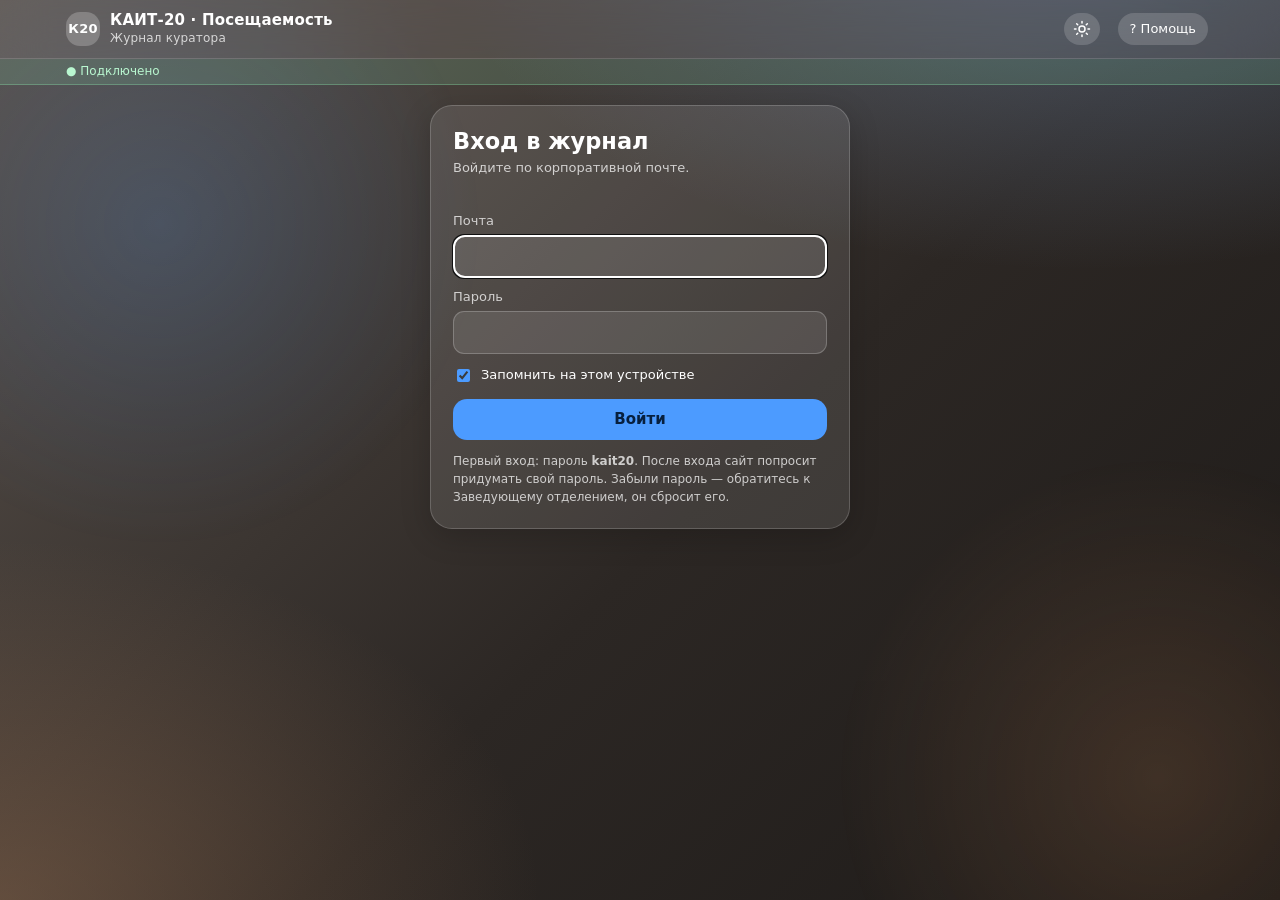
<file: index.html>
<!doctype html>
<html lang="ru">
<head>
<meta charset="utf-8">
<meta name="viewport" content="width=device-width,initial-scale=1,viewport-fit=cover">
<meta name="theme-color" content="#2c2724">
<meta name="mobile-web-app-capable" content="yes">
<meta name="apple-mobile-web-app-capable" content="yes">
<meta name="apple-mobile-web-app-title" content="Журнал К20">
<meta name="apple-mobile-web-app-status-bar-style" content="black-translucent">
<link rel="manifest" href="manifest.json">
<link rel="icon" href="icon.svg" type="image/svg+xml">
<link rel="apple-touch-icon" href="[data-uri]">
<meta name="robots" content="noindex,nofollow">
<title>КАИТ-20 · Посещаемость — куратор</title>
<script>(function(){var t="";try{t=localStorage.getItem("kait.theme")||""}catch(e){}if(t!=="light"&&t!=="dark")t="dark";document.documentElement.setAttribute("data-theme",t)})()</script>
<link rel="stylesheet" href="style.css">
</head>
<body>
<div class="top"><div class="wrap">
  <div class="brand"><div class="logo">К20</div><div>КАИТ-20<span class="hl"> · Посещаемость</span><small>Журнал куратора</small></div></div>
  <div class="sp"></div>
  <button class="who" id="themeBtn" title="Светлая / тёмная тема" aria-label="Светлая или тёмная тема" style="margin-right:6px"></button>
  <button class="who" id="helpBtn" title="Как пользоваться" aria-label="Как пользоваться" style="margin-right:6px">?<span class="hl"> Помощь</span></button>
  <button class="who" id="whoBtn">Представьтесь</button>
</div></div>
<div class="demo" id="demo"></div>

<main class="wrap" id="app"></main>
<nav class="bnav" id="bnav" aria-label="Разделы"><button data-n="home"><svg width="22" height="22" viewBox="0 0 24 24" fill="none" stroke="currentColor" stroke-width="1.9" stroke-linecap="round" stroke-linejoin="round" aria-hidden="true"><path d="M3 11l9-8 9 8"/><path d="M5 10v10h14V10"/></svg><span>Группы</span></button><button data-n="day"><svg width="22" height="22" viewBox="0 0 24 24" fill="none" stroke="currentColor" stroke-width="1.9" stroke-linecap="round" stroke-linejoin="round" aria-hidden="true"><path d="M9 11l3 3 8-8"/><path d="M20 12v7a2 2 0 0 1-2 2H6a2 2 0 0 1-2-2V5a2 2 0 0 1 2-2h9"/></svg><span>День</span></button><button data-n="month"><svg width="22" height="22" viewBox="0 0 24 24" fill="none" stroke="currentColor" stroke-width="1.9" stroke-linecap="round" stroke-linejoin="round" aria-hidden="true"><rect x="3" y="4" width="18" height="17" rx="2"/><path d="M3 10h18M8 2v4M16 2v4M9 10v11M15 10v11"/></svg><span>Табель</span></button><button data-n="more"><svg width="22" height="22" viewBox="0 0 24 24" fill="none" stroke="currentColor" stroke-width="1.9" stroke-linecap="round" stroke-linejoin="round" aria-hidden="true"><circle cx="5" cy="12" r="1.6"/><circle cx="12" cy="12" r="1.6"/><circle cx="19" cy="12" r="1.6"/></svg><span>Ещё</span></button></nav>

<div class="ov" id="nameOv"><div class="modal">
  <h3>Как вас зовут?</h3>
  <div class="mut sm" style="margin-top:6px">Выберите себя из списка кураторов: имя попадёт в журнал изменений, так видно, кто поставил отметку. Пароль не нужен.</div>
  <select id="nameSel" style="width:100%;border:1px solid var(--line);border-radius:11px;padding:11px 12px;margin:10px 0;background:#fff"></select>
  <input type="text" id="nameIn" placeholder="Фамилия И. О." autocomplete="name" style="display:none">
  <button class="btn" id="nameOk" style="width:100%">Продолжить</button>
</div></div>

<script src="config.js"></script>
<script src="core.js"></script>
<script src="ui.js"></script>
<script src="anim.js"></script>
<script>
(function () {
  var K = KAIT, S = K.Store, UI = window.UI, $ = UI.$, esc = K.esc;
  var app = $('#app');
  var st = { gid: null, date: null, view: 'day', course: 0, ym: null, mine: false };

  function lastWork(d) { var x = K.parse(d); for (var i = 0; i < 10 && S.isOff(K.iso(x)); i++) x.setDate(x.getDate() - 1); return K.iso(x); }
  st.date = lastWork(K.today()); st.ym = st.date.slice(0, 7);

  function hashRead() {
    var h = location.hash.replace('#', ''), o = {};
    h.split('&').forEach(function (p) { var kv = p.split('='); if (kv[0]) o[kv[0]] = decodeURIComponent(kv[1] || ''); });
    st.gid = o.g && S.group(o.g) ? o.g : null;
    if (o.d && /^\d{4}-\d\d-\d\d$/.test(o.d)) { st.date = o.d; st.ym = o.d.slice(0, 7); }
    if (o.v === 'month' || o.v === 'day') st.view = o.v;
  }
  function hashWrite() {
    var h = st.gid ? 'g=' + encodeURIComponent(st.gid) + '&d=' + st.date + '&v=' + st.view : '';
    try { if (location.hash.replace('#', '') !== h) history.replaceState(null, '', '#' + h); } catch (e) {}
  }

  /* ---------- имя ---------- */
  function who() { var w = S.who(); $('#whoBtn').style.display = ''; $('#whoBtn').textContent = w ? '👤 ' + K.shortName(w) : 'Представьтесь'; return w; }
  function myGroups() { if (K.REMOTE) return S.groups().map(function (g) { return g.id; }); var w = S.who(), c = S.curators().filter(function (x) { return x.name === w; })[0]; return c ? c.groups : []; }
  function helpModal() {
    var ov = document.createElement('div'); ov.className = 'ov on'; ov.style.alignItems = 'center'; ov.style.zIndex = 90;
    ov.innerHTML = '<div class="modal" style="max-height:92vh;overflow:auto"><h3>Как пользоваться журналом</h3><ol style="margin:10px 0 0;padding-left:20px;line-height:1.5;font-size:14px">' +
      '<li><b>Откройте свою группу</b> на главной (вкладка «Мои группы»).</li>' +
      '<li><b>Отметьте день.</b> Зелёная ✓ рядом со студентом — присутствует. Нажмите на статус, чтобы выбрать причину отсутствия: н — неуважительная, б — больничный, з — заявление, п — по приказу, о — опоздание, и — ИУП, р — практика.</li>' +
      '<li><b>Быстрее:</b> кнопка «✓ Все присутствуют», затем поправьте тех, кого нет.</li>' +
      '<li><b>Другой день</b> — полоска с числами над списком. «Табель за месяц» — вся таблица: нажмите на клетку, чтобы изменить отметку.</li>' +
      '<li><b>Ошиблись?</b> Кнопка «↩ Отменить» возвращает предыдущую отметку.</li>' +
      '<li><b>Выходные и дистанционное обучение</b> проставляет Заведующий отделением в календаре; в выходные отметки закрыты.</li>' +
      '<li><b>Задачи и мероприятия</b> от Заведующего отделением — на главной странице. Сделали — нажмите «Выполнено».</li>' +
      '</ol><div class="mut sm" style="margin-top:10px">Всё сохраняется автоматически. Вход — по вашей корпоративной почте и своему паролю; никому его не сообщайте.</div><button class="btn" id="helpOk" style="width:100%;margin-top:14px">Понятно</button></div>';
    document.body.appendChild(ov); ov.querySelector('#helpOk').onclick = function () { ov.remove(); };
    ov.addEventListener('click', function (e) { if (e.target === ov) ov.remove(); });
    try { localStorage.setItem('kait.help.seen', '1'); } catch (e) {}
  }
  function askName(force) {
    if (S.who() && !force) return;
    var sel = $('#nameSel'), cur = S.who();
    sel.innerHTML = '<option value="">— выберите себя —</option>' + S.curators().map(function (c) { return '<option value="' + esc(c.name) + '"' + (c.name === cur ? ' selected' : '') + '>' + esc(c.name) + ' · ' + c.groups.join(', ') + '</option>'; }).join('') + '<option value="__other">Меня нет в списке…</option>';
    $('#nameIn').style.display = 'none';
    $('#nameOv').classList.add('on');
  }
  $('#nameSel').onchange = function () { var o = this.value === '__other'; $('#nameIn').style.display = o ? 'block' : 'none'; if (o) $('#nameIn').focus(); };
  $('#nameOk').onclick = function () {
    var v = $('#nameSel').value === '__other' ? $('#nameIn').value.trim() : $('#nameSel').value; if (!v) return;
    S.who(v); st.mine = myGroups().length > 0; st.course = 0; $('#nameOv').classList.remove('on'); who(); render();
  };
  $('#nameIn').onkeydown = function (e) { if (e.key === 'Enter') $('#nameOk').click(); };
  $('#whoBtn').onclick = function () { askName(true); };
  $('#helpBtn').onclick = helpModal;
  UI.themeBtn($('#themeBtn'));

  /* ---------- кураторские задачи ---------- */
  function myTasks() { var w = S.who(); return S.tasks().filter(function (t) { return K.REMOTE || t.cur === w; }); }
  function tasksBlock() {
    var all = myTasks(), open = all.filter(function (t) { return !t.done; }), done = all.filter(function (t) { return t.done; }), td = K.today();
    if (!all.length) return '';
    open.sort(function (a, b) { return (a.due || '9').localeCompare(b.due || '9'); });
    var h = '<div class="card sec" style="margin:14px 0"><h3>Кураторские задачи <small>' + (open.length ? 'в работе: ' + open.length : 'всё выполнено') + '</small></h3>';
    open.forEach(function (t) {
      var late = t.due && t.due < td, today = t.due === td;
      h += '<div class="tkrow" style="display:flex;gap:10px;align-items:flex-start;padding:9px 0;border-top:1px solid var(--line)"><div style="flex:1"><b>' + esc(t.title) + '</b>' + (t.desc ? '<div class="mut sm">' + esc(t.desc) + '</div>' : '') +
        (t.due ? '<div class="xs" style="margin-top:3px;color:' + (late ? 'var(--t-bad)' : today ? 'var(--t-warn)' : 'inherit') + '">' + (late ? 'Просрочено · ' : today ? 'Срок сегодня · ' : 'Срок: ') + K.fmtShort(t.due) + '</div>' : '') + '</div><button class="btn sm" data-tdone="' + t.id + '">✓ Выполнено</button></div>';
    });
    if (done.length) h += '<div style="margin-top:8px"><button class="btn ghost sm" id="tkShow">' + (st.showDone ? 'Скрыть выполненные' : 'Выполненные (' + done.length + ')') + '</button></div>' + (st.showDone ? done.map(function (t) { return '<div class="mut sm" style="padding:6px 0;border-top:1px solid var(--line)">✓ ' + esc(t.title) + ' · ' + K.fmtShort(t.done) + ' <button class="btn ghost sm" data-tback="' + t.id + '" style="margin-left:6px">Вернуть</button></div>'; }).join('') : '');
    return h + '</div>';
  }
  function modeCard(di) {
    if (!di.mode) return '';
    var el = di.mode === 'elearn';
    return '<div class="card" style="margin:10px 0;background:' + (el ? 'rgba(255,210,122,.2)' : 'rgba(110,190,255,.22)') + '"><b>' + (el ? '📚 Электронное обучение' : '💻 Дистанционное обучение') + '</b> <span class="mut">— ' + (el ? 'студенты выполняют задания дома, пар нет.' : 'студенты подключаются к парам из дома.') + '</span></div>';
  }
  function eventsBlock() {
    var td = K.today(), list = S.eventsFor(S.who()).filter(function (e) { return e.date >= td; }).sort(function (a, b) { return a.date.localeCompare(b.date); }).slice(0, 6);
    if (!list.length) return '';
    return '<div class="card sec" style="margin:14px 0"><h3>Кураторские мероприятия <small>ближайшие</small></h3>' + list.map(function (e) {
      return '<div style="padding:9px 0;border-top:1px solid var(--line)"><b>' + esc(e.title) + '</b> <span class="mut">· ' + K.fmtLong(e.date) + '</span>' + (e.desc ? '<div class="mut sm">' + esc(e.desc) + '</div>' : '') + (e.courses && e.courses.length ? '<div class="xs mut">Курсы: ' + e.courses.join(', ') + '</div>' : '') + '</div>';
    }).join('') + '</div>';
  }
  function bindTasks() {
    function fail(e) { UI.toast('Не удалось сохранить: ' + e.message); }
    [].forEach.call(app.querySelectorAll('[data-tdone]'), function (b) { b.onclick = function () { S.doneTask(b.dataset.tdone, true).then(function () { UI.toast('Задача выполнена'); }).catch(fail); }; });
    [].forEach.call(app.querySelectorAll('[data-tback]'), function (b) { b.onclick = function () { S.doneTask(b.dataset.tback, false).catch(fail); }; });
    var sh = document.getElementById('tkShow'); if (sh) sh.onclick = function () { st.showDone = !st.showDone; render(); };
  }

  /* ---------- главный экран ---------- */
  function home() {
    var di = S.dayInfo(st.date), mine = myGroups(); if (!mine.length) st.mine = false;
    var groups = S.groups().filter(function (g) { return st.mine ? mine.indexOf(g.id) >= 0 : (!st.course || g.course === st.course); });
    var courses = [0].concat(S.groups().map(function (g) { return g.course; }).filter(function (v, i, a) { return a.indexOf(v) === i; }).sort());
    var h = '<div class="hero"><h1>Отметьте посещаемость</h1><p>Выберите группу. Отметки сохраняются сразу и видны Заведующему отделением.</p></div>' +
      '<div class="mrow"><span class="sm mut">Дата:</span><input type="date" id="dsel" value="' + st.date + '" style="border:1px solid var(--line);border-radius:10px;padding:7px 10px;background:#fff">' +
      '<button class="btn ghost sm" id="dyest">Вчера</button><button class="btn ghost sm" id="dtoday">Сегодня</button><button class="btn ghost sm" id="dtomo">Завтра</button></div>';
    if (di.off) h += '<div class="card" style="margin:10px 0;opacity:.85"><b>🗓 ' + K.fmtLong(st.date) + ' — ' + esc(di.label || 'выходной день') + '.</b> <span class="mut">Отметки закрыты. Выберите учебный день.</span></div>';
    h += modeCard(di) + tasksBlock() + eventsBlock();
    h += '<div class="chips" style="margin-top:12px">' + (mine.length ? '<button class="chip' + (st.mine ? ' on' : '') + '" data-c="m">Мои группы (' + mine.length + ')</button>' : '') + courses.map(function (c) { return '<button class="chip' + (!st.mine && st.course === c ? ' on' : '') + '" data-c="' + c + '">' + (c ? c + ' курс' : 'Все группы') + '</button>'; }).join('') + '</div>';
    h += '<div class="grid">' + groups.map(function (g) {
      var n = S.rosterOn(g, st.date).length, m = di.off ? 0 : S.marked(g.id, st.date), done = m === n, pct = n ? Math.round(m / n * 100) : 0;
      return '<button class="gcard" data-g="' + esc(g.id) + '"><b>' + esc(g.name) + '</b><div class="meta">' + g.course + ' курс · ' + n + ' студ.</div>' + (!st.mine && g.curator ? '<div class="meta">' + esc(K.shortName(g.curator)) + '</div>' : '') +
        '<div class="bar ' + (done ? 'done' : '') + '"><i style="width:' + pct + '%"></i></div>' +
        '<div class="state ' + (done ? 'ok' : '') + '">' + (di.off ? 'Выходной' : done ? '✓ Отмечено полностью' : m ? 'Отмечено ' + m + ' из ' + n : 'Не отмечено') + '</div></button>';
    }).join('') + '</div>';
    app.innerHTML = h;
    bindTasks();
    $('#dsel').onchange = function (e) { if (e.target.value) { st.date = e.target.value; st.ym = st.date.slice(0, 7); render(); } };
    $('#dyest').onclick = function () { var d = K.parse(K.today()); d.setDate(d.getDate() - 1); st.date = lastWork(K.iso(d)); st.ym = st.date.slice(0, 7); render(); };
    $('#dtomo').onclick = function () { var d = K.parse(K.today()); d.setDate(d.getDate() + 1); for (var i = 0; i < 10 && S.isOff(K.iso(d)); i++) d.setDate(d.getDate() + 1); st.date = K.iso(d); st.ym = st.date.slice(0, 7); render(); };
    $('#dtoday').onclick = function () { st.date = lastWork(K.today()); st.ym = st.date.slice(0, 7); render(); };
    [].forEach.call(app.querySelectorAll('.chip'), function (b) { b.onclick = function () { if (b.dataset.c === 'm') { st.mine = true; st.course = 0; } else { st.mine = false; st.course = +b.dataset.c; } render(); }; });
    [].forEach.call(app.querySelectorAll('.gcard'), function (b) { b.onclick = function () { st.gid = b.dataset.g; render(); window.scrollTo(0, 0); }; });
  }

  /* ---------- группа ---------- */
  function monthShift(n) { var p = st.ym.split('-'), d = new Date(+p[0], +p[1] - 1 + n, 1); st.ym = d.getFullYear() + '-' + K.pad(d.getMonth() + 1); }
  function group() {
    var g = S.group(st.gid), p = st.ym.split('-'), y = +p[0], m = +p[1] - 1, dates = K.monthDates(y, m, false);
    var h = '<div class="crumb"><button class="back" id="back">← Все группы</button><h2>' + esc(g.name) + '</h2><span class="mut sm">' + g.course + ' курс · ' + g.students.length + ' студ.' + (g.curator ? ' · куратор ' + esc(K.shortName(g.curator)) : '') + '</span><div class="sp" style="flex:1"></div>' +
      '<div class="tabs"><button data-v="day" class="' + (st.view === 'day' ? 'on' : '') + '">День</button><button data-v="month" class="' + (st.view === 'month' ? 'on' : '') + '">Табель за месяц</button></div></div>';
    h += '<div class="mrow"><button class="btn ghost sm" id="mp">‹</button><b style="min-width:130px;text-align:center">' + K.MONTHS[m] + ' ' + y + '</b><button class="btn ghost sm" id="mn">›</button><span style="flex:1"></span><button class="btn ghost sm" id="rost" style="margin-right:6px">👥 Состав группы</button><button class="btn ghost sm" id="undo"' + (S.canUndo() ? '' : ' disabled') + '>↩ Отменить</button></div>';
    if (st.view === 'day') {
      h += '<div class="datebar" id="dbar">' + dates.map(function (d) {
        var dt = K.parse(d), di = S.dayInfo(d), mk = di.off ? 0 : S.marked(g.id, d), cls = 'dpill' + (d === st.date ? ' on' : '') + (di.off ? ' wk' : '') + (!di.off && mk === S.rosterOn(g, d).length ? ' done' : !di.off && mk ? ' part' : '');
        return '<button class="' + cls + '" data-d="' + d + '" title="' + esc(di.label) + '"><small>' + K.DOW[dt.getDay()] + '</small><b>' + dt.getDate() + '</b></button>';
      }).join('') + '</div>';
      var di = S.dayInfo(st.date), cnt = { p: 0, a: 0, n: 0 };
      S.rosterOn(g, st.date).forEach(function (s) { var v = S.get(g.id, s.id, st.date); if (!v) cnt.n++; else if (v === '+' || v === 'о') cnt.p++; else cnt.a++; });
      var rosN = S.rosterOn(g, st.date).length, full = !di.off && rosN > 0 && cnt.n === 0;
      h += '<div class="sumbar"><div class="dnav"><button class="btn ghost sm" id="dprev" aria-label="Предыдущий учебный день">‹</button><div class="n">' + K.fmtLong(st.date) + '</div><button class="btn ghost sm" id="dnext" aria-label="Следующий учебный день">›</button></div>' +
        (di.off ? '' : '<div><span>присутствуют</span><div class="n" style="color:var(--plus)">' + cnt.p + '</div></div><div><span>отсутствуют</span><div class="n" style="color:var(--nev)">' + cnt.a + '</div></div><div><span>не отмечено</span><div class="n">' + cnt.n + '</div></div>' +
        (full ? '<span class="daydone">✓ День заполнен</span>' : '<button class="btn sm" id="allp"' + (cnt.n ? '' : ' disabled') + '>✓ ' + (cnt.n < rosN ? 'Остальные присутствуют' : 'Все присутствуют') + '</button>')) + '</div>';
      if (di.mode) h += modeCard(di);
      if (di.off) h += '<div class="card" style="margin-bottom:12px;opacity:.85"><b>🗓 ' + esc(di.label || 'Выходной день') + '</b> <span class="mut">— отметки закрыты Заведующим отделением.</span></div>';
      h += '<div class="list">' + S.rosterOn(g, st.date).map(function (s, i) {
        var v = S.get(g.id, s.id, st.date), c = v ? K.CODES[v] : null;
        return '<div class="row" data-s="' + s.id + '"><span class="num">' + (i + 1) + '</span><div class="nm">' + esc(s.fio) + '</div>' +
          (!v && !di.off ? '<button class="ok" title="Присутствует" data-ok="' + s.id + '">✓</button>' : '') +
          '<button class="cur ' + (c ? 'k-' + c.key : 'k-none') + '" data-pick="' + s.id + '"' + (di.off ? ' disabled' : '') + '>' + (c ? '<span class="st">' + (v === '+' ? '✓' : v) + '</span><span class="lb">' + c.label + '</span>' : '<span class="lg">Не отмечен</span><span class="shrt">Нет…</span>') + '</button></div>';
      }).join('') + '</div>' + UI.legend() + '<div class="xs mut swhint">Проведите по списку влево или вправо, чтобы перейти к соседнему учебному дню.</div>';
      if (!di.off && rosN) h += full ? '<div class="dayfix ok"><div><b>✓ День заполнен</b><span>в колледже ' + cnt.p + ' · нет ' + cnt.a + '</span></div><button class="btn ghost" id="dnext2">Следующий день ›</button></div>'
        : '<div class="dayfix"><div><b>Осталось отметить: ' + cnt.n + '</b><span>из ' + rosN + ' студентов</span></div><button class="btn" id="allp2">✓ ' + (cnt.n < rosN ? 'Остальные здесь' : 'Все здесь') + '</button></div>';
    } else {
      h += '<div class="mut sm" style="margin:2px 0 10px">Нажмите на клетку, чтобы поставить или изменить отметку. Штриховка — выходной день.</div><div id="mx"></div>' + UI.legend();
    }
    app.innerHTML = h;
    $('#back').onclick = function () { st.gid = null; render(); };
    $('#mp').onclick = function () { monthShift(-1); render(); }; $('#mn').onclick = function () { monthShift(1); render(); };
    $('#rost').onclick = function () { rosterEditor(g.id); };
    $('#undo').onclick = function () { var n = S.undoLast(); UI.toast(n > 1 ? 'Отменена пачка отметок: ' + n : n ? 'Отменён один шаг' : 'Нечего отменять'); };
    [].forEach.call(app.querySelectorAll('.tabs button'), function (b) { b.onclick = function () { st.view = b.dataset.v; render(); }; });
    if (st.view === 'day') {
      var bar = $('#dbar'), on = bar.querySelector('.on'); if (on) bar.scrollLeft = on.offsetLeft - 90;
      [].forEach.call(bar.querySelectorAll('.dpill'), function (b) { b.onclick = function () { st.date = b.dataset.d; render(); }; });
      var allF = function () {
        var w = who() || '—', n = 0; (S.batch || function (f) { f(); })(function () { S.rosterOn(g, st.date).forEach(function (s) { if (!S.get(g.id, s.id, st.date)) { S.set(g.id, s.id, st.date, '+', w, true); n++; } }); });
        S.commit(); UI.toast('Отмечено присутствующими: ' + n);
      };
      var all = $('#allp'), all2 = $('#allp2'), dn2 = $('#dnext2'); if (all) all.onclick = allF; if (all2) all2.onclick = allF; if (dn2) dn2.onclick = function () { stepDay(1); };
      $('#dprev').onclick = function () { stepDay(-1); }; $('#dnext').onclick = function () { stepDay(1); };
      [].forEach.call(app.querySelectorAll('[data-ok]'), function (b) { b.onclick = function (e) { e.stopPropagation(); S.set(g.id, b.dataset.ok, st.date, '+', who()); }; });
      [].forEach.call(app.querySelectorAll('[data-pick]'), function (b) { b.onclick = function () { UI.openSheet({ gid: g.id, sid: b.dataset.pick, date: st.date }); }; });
      [].forEach.call(app.querySelectorAll('.row .nm'), function (n) { n.onclick = function () { UI.openSheet({ gid: g.id, sid: n.parentNode.dataset.s, date: st.date }); }; });
    } else UI.matrix($('#mx'), g.id, dates, { editable: true });
  }


  /* состав группы: куратор сам добавляет, переименовывает, отмечает выбывших и возвращает студентов */
  function rosterEditor(gid) {
    var ov = document.createElement('div'); ov.className = 'ov on'; ov.style.zIndex = 80; ov.style.alignItems = 'center';
    function fmt(d) { return d ? K.fmtShort(d) : ''; }
    function draw() {
      var g = S.group(gid), t = K.today();
      var act = g.all.filter(function (s) { return !s.left || s.left >= t; }), gone = g.all.filter(function (s) { return s.left && s.left < t; });
      var h = '<div class="modal" style="max-height:90vh;overflow:auto"><h3 style="margin:0 0 4px">Состав группы ' + esc(g.name) + '</h3><div class="xs mut" style="margin-bottom:10px">Выбывший студент остаётся в истории отметок. Ошиблись — верните его.</div><div id="rerr" class="sm" style="color:#e5484d"></div>';
      h += '<div class="list">' + act.map(function (s, i) {
        return '<div class="row" style="gap:6px;flex-wrap:wrap"><span class="num">' + (i + 1) + '</span><div class="nm" style="flex:1 1 140px;min-width:0;cursor:default;overflow-wrap:break-word">' + esc(s.fio) + (s.left ? ' <span class="xs mut">выбывает ' + fmt(s.left) + '</span>' : '') + '</div><span style="display:flex;gap:6px;flex:none;margin-left:auto"><button class="btn ghost sm" data-a="ren" data-s="' + s.id + '">Изменить</button><button class="btn ghost sm" data-a="out" data-s="' + s.id + '">Выбыл</button></span></div>';
      }).join('') + '</div>';
      h += '<div style="margin-top:12px;display:flex;gap:8px"><button class="btn" data-a="add" style="flex:1">＋ Добавить студента</button><button class="btn ghost" data-a="close">Закрыть</button></div>';
      if (gone.length) h += '<h4 style="margin:16px 0 6px">Выбывшие</h4><div class="list">' + gone.map(function (s) { return '<div class="row" style="gap:6px;flex-wrap:wrap"><div class="nm mut" style="flex:1 1 140px;min-width:0;cursor:default;overflow-wrap:break-word">' + esc(s.fio) + ' <span class="xs">до ' + fmt(s.left) + '</span></div><button class="btn ghost sm" data-a="back" data-s="' + s.id + '">Вернуть</button></div>'; }).join('') + '</div>';
      ov.innerHTML = h + '</div>';
    }
    function run(p, msg) {
      return p.then(function () { UI.toast(msg); draw(); render(); }).catch(function (e) {
        var m = e.message === 'forbidden' ? 'Сервер ещё не разрешил кураторам менять состав' : e.message;
        var el = ov.querySelector('#rerr'); if (el) el.textContent = 'Не получилось: ' + m;
      });
    }
    ov.addEventListener('click', function (e) {
      if (e.target === ov) { ov.remove(); return; }
      var b = e.target.closest('[data-a]'); if (!b) return; var a = b.dataset.a, g = S.group(gid), t = K.today();
      var sid = b.dataset.s, stu = null; g.all.forEach(function (x) { if (x.id === sid) stu = x; });
      if (a === 'close') ov.remove();
      else if (a === 'add') UI.form('Новый студент в ' + g.name, [{ id: 'fio', label: 'ФИО', req: true, hint: 'Фамилия Имя Отчество полностью' }, { id: 'from', label: 'С какого дня в группе', type: 'date', value: t, req: true, hint: 'За более ранние дни отметки не требуются' }], 'Добавить').then(function (v) { if (v) run(S.addStudent(gid, v.fio, v.from), 'Студент добавлен'); });
      else if (a === 'ren' && stu) UI.form('ФИО студента', [{ id: 'fio', label: 'ФИО', value: stu.fio, req: true }], 'Сохранить').then(function (v) { if (v && v.fio !== stu.fio) run(S.renameStudent(sid, v.fio), 'ФИО изменено'); });
      else if (a === 'out' && stu) UI.form('Выбыл: ' + K.shortName(stu.fio), [{ id: 'left', label: 'Последний день в группе', type: 'date', value: t, req: true, hint: 'Начиная со следующего дня в списке его не будет. Прошлые отметки сохранятся.' }], 'Отметить выбывшим').then(function (v) { if (v) run(S.removeStudent(sid, v.left), 'Студент выбыл'); });
      else if (a === 'back' && stu) run(S.restoreStudent(sid), 'Студент возвращён');
    });
    ov.addEventListener('keydown', function (e) { if (e.key === 'Escape') ov.remove(); });
    draw(); document.body.appendChild(ov);
  }

  function stepDay(dir) {
    var d = K.parse(st.date); for (var i = 0; i < 21; i++) { d.setDate(d.getDate() + dir); if (!S.isOff(K.iso(d))) break; }
    st.date = K.iso(d); st.ym = st.date.slice(0, 7); app.setAttribute('data-slide', dir > 0 ? 'l' : 'r'); render(); setTimeout(function () { app.removeAttribute('data-slide'); }, 320);
  }
  (function () {
    var x0 = null, y0 = 0, skip = false;
    app.addEventListener('touchstart', function (e) { var t = e.touches[0]; x0 = t.clientX; y0 = t.clientY; skip = !st.gid || st.view !== 'day' || !!(e.target.closest && e.target.closest('.datebar,.mwrap,input,select')); }, { passive: true });
    app.addEventListener('touchend', function (e) {
      if (x0 === null || skip) { x0 = null; return; } var t = e.changedTouches[0], dx = t.clientX - x0, dy = t.clientY - y0; x0 = null;
      if (Math.abs(dx) > 70 && Math.abs(dx) > Math.abs(dy) * 2.2) stepDay(dx < 0 ? 1 : -1);
    }, { passive: true });
  })();
  function navGo(n) {
    if (n === 'more') return moreSheet();
    if (n === 'home') { st.gid = null; render(); window.scrollTo(0, 0); return; }
    var mine = myGroups(), gid = st.gid || (st.lastGid && S.group(st.lastGid) ? st.lastGid : '') || mine[0];
    if (!gid) { UI.toast('Сначала выберите группу'); return; }
    st.gid = gid; st.view = n; render(); window.scrollTo(0, 0);
  }
  [].forEach.call(document.querySelectorAll('#bnav button'), function (b) { b.onclick = function () { navGo(b.dataset.n); }; });
  function moreSheet() {
    var ov = document.createElement('div'); ov.className = 'ov on'; ov.style.zIndex = 90;
    ov.innerHTML = '<div class="sheet"><h3>Ещё</h3><div class="morel">' +
      '<button data-m="help"><b>? Как пользоваться</b><span>Короткая инструкция</span></button>' +
      '<button data-m="theme"><b>' + (UI.theme() === 'light' ? '🌙 Тёмная тема' : '☀️ Светлая тема') + '</b><span>Сейчас: ' + (UI.theme() === 'light' ? 'светлая' : 'тёмная') + '</span></button>' +
      '<button data-m="inst"><b>📲 Значок на экран телефона</b><span>Журнал будет открываться как приложение</span></button>' +
      (K.REMOTE ? '<button data-m="pw"><b>🔑 Сменить пароль</b><span>Вход по почте</span></button><button data-m="out"><b>🚪 Выйти</b><span>Нужно будет войти снова</span></button>' : '') +
      (K.REMOTE ? '' : '<button data-m="who"><b>👤 Сменить куратора</b><span>Только в демо-версии</span></button>') +
      '</div><button class="btn ghost" data-m="x" style="width:100%;margin-top:12px">Закрыть</button></div>';
    ov.addEventListener('click', function (e) {
      var b = e.target.closest('[data-m]'); if (!b && e.target !== ov) return; ov.remove(); if (!b) return;
      if (b.dataset.m === 'help') helpModal(); else if (b.dataset.m === 'theme') $('#themeBtn').click(); else if (b.dataset.m === 'inst') installHelp(); else if (b.dataset.m === 'who') askName(true); else if (b.dataset.m === 'pw') window.kaitChangePw(); else if (b.dataset.m === 'out') window.kaitLogout();
    });
    document.body.appendChild(ov);
  }
  function installHelp() {
    var tok = ''; try { tok = sessionStorage.getItem('kait20-k') || ''; } catch (e) {}
    /* значок должен запомнить личную ссылку, поэтому на время установки возвращаем её в адрес */
    if (tok) { try { history.replaceState(null, '', location.pathname + '?k=' + encodeURIComponent(tok)); } catch (e) {} }
    var ios = /iphone|ipad|ipod/i.test(navigator.userAgent);
    var ov = document.createElement('div'); ov.className = 'ov on'; ov.style.alignItems = 'center'; ov.style.zIndex = 90;
    ov.innerHTML = '<div class="modal" style="max-height:92vh;overflow:auto"><h3>Значок на экран телефона</h3><ol style="margin:10px 0 0;padding-left:20px;line-height:1.55;font-size:14px">' +
      (ios ? '<li>Откройте журнал в <b>Safari</b> (не внутри мессенджера).</li><li>Нажмите кнопку <b>«Поделиться»</b> внизу экрана.</li><li>Выберите <b>«На экран „Домой“»</b> и нажмите «Добавить».</li>'
           : '<li>Откройте журнал в <b>Chrome</b> или Яндекс Браузере (не внутри мессенджера).</li><li>Нажмите меню <b>⋮</b> в углу экрана.</li><li>Выберите <b>«Добавить на главный экран»</b> или «Установить приложение».</li>') +
      '<li>Дальше открывайте журнал с этого значка — ссылка больше не понадобится.</li></ol>' +
      '<div class="mut sm" style="margin-top:10px">Делайте это, не закрывая это окно. Значок запоминает вашу личную ссылку, поэтому ставьте его только на свой телефон.</div><button class="btn" id="instOk" style="width:100%;margin-top:14px">Готово</button></div>';
    function close() { ov.remove(); try { history.replaceState(null, '', location.pathname + location.hash); } catch (e) {} }
    document.body.appendChild(ov); ov.querySelector('#instOk').onclick = close; ov.addEventListener('click', function (e) { if (e.target === ov) close(); });
  }
  function navState() { if (st.gid) st.lastGid = st.gid; var cur = st.gid ? st.view : 'home'; [].forEach.call(document.querySelectorAll('#bnav button'), function (b) { b.classList.toggle('on', b.dataset.n === cur); }); document.body.classList.toggle('ingroup', !!st.gid && st.view === 'day'); }
  function render() { who(); hashWrite(); if (st.gid) group(); else home(); navState(); }
  var raf; S.onChange(function () { cancelAnimationFrame(raf); raf = requestAnimationFrame(function () { var sc = window.scrollY, mx = document.querySelector('.mwrap'), mt = mx && mx.scrollTop, ml = mx && mx.scrollLeft; render(); window.scrollTo(0, sc); var m2 = document.querySelector('.mwrap'); if (m2 && mx) { m2.scrollTop = mt; m2.scrollLeft = ml; } }); });
  window.addEventListener('hashchange', function () { hashRead(); render(); });

  UI.demoBar($('#demo'));
  function boot() { document.body.classList.add('ready'); hashRead(); render(); if (!K.REMOTE) askName(false); else { try { if (!localStorage.getItem('kait.help.seen')) setTimeout(helpModal, 700); } catch (e) {} } }
  if (!K.REMOTE) boot();
  else {
    var KEY = 'kait20-k', EMK = 'kait20-em';
    var lget = function (k) { try { return localStorage.getItem(k) || ''; } catch (e) { return ''; } };
    var tok = ''; try { tok = new URLSearchParams(location.search).get('k') || sessionStorage.getItem(KEY) || lget(KEY); } catch (e) {}
    var inpS = 'width:100%;border:1px solid var(--line);border-radius:11px;padding:11px 12px;margin-top:4px;font:inherit;color:inherit;background:rgba(var(--w),.08)';
    var errText = function (e, r) { return e && e.message && e.message !== 'bad' && e.message !== 'locked' && e.message !== 'short' ? 'Нет связи с сервером. Обновите страницу.' : r && r.err === 'locked' ? 'Слишком много неверных попыток. Подождите ' + (r.wait || 15) + ' мин.' : r && r.err === 'short' ? 'Пароль должен быть не короче 8 символов.' : 'Неверная почта или пароль.'; };
    var enter = function (t, remember) {
      try { if (remember) { localStorage.setItem(KEY, t); sessionStorage.removeItem(KEY); } else { sessionStorage.setItem(KEY, t); localStorage.removeItem(KEY); } history.replaceState(null, '', location.pathname + location.hash); } catch (e) {}
      app.innerHTML = '<div class="mut" style="padding:30px;text-align:center">Загружаю журнал…</div>';
      K.Net.login({ k: t }).then(function () { $('#whoBtn').onclick = null; st.mine = false; boot(); }).catch(function (e) {
        try { sessionStorage.removeItem(KEY); localStorage.removeItem(KEY); } catch (x) {}
        if (e.message === 'auth') loginScreen('Сессия закончилась или пароль был сброшен. Войдите снова.');
        else app.innerHTML = '<div class="card" style="padding:22px;margin-top:20px"><h3>Не удалось открыть журнал</h3><div class="mut" style="margin-top:6px">Нет связи с сервером. Обновите страницу.</div></div>';
      });
    };
    var loginScreen = function (msg) {
      var wb = document.getElementById('whoBtn'); if (wb) wb.style.display = 'none';
      app.innerHTML = '<div class="card" style="padding:22px;margin:20px auto;max-width:420px"><h2 style="margin:0 0 4px">Вход в журнал</h2><div class="mut sm">Войдите по корпоративной почте.</div>' +
        '<div id="lerr" class="sm" style="color:#e5484d;margin-top:10px;min-height:18px">' + esc(msg || '') + '</div>' +
        '<label class="sm mut" style="display:block;margin-top:6px">Почта<input id="lem" type="email" autocomplete="username" value="' + esc(lget(EMK)) + '" style="' + inpS + '"></label>' +
        '<label class="sm mut" style="display:block;margin-top:10px">Пароль<input id="lpw" type="password" autocomplete="current-password" style="' + inpS + '"></label>' +
        '<label class="sm" style="display:flex;gap:8px;align-items:center;margin-top:12px"><input id="lrm" type="checkbox" checked> Запомнить на этом устройстве</label>' +
        '<button class="btn" id="lgo" style="width:100%;margin-top:14px">Войти</button>' +
        '<div class="xs mut" style="margin-top:12px;line-height:1.5">Первый вход: пароль <b>kait20</b>. После входа сайт попросит придумать свой пароль. Забыли пароль — обратитесь к Заведующему отделением, он сбросит его.</div></div>';
      var go = function () {
        var em = $('#lem').value.trim().toLowerCase(), pw = $('#lpw').value, rm = $('#lrm').checked, er = $('#lerr'); er.textContent = '';
        if (!em || !pw) { er.textContent = 'Введите почту и пароль.'; return; }
        $('#lgo').disabled = true; $('#lgo').textContent = 'Проверяю…';
        K.Net.call({ act: 'cLogin', email: em, pass: pw }).then(function (r) {
          if (!r.ok) { $('#lgo').disabled = false; $('#lgo').textContent = 'Войти'; er.textContent = errText(null, r); return; }
          try { localStorage.setItem(EMK, em); } catch (e) {}
          if (r.tmp) newPass(em, pw, rm); else enter(r.k, rm);
        }).catch(function (e) { $('#lgo').disabled = false; $('#lgo').textContent = 'Войти'; er.textContent = errText(e); });
      };
      $('#lgo').onclick = go; $('#lpw').onkeydown = $('#lem').onkeydown = function (e) { if (e.key === 'Enter') go(); };
      ($('#lem').value ? $('#lpw') : $('#lem')).focus();
    };
    /* первый вход (или сброс): обязательная смена одноразового пароля на свой */
    var newPass = function (em, oldPw, rm) {
      app.innerHTML = '<div class="card" style="padding:22px;margin:20px auto;max-width:420px"><h2 style="margin:0 0 4px">Придумайте свой пароль</h2><div class="mut sm">Одноразовый пароль больше не будет работать. Запомните новый — Заведующий отделением его не видит, но может сбросить.</div>' +
        '<div id="lerr" class="sm" style="color:#e5484d;margin-top:10px;min-height:18px"></div>' +
        '<label class="sm mut" style="display:block;margin-top:6px">Новый пароль (от 8 символов)<input id="np1" type="password" autocomplete="new-password" style="' + inpS + '"></label>' +
        '<label class="sm mut" style="display:block;margin-top:10px">Повторите пароль<input id="np2" type="password" autocomplete="new-password" style="' + inpS + '"></label>' +
        '<button class="btn" id="ngo" style="width:100%;margin-top:14px">Сохранить и войти</button></div>';
      var go = function () {
        var p1 = $('#np1').value, p2 = $('#np2').value, er = $('#lerr'); er.textContent = '';
        if (p1.length < 8) { er.textContent = 'Пароль должен быть не короче 8 символов.'; return; }
        if (p1 === oldPw || p1.toLowerCase() === 'kait20') { er.textContent = 'Придумайте другой пароль, не одноразовый.'; return; }
        if (p1 !== p2) { er.textContent = 'Пароли не совпадают.'; return; }
        $('#ngo').disabled = true;
        K.Net.call({ act: 'cChange', email: em, pass: oldPw, npass: p1 }).then(function (r) {
          if (!r.ok) { $('#ngo').disabled = false; er.textContent = errText(null, r); return; } enter(r.k, rm);
        }).catch(function (e) { $('#ngo').disabled = false; er.textContent = errText(e); });
      };
      $('#ngo').onclick = go; $('#np2').onkeydown = function (e) { if (e.key === 'Enter') go(); }; $('#np1').focus();
    };
    window.kaitLogout = function () { try { sessionStorage.removeItem(KEY); localStorage.removeItem(KEY); } catch (e) {} location.replace(location.pathname); };
    window.kaitChangePw = function () {
      var em = lget(EMK); if (!em) { UI.toast('Войдите по почте, чтобы сменить пароль'); return; }
      UI.form('Смена пароля', [{ id: 'o', label: 'Текущий пароль', type: 'password', req: true }, { id: 'n', label: 'Новый пароль (от 8 символов)', type: 'password', req: true }], 'Сменить').then(function (v) {
        if (!v) return; if (v.n.length < 8) { UI.toast('Пароль короче 8 символов'); return; }
        K.Net.call({ act: 'cChange', email: em, pass: v.o, npass: v.n }).then(function (r) {
          if (!r.ok) { UI.toast(errText(null, r)); return; } try { if (lget(KEY)) localStorage.setItem(KEY, r.k); else sessionStorage.setItem(KEY, r.k); } catch (e) {} UI.toast('Пароль изменён'); location.reload();
        }).catch(function () { UI.toast('Нет связи с сервером'); });
      });
    };
    if (!tok) loginScreen(); else enter(tok, !!lget(KEY));
  }
})();
</script>
</body>
</html>
</file>
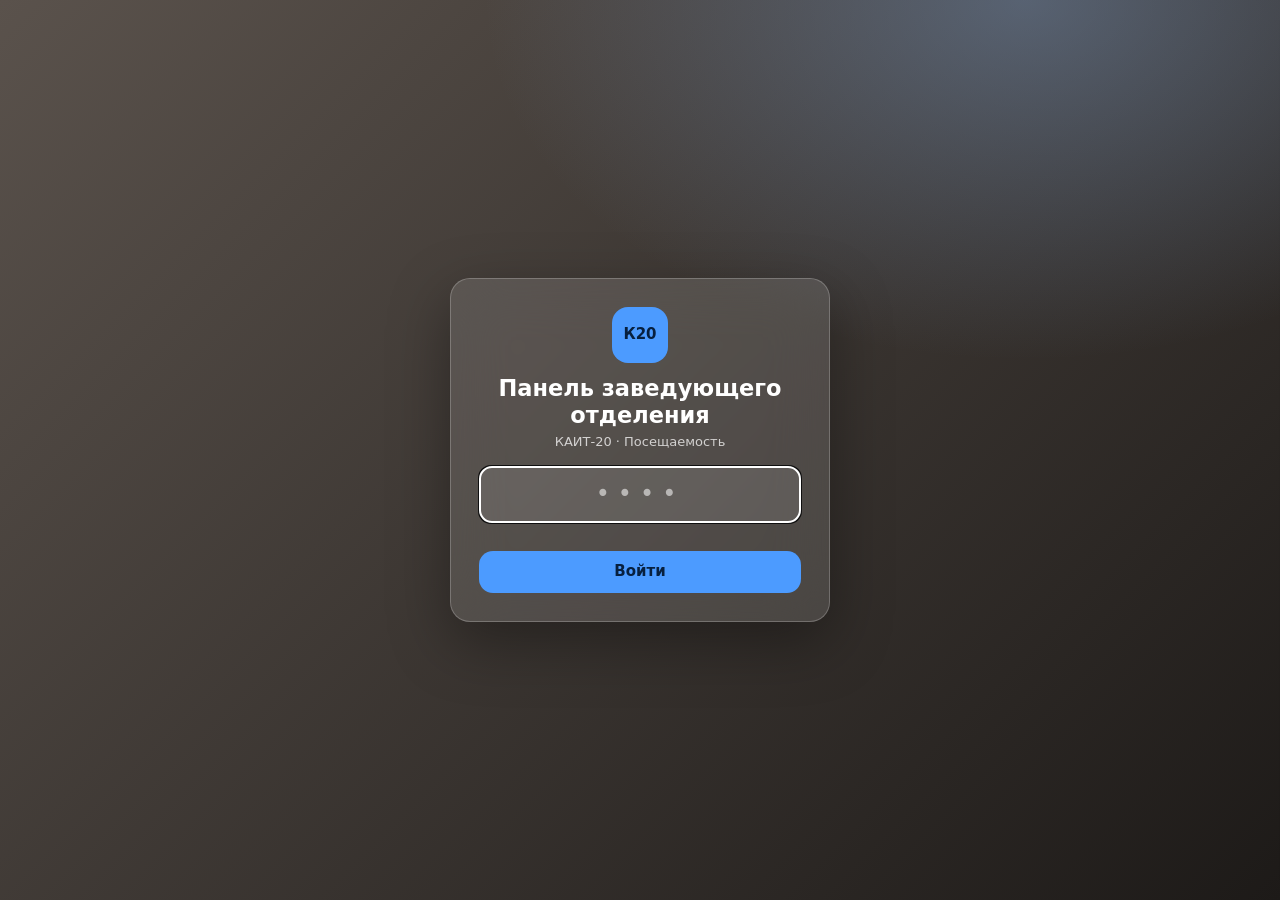
<file: admin.html>
<!doctype html>
<html lang="ru">
<head>
<meta charset="utf-8">
<meta name="viewport" content="width=device-width,initial-scale=1">
<meta name="theme-color" content="#2c2724">
<meta name="robots" content="noindex,nofollow">
<title>КАИТ-20 · Посещаемость — панель заведующего отделения</title>
<script>(function(){var t="";try{t=localStorage.getItem("kait.theme")||""}catch(e){}if(t!=="light"&&t!=="dark")t="dark";document.documentElement.setAttribute("data-theme",t)})()</script>
<link rel="stylesheet" href="style.css?v=20261114f">
<style id="opsCss">
.opr{display:flex;align-items:center;gap:10px;padding:9px 6px;border-bottom:1px solid var(--line)}
.opr.p{background:rgba(24,160,80,.10)}.opr.a{background:rgba(220,60,40,.10)}.opr.u{background:rgba(220,160,40,.12)}
.opn{width:26px;text-align:right;color:var(--mut);font-size:13px;flex:none}
.opw{flex:1;min-width:0}.opw b{font-weight:700}
.opbs{display:flex;gap:6px;flex:none}
.opb{border:1px solid var(--line);background:rgba(var(--w),.08);color:inherit;border-radius:10px;padding:8px 12px;font-size:14px;font-weight:600;min-width:62px;cursor:pointer}
.opb.g.on{background:var(--t-ok);border-color:var(--t-ok);color:#0b1f12}.opb.r.on{background:var(--t-bad);border-color:var(--t-bad);color:#2a0b07}.opb.y.on{background:var(--t-warn);border-color:var(--t-warn);color:#2a1a00}
html[data-theme=light] .opb.on{color:#fff}
.opb.x{min-width:0;padding:8px 10px;border-color:var(--t-bad)}
.optool{display:flex;gap:8px;flex-wrap:wrap;margin:6px 0 10px}.optool .on{background:var(--t-bad);color:#2a0b07}
.opform{display:flex;gap:8px;flex-wrap:wrap;align-items:flex-end;margin:0 0 12px;padding:12px;border:1px dashed var(--line);border-radius:12px}.opform label{flex:1;min-width:200px}.opform input{width:100%}
.opbar{height:8px;border-radius:99px;background:rgba(var(--w),.14);margin-top:10px;overflow:hidden}.opbar i{display:block;height:100%;background:var(--t-ok);border-radius:99px;transition:width .2s}
@media(max-width:640px){.opr{flex-wrap:wrap}.opbs{width:100%;padding-left:36px}.opb{flex:1;padding:11px 8px}}
.dtbar{display:flex;gap:8px;flex-wrap:wrap;align-items:center}.dtday{font-size:18px;margin-left:6px}
.dtg{display:grid;grid-template-columns:repeat(auto-fit,minmax(320px,1fr));gap:14px;margin-top:14px}.dtg .wide{grid-column:1/-1}
.dtc{border-left:4px solid var(--ac,#4c9bff)}.dtc h3{margin:0 0 6px}
.dtr{display:flex;align-items:center;gap:8px;padding:8px 6px;border-bottom:1px solid var(--line);border-radius:6px}
.dtl{width:96px;flex:none;color:var(--mut);font-size:12px}.dtn{flex:1;min-width:0;font-weight:700}.dtn s{font-weight:400;color:var(--mut);font-size:13px;margin-left:6px}
.dtr.sb{opacity:.8}.dtr.sb .dtn{font-weight:500;font-size:14px}.dtv{color:var(--t-bad);font-weight:700}
.dtr.vac{background:rgba(220,60,40,.10)}.dtr.vac .dtn{color:var(--t-bad)}.dtr.dn{background:rgba(24,160,80,.10)}.dtr.rp{background:rgba(220,160,40,.14)}
.dta{display:flex;gap:6px;flex:none}.dtb{border:1px solid var(--line);background:rgba(var(--w),.08);color:inherit;border-radius:10px;padding:7px 11px;font-size:14px;font-weight:600;cursor:pointer;min-width:38px}
.dtb.on{background:var(--t-ok);border-color:var(--t-ok);color:#0b1f12}.dtb.on2{background:var(--t-warn);border-color:var(--t-warn);color:#2a1c04}html[data-theme=light] .dtb.on{color:#fff}
.dts{font-size:12px;font-weight:700;letter-spacing:.02em;margin:12px 0 2px;color:var(--mut)}
.dtfl{display:grid;grid-template-columns:repeat(auto-fill,minmax(290px,1fr));gap:12px}.dtfs{border:1px solid var(--line);border-radius:12px;padding:4px 10px 8px}
.dtrep{display:flex;gap:8px;flex-wrap:wrap;padding:8px 6px;border-bottom:1px solid var(--line)}.dtrep input{flex:1;min-width:180px}
.dtq{padding:8px 2px;border-bottom:1px solid var(--line)}
@media(max-width:640px){.dtg{grid-template-columns:1fr}.dtl{width:72px}.dtday{width:100%;margin:6px 0 0}}
</style>
</head>
<body>
<div class="gate" id="gate"><div class="box">
  <div class="logo">К20</div>
  <h2>Панель заведующего отделения</h2>
  <div class="mut sm" style="margin-top:4px">КАИТ-20 · Посещаемость</div>
  <input type="password" id="pin" inputmode="numeric" maxlength="40" placeholder="••••" autocomplete="off">
  <div class="err" id="pinErr"></div>
  <button class="btn" id="pinOk" style="width:100%">Войти</button>
  <div class="xs mut" style="margin-top:12px">Демо-PIN: <b>2026</b></div>
</div></div>

<div id="shell" hidden>
<div class="app">
<nav class="rail" aria-label="Разделы">
  <button data-t="dash" class="on" title="Дашборд" aria-label="Дашборд"><svg width="20" height="20" viewBox="0 0 24 24" fill="none" stroke="currentColor" stroke-width="1.8" stroke-linecap="round" stroke-linejoin="round" aria-hidden="true"><path d="M3 11l9-8 9 8"/><path d="M5 10v10h14V10"/></svg></button>
  <button data-t="cal" title="Календарь дней" aria-label="Календарь дней"><svg width="20" height="20" viewBox="0 0 24 24" fill="none" stroke="currentColor" stroke-width="1.8" stroke-linecap="round" stroke-linejoin="round" aria-hidden="true"><rect x="3" y="5" width="18" height="16" rx="3"/><path d="M8 3v4M16 3v4M3 10h18"/></svg></button>
  <button data-t="an" title="Аналитика" aria-label="Аналитика"><svg width="20" height="20" viewBox="0 0 24 24" fill="none" stroke="currentColor" stroke-width="1.8" stroke-linecap="round" stroke-linejoin="round" aria-hidden="true"><path d="M4 20V10M10 20V4M16 20v-7M22 20H2"/></svg></button>
  <button data-t="tk" title="Задачи" aria-label="Задачи"><svg width="20" height="20" viewBox="0 0 24 24" fill="none" stroke="currentColor" stroke-width="1.8" stroke-linecap="round" stroke-linejoin="round" aria-hidden="true"><rect x="4" y="3" width="16" height="18" rx="3"/><path d="M8 9l2 2 4-4M8 16h8"/></svg></button>
  <button data-t="ros" title="Состав групп" aria-label="Состав групп"><svg width="20" height="20" viewBox="0 0 24 24" fill="none" stroke="currentColor" stroke-width="1.8" stroke-linecap="round" stroke-linejoin="round" aria-hidden="true"><circle cx="9" cy="8" r="3.5"/><path d="M2.5 20c.6-3.5 3.3-5.5 6.5-5.5s5.9 2 6.5 5.5"/><path d="M16 4.6a3.5 3.5 0 010 6.8M18 14.8c2 .7 3.2 2.4 3.5 5.2"/></svg></button>
  <button data-t="ops" title="Оперативка" aria-label="Оперативка"><svg width="20" height="20" viewBox="0 0 24 24" fill="none" stroke="currentColor" stroke-width="1.8" stroke-linecap="round" stroke-linejoin="round" aria-hidden="true"><rect x="4" y="4" width="16" height="17" rx="3"/><path d="M9 4v3h6V4M8.5 13l2 2 4-4"/></svg></button>
  <button data-t="duty" title="Дежурства" aria-label="Дежурства"><svg width="20" height="20" viewBox="0 0 24 24" fill="none" stroke="currentColor" stroke-width="1.8" stroke-linecap="round" stroke-linejoin="round" aria-hidden="true"><circle cx="12" cy="12" r="8"/><path d="M12 8v4l3 2"/></svg></button>
  <button data-t="log" title="Журнал" aria-label="Журнал"><svg width="20" height="20" viewBox="0 0 24 24" fill="none" stroke="currentColor" stroke-width="1.8" stroke-linecap="round" stroke-linejoin="round" aria-hidden="true"><path d="M5 4h11l3 3v13H5z"/><path d="M8 11h8M8 15h8"/></svg></button>
</nav>
<div class="mainc">
<div class="top"><div class="wrap">
  <div class="brand"><div class="logo">К20</div><div>КАИТ-20<span class="bt2"> · Посещаемость</span><small>Панель заведующего отделения</small></div></div>
  <div class="sp"></div>
  <div class="tabs" id="tabs" style="background:rgba(255,255,255,.12)">
    <button data-t="dash" class="on" style="color:#fff">Дашборд</button><button data-t="an" style="color:#cfe0ff">Аналитика</button><button data-t="tk" style="color:#cfe0ff">Задачи</button><button data-t="cal" style="color:#cfe0ff">Календарь дней</button><button data-t="ros" style="color:#cfe0ff">Состав групп</button><button data-t="ops" style="color:#cfe0ff">Оперативка</button><button data-t="duty" style="color:#cfe0ff">Дежурства</button><button data-t="log" style="color:#cfe0ff">Журнал</button>
  </div>
  <div class="sp"></div>
  <button class="btn ghost sm" id="themeBtn" title="Светлая / тёмная тема" aria-label="Светлая или тёмная тема" style="margin-left:8px"></button>
  <button class="btn ghost sm" id="helpA" title="Как пользоваться" style="margin-left:8px">? Помощь</button>
</div></div>
<div class="demo" id="demo"></div>
<main class="wrap" id="app"></main>
</div>
</div>
</div>

<div class="drawer" id="drawer"></div>

<script src="config.js"></script>
<script src="core.js?v=20261114f"></script>
<script src="ui.js?v=20261114f"></script>
<script src="anim.js?v=20261114f"></script>
<script>
(function () {
  var K = KAIT, S = K.Store, UI = window.UI, $ = UI.$, esc = K.esc, PIN = '2026';

  /* ---------- вход ---------- */
  function enter() { $('#gate').hidden = true; $('#shell').hidden = false; init(); }
  function tryPin() {
    var v = $('#pin').value;
    if (K.REMOTE) {
      $('#pinErr').textContent = 'Проверяю…';
      K.Net.login({ pin: v }).then(function () { try { sessionStorage.setItem('kait20-admin-pin', v); } catch (e) {} enter(); }).catch(function (e) { $('#pinErr').textContent = e.message === 'auth' ? 'Неверный PIN' : 'Нет связи с сервером'; $('#pin').value = ''; });
      return;
    }
    if (v === PIN) { try { sessionStorage.setItem('kait20-admin', '1'); } catch (e) {} enter(); } else { $('#pinErr').textContent = 'Неверный PIN'; $('#pin').value = ''; } }
  $('#pinOk').onclick = tryPin; $('#pin').onkeydown = function (e) { if (e.key === 'Enter') tryPin(); };
  var ok = false, sp = '';
  if (K.REMOTE) { try { sp = sessionStorage.getItem('kait20-admin-pin') || ''; } catch (e) {} $('#gate .xs').hidden = true; $('#pin').maxLength = 40; $('#pin').inputMode = 'text'; }
  else { try { ok = sessionStorage.getItem('kait20-admin') === '1'; } catch (e) {} }
  if (K.REMOTE && sp) { K.Net.login({ pin: sp }).then(enter).catch(function () { setTimeout(function () { $('#pin').focus(); }, 50); }); }
  else if (ok) setTimeout(enter, 0); else setTimeout(function () { $('#pin').focus(); }, 50);

  /* ---------- состояние ---------- */
  var TM = K.today().slice(0, 7), TEND = K.iso(new Date(+TM.slice(0, 4), +TM.slice(5), 0));
  var st = { rg: '', tab: 'dash', from: '2026-10-01', to: TEND > '2026-11-30' ? TEND : '2026-11-30', course: 0, cs: [], spec: '', gid: '', cur: '', allMiss: false, missCollapsed: true, day: null, thr: 5, allRank: false, allRisk: false, calYm: TM < '2026-10' ? '2026-11' : TM };
  var app;

  function lastWork(d) { var x = K.parse(d); for (var i = 0; i < 10 && S.isOff(K.iso(x)); i++) x.setDate(x.getDate() - 1); return K.iso(x); }
  function pct(v, d) { return v === null || v === undefined ? '–' : v.toFixed(d === undefined ? 1 : d).replace('.', ',') + '%'; }
  function fgroups() {
    return S.groups().filter(function (g) { return (!st.cs.length || st.cs.indexOf(g.course) >= 0) && (!st.spec || g.spec === st.spec) && (!st.gid || g.id === st.gid) && (!st.cur || g.curator === st.cur); });
  }
  function prevWork(d) { var x = K.parse(d); for (var i = 0; i < 14; i++) { x.setDate(x.getDate() - 1); if (!S.isOff(K.iso(x))) break; } return K.iso(x); }
  function weekRange() { var d = K.parse(lastWork(K.today())), a = new Date(d); a.setDate(d.getDate() - ((d.getDay() + 6) % 7)); return [K.iso(a), K.iso(d)]; }
  function perOn(p) {
    var td = lastWork(K.today());
    if (p === 't') return st.from === td && st.to === td;
    if (p === 'y') { var y = prevWork(td); return st.from === y && st.to === y; }
    if (p === 'w') { var w = weekRange(); return st.from === w[0] && st.to === w[1]; }
    if (p === 'all') return st.from === '2026-10-01' && st.to === '2026-11-30';
    return st.from === p + '-01' && st.to === K.iso(new Date(+p.slice(0, 4), +p.slice(5), 0));
  }
  function monthsIn(a, b) { var out = [], d = K.parse(a); d = new Date(d.getFullYear(), d.getMonth(), 1); var e = K.parse(b); while (d <= e) { out.push(d.getFullYear() + '-' + K.pad(d.getMonth() + 1)); d.setMonth(d.getMonth() + 1); } return out.slice(0, 6); }
  function monthHead(dates) {
    var out = [], cur = null;
    dates.forEach(function (d) { var m = d.slice(0, 7); if (cur && cur.m === m) cur.n++; else { cur = { m: m, n: 1 }; out.push(cur); } });
    return out.map(function (x) { return '<th colspan="' + x.n + '" style="text-align:left;padding-left:4px;color:#475467">' + K.MONTHS[+x.m.slice(5) - 1] + '</th>'; }).join('');
  }
  function dayCounts(gs, d) {
    var c = { total: 0, here: 0, late: 0, absent: 0, skip: 0, none: 0 };
    gs.forEach(function (g) { S.rosterOn(g, d).forEach(function (s) {
      c.total++; var v = S.get(g.id, s.id, d);
      if (!v) c.none++; else if (v === '+') c.here++; else if (v === 'о') { c.here++; c.late++; } else if (v === 'и' || v === 'р') c.skip++; else c.absent++;
    }); });
    return c;
  }
  function inCollege(gs, dates) {
    var dd = st.day || lastWork(K.today()), off = S.isOff(dd), c = dayCounts(gs, dd), M = c.total || 1;
    function seg(n, col, lab) { return n ? '<div title="' + lab + ': ' + n + '" style="width:' + n / M * 100 + '%;background:' + col + '"></div>' : ''; }
    var W = 560, H = 70, n = dates.length, bw = n ? (W - 4) / n : 0, svg = '<svg viewBox="0 0 ' + W + ' ' + H + '" style="width:100%;height:auto;margin-top:10px">';
    dates.forEach(function (d, i) {
      var x = dayCounts(gs, d), h = x.total ? (H - 8) * x.here / x.total : 0, sel = d === dd;
      svg += '<g data-dd="' + d + '" style="cursor:pointer"><title>' + K.fmtLong(d) + ': в колледже ' + x.here + ' из ' + x.total + (x.none ? ' (не отмечено ' + x.none + ')' : '') + '</title><rect x="' + (2 + i * bw) + '" y="0" width="' + Math.max(bw - 1, 1) + '" height="' + H + '" fill="transparent"/><rect x="' + (2 + i * bw + bw * .12) + '" y="' + (H - 4 - h) + '" width="' + Math.max(bw * .76, 1) + '" height="' + h + '" rx="2" fill="' + (sel ? '#2f5bea' : '#b9c6f5') + '"/></g>';
    });
    svg += '</svg>';
    return '<div class="card sec"><h3>В колледже <small>по выбранным группам · значение меняется по дням</small><span style="flex:1"></span>' +
      '<span class="noprint" style="display:inline-flex;flex-wrap:wrap;gap:6px;align-items:center"><button class="btn ghost sm" id="dprev">‹</button><input type="date" id="dday" value="' + dd + '" style="border:1px solid var(--line);border-radius:10px;padding:6px 8px"><button class="btn ghost sm" id="dnext">›</button><button class="btn ghost sm" id="dtod">Сегодня</button></span></h3>' +
      (off ? '<div class="mut">' + K.fmtLong(dd) + ' — ' + esc(S.dayInfo(dd).label || 'выходной день') + '. Занятий нет.</div>' :
      '<div style="display:flex;gap:22px;align-items:center;flex-wrap:wrap"><div><div style="font-size:46px;font-weight:800;letter-spacing:-1px;line-height:1">' + c.here + '</div><div class="mut sm">из ' + c.total + ' студентов · ' + Math.round(c.here / M * 100) + '%</div><div class="mut xs" style="margin-top:2px">' + K.fmtLong(dd) + '</div></div>' +
      '<div style="flex:1;min-width:260px"><div style="display:flex;height:16px;border-radius:6px;overflow:hidden;background:#eef1f6">' + seg(c.here, '#22a35a', 'В колледже') + seg(c.absent, '#e5483b', 'Отсутствуют') + seg(c.skip, '#98a2b3', 'ИУП / практика') + '</div>' +
      '<div class="xs mut" style="margin-top:8px;display:flex;gap:14px;flex-wrap:wrap"><span><span style="color:#22a35a">■</span> в колледже ' + c.here + (c.late ? ' (опоздали ' + c.late + ')' : '') + '</span><span><span style="color:#e5483b">■</span> отсутствуют ' + c.absent + '</span><span><span style="color:#98a2b3">■</span> ИУП / практика ' + c.skip + '</span><span>не отмечено ' + c.none + '</span></div></div></div>' + svg + '<div class="xs mut">Столбцы — число студентов в колледже по дням периода, нажмите на столбец, чтобы выбрать день.</div>') + '</div>';
  }
  function plural(n, a, b, c) { var m = n % 100, k = n % 10; return m > 10 && m < 20 ? c : k === 1 ? a : k >= 2 && k <= 4 ? b : c; }
  function agg(gs, dates) { var c = K.emptyCnt(); gs.forEach(function (g) { K.addCnt(c, K.groupCnt(g.id, dates)); }); return c; }

  /* ---------- дашборд ---------- */
  function dash() {
    var gs = fgroups(), dates = K.studyDates(st.from, st.to), tot = agg(gs, dates), dv = K.derive(tot);
    var days = Math.round((K.parse(st.to) - K.parse(st.from)) / 864e5) + 1, pe = K.parse(st.from); pe.setDate(pe.getDate() - 1);
    var ps = K.parse(st.from); ps.setDate(ps.getDate() - days);
    var pdv = K.derive(agg(gs, K.studyDates(K.iso(ps), K.iso(pe)))), delta = pdv.counted ? dv.pct - pdv.pct : null;
    var specs = S.groups().map(function (g) { return g.spec; }).filter(function (v, i, a) { return a.indexOf(v) === i; });
    var courses = S.groups().map(function (g) { return g.course; }).filter(function (v, i, a) { return a.indexOf(v) === i; }).sort();
    var all = S.groups();

    var h = '', F = '<div class="filters noprint"><label>С<input type="date" id="f1" value="' + st.from + '"></label><label>По<input type="date" id="f2" value="' + st.to + '"></label>' +
      '<div class="chips" style="margin-bottom:2px">' + [['t', 'Сегодня'], ['y', 'Вчера'], ['w', 'Эта неделя'], ['2026-10', 'Октябрь'], ['2026-11', 'Ноябрь'], ['all', 'Всё время']].map(function (c) { return '<button class="chip' + (perOn(c[0]) ? ' on' : '') + '" data-p="' + c[0] + '">' + c[1] + '</button>'; }).join('') + '</div>' +
      '<div class="chips" style="margin-bottom:2px"><span class="mut sm" style="align-self:center">Курс:</span><button class="chip' + (!st.cs.length ? ' on' : '') + '" data-c="0">Все</button>' + courses.map(function (c) { return '<button class="chip' + (st.cs.indexOf(c) >= 0 ? ' on' : '') + '" data-c="' + c + '">' + c + '</button>'; }).join('') + '</div>' +
      '<label>Специальность<select id="fs"><option value="">Все</option>' + specs.map(function (c) { return '<option' + (st.spec === c ? ' selected' : '') + '>' + c + '</option>'; }).join('') + '</select></label>' +
      '<label>Куратор<select id="fcu"><option value="">Все</option>' + S.curators().map(function (c) { return '<option value="' + esc(c.name) + '"' + (st.cur === c.name ? ' selected' : '') + '>' + esc(K.shortName(c.name)) + '</option>'; }).join('') + '</select></label>' +
      '<label>Группа<select id="fg"><option value="">Все</option>' + all.map(function (g) { return '<option' + (st.gid === g.id ? ' selected' : '') + '>' + g.id + '</option>'; }).join('') + '</select></label>' +
      '<div style="flex:1"></div>' + monthsIn(st.from, st.to).map(function (m) { return '<button class="btn ghost sm xlm" data-m="' + m + '">⬇ Табель · ' + K.MONTHS[+m.slice(5) - 1] + '</button>'; }).join('') + '<button class="btn ghost sm" id="pr">🖨 Печать / PDF</button></div>';

    /* кто не заполнил: по кураторам */
    function missBlock(list, day) {
      var by = {}, order = [];
      list.forEach(function (x) {
        var k = x.g.curator || '— куратор не указан';
        if (!by[k]) { by[k] = { name: k, gs: [], m: 0, n: 0 }; order.push(k); }
        var n = S.rosterOn(x.g, day).length; by[k].gs.push({ g: x.g, m: x.m, n: n }); by[k].m += x.m; by[k].n += n;
      });
      var rows = order.map(function (k) { return by[k]; }).sort(function (p, q) { return (p.m ? 1 : 0) - (q.m ? 1 : 0) || p.name.localeCompare(q.name, 'ru'); });
      st.missRows = rows; st.missDay = day;
      var none = rows.filter(function (r) { return !r.m; }).length;
      var out = '<div class="sm" style="margin:8px 0 6px"><b>Не заполнили: ' + rows.length + ' ' + (rows.length === 1 ? 'куратор' : 'кураторов') + '</b>' +
        ' <span class="mut">· красным — вообще не приступили (' + none + '), жёлтым — отмечена только часть студентов (' + (rows.length - none) + ')</span>' +
        ' <button class="btn ghost sm noprint" id="missCopy" style="margin-left:8px">📋 Скопировать напоминание</button>' +
        ' <button class="btn ghost sm noprint" id="missToggle">' + (st.missCollapsed ? '▾ Показать список' : '▴ Свернуть') + '</button></div>';
      if (st.missCollapsed) return out;
      rows.forEach(function (r) {
        var red = !r.m, bg = red ? '#fff1ef' : '#fff6dc', fg = red ? '#b0241a' : '#8a5300';
        out += '<div style="display:flex;gap:8px;align-items:center;flex-wrap:wrap;padding:5px 0;border-top:1px solid var(--line)">' +
          '<span style="min-width:190px;font-weight:650;color:' + fg + '">' + esc(K.shortName(r.name)) + '</span>' +
          r.gs.map(function (x) { return '<span class="cl" data-g="' + esc(x.g.id) + '" style="cursor:pointer;background:' + (x.m ? '#fff6dc' : '#fff1ef') + ';color:' + (x.m ? '#8a5300' : '#b0241a') + ';border-radius:8px;padding:3px 9px;font-size:12.5px;font-weight:600" title="' + x.m + ' из ' + x.n + ' отмечено">' + esc(x.g.id) + ' · ' + x.m + '/' + x.n + '</span>'; }).join('') + '</div>';
      });
      return out;
    }
    window.copyText = function (t) {
      function fb() { var ta = document.createElement('textarea'); ta.value = t; ta.style.position = 'fixed'; ta.style.opacity = '0'; document.body.appendChild(ta); ta.select(); var ok = false; try { ok = document.execCommand('copy'); } catch (e) {} ta.remove(); UI.toast(ok ? 'Напоминание скопировано' : 'Не удалось скопировать'); }
      if (navigator.clipboard && navigator.clipboard.writeText) navigator.clipboard.writeText(t).then(function () { UI.toast('Напоминание скопировано'); }, fb); else fb();
};

    /* сегодня */
    var td = lastWork(K.today()), tdOff = S.isOff(K.today()), done = 0, miss = [];
    all.forEach(function (g) { var m = S.marked(g.id, td); if (m === S.rosterOn(g, td).length) done++; else miss.push({ g: g, m: m }); });
    var frac = done / all.length, C = 2 * Math.PI * 30;
    var P = {}, part = miss.filter(function (x) { return x.m > 0; }).length, none = miss.length - part, RC = 2 * Math.PI * 78;
    P.today = '<div class="card sec today2"><div class="th"><b>' + (K.today() === td ? 'Сегодня' : 'Последний учебный день') + ', ' + K.fmtLong(td) + '</b></div>' +
      '<svg class="ring big" viewBox="0 0 190 190"><circle cx="95" cy="95" r="78" fill="none" stroke="#e8edf5" stroke-width="12"/><circle cx="95" cy="95" r="78" fill="none" stroke="#4c9bff" stroke-width="12" stroke-linecap="round" stroke-dasharray="' + (RC * frac) + ' ' + RC + '" transform="rotate(-90 95 95)"/><text x="95" y="106" text-anchor="middle" font-size="44" font-weight="700" fill="#fff">' + Math.round(frac * 100) + '%</text><text x="95" y="128" text-anchor="middle" font-size="12" fill="#fff">групп заполнено</text></svg>' +
      '<div class="mut sm" style="text-align:center">' + (tdOff ? 'Сегодня выходной (' + esc(S.dayInfo(K.today()).label) + '). ' : '') + 'Полностью заполнено групп: ' + done + ' из ' + all.length + '</div>' +
      '<div class="trio3"><div><b>' + done + '</b><span>готово</span></div><div><b style="color:var(--t-warn)">' + part + '</b><span>частично</span></div><div><b style="color:var(--t-bad)">' + none + '</b><span>не начали</span></div></div></div>';
    P.miss = '<div class="card sec misscard" id="missCard">' + (miss.length ? missBlock(miss, td) : '<div class="mut sm">✓ Все группы отмечены</div>') + '</div>';

    /* KPI */
    var risk = riskList(gs, dates);
    P.col = inCollege(gs, dates);
    P.kpi = '<div class="kpis">' +
      '<div class="kpi main"><div class="l">Посещаемость</div><div class="v">' + pct(dv.pct) + '</div><div class="d">' + (delta === null ? dates.length + ' уч. дней в периоде' : (delta >= 0 ? '▲ +' : '▼ ') + pct(delta).replace('%', ' п.п.') + ' к пред. периоду') + '</div></div>' +
      '<div class="kpi"><div class="l">Пропусков всего</div><div class="v">' + dv.absent + '</div><div class="d">уважительных ' + dv.excused + ' · неуваж. ' + dv.unexc + '</div></div>' +
      '<div class="kpi"><div class="l">Неуважительных</div><div class="v" style="color:var(--nev)">' + dv.unexc + '</div><div class="d">' + (dv.absent ? Math.round(dv.unexc / dv.absent * 100) : 0) + '% от всех пропусков</div></div>' +
      '<div class="kpi"><div class="l">Опозданий</div><div class="v" style="color:var(--late)">' + dv.late + '</div><div class="d">' + (dv.counted ? pct(dv.late / dv.counted * 100) : '–') + ' от посещений</div></div>' +
      '<div class="kpi"><div class="l">Студентов в зоне риска</div><div class="v">' + risk.filter(function (r) { return r.unexc >= st.thr; }).length + '</div><div class="d">от ' + st.thr + ' неуваж. пропусков</div></div>' +
      '</div>';

    /* тепловая карта */
    P.hm = '<div class="card sec"><h3>Карта посещаемости <small>доля отсутствующих по группам и дням · нажмите на группу</small></h3><div class="hm"><table class="hm"><thead><tr><th></th>' + monthHead(dates) + '<th></th></tr><tr><th></th>' +
      dates.map(function (d) { return '<th title="' + K.fmtLong(d) + '">' + K.parse(d).getDate() + '</th>'; }).join('') + '<th>%</th></tr></thead><tbody>' +
      gs.map(function (g) {
        var gv = K.derive(K.groupCnt(g.id, dates));
        return '<tr><td class="g" data-g="' + esc(g.id) + '" title="' + esc(g.curator || '') + '">' + esc(g.id) + '</td>' + dates.map(function (d) {
          var c = K.studentCnt, n = 0, a = 0, cn = 0;
          g.all.forEach(function (s) { var v = S.get(g.id, s.id, d); if (!v) return; n++; if (v === '+' || v === 'о') cn++; else if ('бзпну'.indexOf(v) >= 0) { cn++; a++; } });
          if (!n || !cn) return '<td class="h" style="background:#f1f3f8" title="' + K.fmtLong(d) + ': нет отметок"></td>';
          return '<td class="h" style="background:' + heat(a / cn) + '" title="' + esc(g.id) + ' · ' + K.fmtLong(d) + ': отсутствуют ' + a + ' из ' + cn + '"></td>';
        }).join('') + '<td class="pc">' + (gv.pct === null ? '–' : Math.round(gv.pct) + '%') + '</td></tr>';
      }).join('') + '</tbody></table></div>' +
      '<div class="hmlegend"><span>меньше пропусков</span><i style="background:rgb(120,215,170)"></i><i style="background:rgb(245,205,120)"></i><i style="background:rgb(250,150,105)"></i><i style="background:rgb(240,95,90)"></i><span>больше</span><i style="background:#f1f3f8;margin-left:12px"></i><span>нет отметок</span></div></div>';

    /* рейтинг + динамика */
    P.rank = '<div class="card sec rank"><h3>Рейтинг групп <small>полоса — пропуски, справа — итоговая посещаемость</small></h3>' + rankHtml(gs, dates) + '</div>';
    P.dyn = '<div class="card sec"><h3>Пропуски по дням <small>число студентов</small></h3>' + dynHtml(gs, dates) + '</div>';

    /* зона риска */
    var rk0 = risk.filter(function (r) { return r.unexc >= st.thr; }), pool = st.allRisk ? risk.filter(function (r) { return r.unexc > 0; }) : rk0, shown = st.allRisk ? pool : pool.slice(0, 12);
    P.risk = '<div class="card sec" id="riskCard"><h3>Зона риска <small>неуважительные пропуски за период</small><span style="flex:1"></span><label class="sm mut noprint">порог: от <input type="number" id="thr" min="1" max="30" value="' + st.thr + '" style="width:56px;border:1px solid var(--line);border-radius:8px;padding:4px 6px"> «н»</label></h3>' +
      '<table class="tb"><thead><tr><th>Студент</th><th>Группа</th><th>Куратор</th><th>Неуваж.</th><th>Подряд</th><th>Всего пропусков</th><th>Посещ.</th></tr></thead><tbody>' +
      (shown.length ? shown.map(function (r) {
        return '<tr class="cl" data-s="' + r.s.id + '"><td>' + esc(r.s.fio) + '</td><td>' + esc(r.g.id) + '</td><td class="mut">' + esc(r.g.curator ? K.shortName(r.g.curator) : '') + '</td><td><span class="pill ' + (r.unexc >= st.thr ? 'red' : 'amb') + '">' + r.unexc + '</span></td><td>' + (r.streak || '–') + '</td><td>' + r.absent + '</td><td>' + pct(r.pct, 0) + '</td></tr>';
      }).join('') : '<tr><td colspan="7" class="empty">Нет данных за период</td></tr>') + '</tbody></table>' +
      (rk0.length > 12 || st.allRisk ? '<div style="margin-top:10px"><button class="btn ghost sm noprint" id="rall">' + (st.allRisk ? 'Свернуть' : 'Показать всех с неуваж. пропусками (' + risk.filter(function (r) { return r.unexc > 0; }).length + ')') + '</button></div>' : '') + '</div>';
    if (st.tab === 'an') h += F + '<div class="hero"><h1>Аналитика</h1><p>' + (st.cs.length ? 'Курсы: ' + st.cs.join(', ') : 'Все курсы') + ' · ' + K.fmtShort(st.from) + ' — ' + K.fmtShort(st.to) + ' · групп: ' + gs.length + '. Выберите курсы и период в фильтре сверху.</p></div>' + P.kpi + '<div class="dg2">' + P.dyn + P.rank + '</div>' + P.hm;
    else {
      /* главный ответ: сколько студентов сегодня в колледже */
      var tc = dayCounts(all, td), tm = tc.total - tc.none - tc.skip, few = tm > 0 && tm < tc.total * .1, tp = tm && !few ? Math.round(tc.here / tm * 100) : null, TM = tc.total || 1;
      var sg = function (n, col, lab) { return n ? '<div title="' + lab + ': ' + n + '" style="width:' + n / TM * 100 + '%;background:' + col + '"></div>' : ''; };
      var hero = '<div class="card sec heroT"><div class="mut sm">' + (K.today() === td ? 'Сегодня' : 'Последний учебный день') + ', ' + K.fmtLong(td) + (tdOff ? ' · сегодня выходной' : '') + '</div>' +
        '<div class="ht-row"><div class="ht-big">' + (tp === null ? '—' : tp + '<small>%</small>') + '</div><div class="ht-cap"><b>' + (tp === null ? (few ? 'пока мало отметок' : 'отметок за этот день пока нет') : 'студентов в колледже') + '</b>' +
        '<span class="mut sm">' + (tp === null ? (few ? 'Отмечено ' + tm + ' из ' + tc.total + ' студентов. Процент появится, когда заполнят хотя бы десятую часть списка.' : 'Число появится, когда кураторы начнут заполнять журнал.') : tc.here + ' из ' + tm + ' отмеченных' + (tc.late ? ' · опоздали ' + tc.late : '')) + '</span>' +
        (tp !== null && tc.none > tc.total * .3 ? '<span class="pill amb" style="align-self:flex-start;margin-top:4px">данные неполные: не отмечено ' + Math.round(tc.none / TM * 100) + '% списка</span>' : '') + '</div></div>' +
        '<div class="ht-bar">' + sg(tc.here, 'var(--c-ok)', 'В колледже') + sg(tc.absent, 'var(--c-bad)', 'Отсутствуют') + sg(tc.skip, '#98a2b3', 'ИУП / практика') + '</div>' +
        '<div class="xs mut ht-leg"><span><i style="background:var(--c-ok)"></i>в колледже ' + tc.here + '</span><span><i style="background:var(--c-bad)"></i>отсутствуют ' + tc.absent + '</span><span><i style="background:#98a2b3"></i>ИУП / практика ' + tc.skip + '</span><span><i style="background:rgba(var(--w),.2)"></i>не отмечено ' + tc.none + '</span></div>' +
        '<div class="ht-fill"><div class="sm"><b>Журнал заполнили ' + done + ' из ' + all.length + ' групп</b></div><div class="bar' + (done === all.length ? ' done' : '') + '"><i style="width:' + Math.round(frac * 100) + '%"></i></div>' +
        '<div class="xs mut" style="margin-top:6px">частично: ' + part + ' · не начали: ' + none + '</div></div></div>';
      /* требует внимания */
      var att = [], mr = st.missRows || [], mNone = mr.filter(function (r) { return !r.m; }).length;
      if (miss.length) att.push({ lvl: mNone ? 'bad' : 'warn', t: 'Не заполнили журнал: ' + mr.length + ' ' + plural(mr.length, 'куратор', 'куратора', 'кураторов'), s: 'не приступали — ' + mNone + ', отметили часть — ' + (mr.length - mNone) + ' · групп: ' + miss.length, b: '<button class="btn sm" id="attCopy">Напомнить</button><button class="btn ghost sm" id="attMiss">Список</button>' });
      var low = []; all.forEach(function (g) { var c = dayCounts([g], td), m = c.total - c.none - c.skip; if (m >= 5 && c.absent / m >= .3) low.push({ g: g, p: Math.round(c.absent / m * 100) }); });
      low.sort(function (a, b) { return b.p - a.p; });
      if (low.length) att.push({ lvl: 'warn', t: 'Много отсутствующих: ' + low.length + ' ' + plural(low.length, 'группа', 'группы', 'групп'), s: low.slice(0, 4).map(function (x) { return '<span class="cl attg" data-g="' + esc(x.g.id) + '">' + esc(x.g.id) + ' · ' + x.p + '%</span>'; }).join(' '), b: '' });
      var rkN = risk.filter(function (r) { return r.unexc >= st.thr; }).length;
      if (rkN) att.push({ lvl: 'warn', t: 'В зоне риска: ' + rkN + ' ' + plural(rkN, 'студент', 'студента', 'студентов'), s: 'от ' + st.thr + ' неуважительных пропусков за выбранный период', b: '<button class="btn ghost sm" id="attRisk">Показать</button>' });
      var tl = S.tasks().filter(function (x) { return taskState(x) === 'late'; }).length;
      if (tl) att.push({ lvl: 'bad', t: 'Просрочено задач: ' + tl, s: 'кураторы не отметили выполнение в срок', b: '<button class="btn ghost sm" id="attTk">К задачам</button>' });
      var attH = '<div class="card sec attc"><h3>Требует внимания' + (att.length ? ' <span class="pill ' + (att.some(function (a) { return a.lvl === 'bad'; }) ? 'red' : 'amb') + '">' + att.length + '</span>' : '') + '</h3>' +
        (att.length ? att.map(function (a) { return '<div class="att att-' + a.lvl + '"><div class="att-i">' + (a.lvl === 'bad' ? '!' : '•') + '</div><div class="att-t"><b>' + a.t + '</b><div class="mut sm">' + a.s + '</div></div><div class="att-b noprint">' + a.b + '</div></div>'; }).join('') : '<div class="att att-ok"><div class="att-i">✓</div><div class="att-t"><b>Всё в порядке</b><div class="mut sm">Журналы заполнены, просроченных задач нет.</div></div></div>') + '</div>';
      h += '<div class="dh">' + hero + attH + '</div><div class="sech"><h2>За период</h2><span class="mut sm">' + K.fmtShort(st.from) + ' — ' + K.fmtShort(st.to) + ' · показатели ниже зависят от фильтра</span></div>' + F + P.kpi + P.col + P.miss + P.risk;
    }
    app.innerHTML = h;
    bindDash();
  }
  function heat(s) {
    var st3 = [[0, [120, 215, 170]], [.2, [245, 205, 120]], [.4, [250, 150, 105]], [.65, [240, 95, 90]]];
    s = Math.min(s, .65);
    for (var i = 1; i < st3.length; i++) if (s <= st3[i][0]) { var a = st3[i - 1], b = st3[i], t = (s - a[0]) / (b[0] - a[0]); return 'rgb(' + [0, 1, 2].map(function (k) { return Math.round(a[1][k] + (b[1][k] - a[1][k]) * t); }).join(',') + ')'; }
    return 'rgb(240,95,90)';
  }
  function riskList(gs, dates) {
    var out = [];
    gs.forEach(function (g) { g.all.forEach(function (s) {
      var c = K.studentCnt(g.id, s.id, dates), d = K.derive(c);
      if (d.unexc || d.absent) out.push({ s: s, g: g, unexc: d.unexc, absent: d.absent, pct: d.pct, streak: K.longestStreak(g.id, s.id, dates, ['н', 'у']) });
    }); });
    out.sort(function (a, b) { return b.unexc - a.unexc || b.streak - a.streak || b.absent - a.absent; });
    return out;
  }
  function rankHtml(gs, dates) {
    var rows = gs.map(function (g) { var c = K.groupCnt(g.id, dates), d = K.derive(c); return { g: g, d: d, ue: d.counted ? d.unexc / d.counted * 100 : 0, ex: d.counted ? d.excused / d.counted * 100 : 0 }; });
    rows.sort(function (a, b) { return b.ue - a.ue; });
    var max = Math.max.apply(null, rows.map(function (r) { return r.ue + r.ex; }).concat([1])), shown = st.allRank ? rows : rows.slice(0, 10);
    return shown.map(function (r) {
      return '<div class="rw" data-g="' + esc(r.g.id) + '" title="' + esc(r.g.curator || '') + ' · посещаемость ' + pct(r.d.pct) + '"><b>' + esc(r.g.id) + '</b><div class="tr"><i style="width:' + r.ue / max * 100 + '%;background:#e5483b"></i><i style="width:' + r.ex / max * 100 + '%;background:#7aa2f7"></i></div><span class="at"><b style="color:var(--' + (r.d.pct === null ? 't-blue' : r.d.pct >= 85 ? 'c-ok' : r.d.pct >= 70 ? 't-warn' : 'c-bad') + ')">' + pct(r.d.pct, 0) + '</b><small>пропуски ' + (r.ue + r.ex).toFixed(0) + '%</small></span></div>';
    }).join('') + '<div class="xs mut" style="margin-top:8px"><span style="color:#e5483b">■</span> неуважительные &nbsp;<span style="color:#7aa2f7">■</span> уважительные' + (rows.length > 10 ? ' &nbsp;<button class="btn ghost sm noprint" id="rkall" style="margin-left:8px">' + (st.allRank ? 'Топ-10' : 'Все группы') + '</button>' : '') + '</div>';
  }
  function dynHtml(gs, dates) {
    var data = dates.map(function (d) { var ue = 0, ex = 0; gs.forEach(function (g) { g.all.forEach(function (s) { var v = S.get(g.id, s.id, d); if (v === 'н' || v === 'у') ue++; else if (v === 'б' || v === 'з' || v === 'п') ex++; }); }); return { d: d, ue: ue, ex: ex }; });
    if (!data.length) return '<div class="empty">Нет учебных дней в периоде</div>';
    var W = 560, H = 230, pl = 34, pb = 22, pt = 8, mx = Math.max.apply(null, data.map(function (x) { return x.ue + x.ex; }).concat([1])), bw = (W - pl) / data.length, ph = H - pb - pt;
    var nice = Math.ceil(mx / 4 / 10) * 10 || 10, top = nice * 4, svg = '<svg viewBox="0 0 ' + W + ' ' + H + '" style="width:100%;height:auto">';
    for (var i = 0; i <= 4; i++) { var y = pt + ph - ph * (i * nice) / top; svg += '<line x1="' + pl + '" x2="' + W + '" y1="' + y + '" y2="' + y + '" stroke="#e8edf5"/><text x="' + (pl - 5) + '" y="' + (y + 4) + '" text-anchor="end" font-size="10" fill="#667085">' + i * nice + '</text>'; }
    data.forEach(function (x, i) {
      var h1 = ph * x.ue / top, h2 = ph * x.ex / top, bx = pl + i * bw + bw * .15, w = bw * .7, y1 = pt + ph - h1;
      svg += '<g><title>' + K.fmtLong(x.d) + ': неуважительно ' + x.ue + ', уважительно ' + x.ex + '</title><rect x="' + bx + '" y="' + y1 + '" width="' + w + '" height="' + h1 + '" fill="#e5483b" rx="2"/><rect x="' + bx + '" y="' + (y1 - h2) + '" width="' + w + '" height="' + h2 + '" fill="#7aa2f7" rx="2"/></g>';
      if (data.length <= 31 || i % 2 === 0) svg += '<text x="' + (bx + w / 2) + '" y="' + (H - 6) + '" text-anchor="middle" font-size="10" fill="#667085">' + K.parse(x.d).getDate() + '</text>';
    });
    return svg + '</svg><div class="xs mut"><span style="color:#e5483b">■</span> неуважительные &nbsp;<span style="color:#7aa2f7">■</span> уважительные (б, з, п)</div>';
  }
  function bindDash() {
    function re() { dash(); }
    var $ = function (q) { return document.querySelector(q) || {}; };
    $('#f1').onchange = function (e) { if (e.target.value) { st.from = e.target.value; if (st.to < st.from) st.to = st.from; re(); } };
    $('#f2').onchange = function (e) { if (e.target.value) { st.to = e.target.value; if (st.to < st.from) st.from = st.to; re(); } };
    [].forEach.call(app.querySelectorAll('[data-p]'), function (b) { b.onclick = function () {
      var p = b.dataset.p; if (p === 't') { st.from = st.to = lastWork(K.today()); } else if (p === 'y') { st.from = st.to = prevWork(lastWork(K.today())); } else if (p === 'w') { var wr = weekRange(); st.from = wr[0]; st.to = wr[1]; }
      else if (p === 'all') { st.from = '2026-10-01'; st.to = '2026-11-30'; }
      else { var y = +p.slice(0, 4), m = +p.slice(5) - 1; st.from = p + '-01'; st.to = K.iso(new Date(y, m + 1, 0)); }
      re(); }; });
    [].forEach.call(app.querySelectorAll('[data-c]'), function (b) { b.onclick = function () { var c = +b.dataset.c; if (!c) st.cs = []; else { var i = st.cs.indexOf(c); if (i >= 0) st.cs.splice(i, 1); else st.cs.push(c); st.cs.sort(); } re(); }; });
    $('#fs').onchange = function (e) { st.spec = e.target.value; re(); }; $('#fg').onchange = function (e) { st.gid = e.target.value; re(); }; $('#fcu').onchange = function (e) { st.cur = e.target.value; re(); };
    $('#thr').onchange = function (e) { st.thr = Math.max(1, +e.target.value || 1); re(); };
    function stepDay(dir) { var d = K.parse(st.day || lastWork(K.today())); for (var i = 0; i < 14; i++) { d.setDate(d.getDate() + dir); if (!S.isOff(K.iso(d))) break; } st.day = K.iso(d); re(); }
    $('#dprev').onclick = function () { stepDay(-1); }; $('#dnext').onclick = function () { stepDay(1); };
    $('#dtod').onclick = function () { st.day = null; re(); };
    $('#dday').onchange = function (e) { if (e.target.value) { st.day = e.target.value; re(); } };
    [].forEach.call(app.querySelectorAll('[data-dd]'), function (g) { g.onclick = function () { st.day = g.dataset.dd; re(); }; });
    function toCard(id) { var el = document.getElementById(id); if (el) { try { el.scrollIntoView({ behavior: 'smooth', block: 'start' }); } catch (e) { el.scrollIntoView(); } } }
    $('#attMiss').onclick = function () { st.missCollapsed = false; re(); setTimeout(function () { toCard('missCard'); }, 30); };
    $('#attRisk').onclick = function () { toCard('riskCard'); };
    $('#attTk').onclick = function () { st.tab = 'tk'; render(); window.scrollTo(0, 0); };
    $('#attCopy').onclick = function () { var b = document.getElementById('missCopy'); if (b) b.click(); };
    var mt = $('#missToggle'); if (mt) mt.onclick = function () { st.missCollapsed = !st.missCollapsed; re(); };
    var mc = $('#missCopy'); if (mc) mc.onclick = function () {
      var rows = (st.missRows || []).filter(function (r) { return !r.m; });
      if (!rows.length) { UI.toast('Все кураторы уже начали заполнять'); return; }
      var text = 'Коллеги, просьба заполнить посещаемость за ' + K.fmtLong(st.missDay) + ':\n' + rows.map(function (r) { return '• ' + K.shortName(r.name) + ' (' + r.gs.map(function (x) { return x.g.id; }).join(', ') + ')'; }).join('\n');
      try { if (navigator.clipboard && navigator.clipboard.writeText) navigator.clipboard.writeText(text).catch(function () {}); } catch (e) {}
      UI.copyBox('Напоминание кураторам', text, 'Текст выделен: нажмите «Скопировать» или Ctrl+C и вставьте в чат.');
    };
    var ra = $('#rall'); if (ra) ra.onclick = function () { st.allRisk = !st.allRisk; re(); };
    var rk = $('#rkall'); if (rk) rk.onclick = function () { st.allRank = !st.allRank; re(); };
    $('#pr').onclick = function () { try { window.print(); } catch (e) { UI.toast('Печать недоступна в этом окне'); } };
    [].forEach.call(app.querySelectorAll('.xlm'), function (btn) { btn.onclick = function () {
      var p = btn.dataset.m.split('-'), y = +p[0], mo = +p[1] - 1, ds = K.monthDates(y, mo, false);
      var ids = fgroups().filter(function (g) { return S.rosterIn(g, ds).length; }).map(function (g) { return g.id; });
      if (!ids.length) { UI.toast('В выбранных группах нет студентов за этот месяц'); return; }
      var bytes = K.exportTabel(y, mo, ids), name = 'Табель_' + K.MONTHS[mo] + '_' + y + '.xlsx', blob = new Blob([bytes], { type: 'application/vnd.openxmlformats-officedocument.spreadsheetml.sheet' });
      function plain() { var a = document.createElement('a'); a.href = URL.createObjectURL(blob); a.download = name; document.body.appendChild(a); a.click(); a.remove(); UI.toast('Табель скачан'); }
      if (window.claude && window.claude.use) {
        window.claude.use('downloads').then(function (dl) {
          if (!dl) return plain();
          dl.save({ filename: name, data: blob }).then(function () { UI.toast('Табель сохранён'); }, function (e) { if (!e || e.code !== 'declined') UI.toast('Не удалось сохранить файл'); });
        }, plain);
      } else plain();
    }; });
    [].forEach.call(app.querySelectorAll('[data-g]'), function (el) { el.onclick = function () { openGroup(el.dataset.g); }; });
    [].forEach.call(app.querySelectorAll('tr.cl'), function (el) { el.onclick = function () { openStudent(el.dataset.s); }; });
  }

  /* ---------- боковая панель ---------- */
  function drawer(html) { var d = $('#drawer'); d.innerHTML = '<div class="hd"><button class="btn ghost sm" id="dx">✕ Закрыть</button></div>' + html; d.classList.add('on'); $('#dx').onclick = function () { d.classList.remove('on'); }; }
  function openGroup(gid) {
    var g = S.group(gid), ms = monthsIn(st.from, st.to), pm = ms[0], found = false; for (var mi = ms.length - 1; mi >= 0 && !found; mi--) { var mdl = K.monthDates(+ms[mi].slice(0, 4), +ms[mi].slice(5) - 1, false); if (g.students.some(function (s) { return mdl.some(function (d) { return S.get(gid, s.id, d); }); })) { pm = ms[mi]; found = true; } } var p = pm.split('-'), dates = K.monthDates(+p[0], +p[1] - 1, false), sd = K.studyDates(dates[0], dates[dates.length - 1]), dv = K.derive(K.groupCnt(gid, sd));
    drawer('<div class="hd" style="margin-top:-6px"><h2>' + esc(g.name) + '</h2><span class="mut">' + g.course + ' курс · ' + K.MONTHS[+p[1] - 1] + ' ' + p[0] + ' · посещаемость ' + pct(dv.pct) + '</span><div class="mut sm" style="margin-top:2px">Куратор: ' + esc(g.curator || '—') + '</div><div style="margin-top:10px"><button class="btn sm" id="gxl">⬇ Выгрузка группы в Excel</button></div></div><div id="dmx"></div>' + UI.legend());
    UI.matrix($('#dmx'), gid, dates, { editable: false });
    $('#gxl').onclick = function () {
      var y = +p[0], mo = +p[1] - 1, bytes = K.exportTabel(y, mo, [gid]), name = 'Посещаемость_' + g.name + '_' + K.MONTHS[mo] + '_' + y + '.xlsx', blob = new Blob([bytes], { type: 'application/vnd.openxmlformats-officedocument.spreadsheetml.sheet' });
      function plain() { var a = document.createElement('a'); a.href = URL.createObjectURL(blob); a.download = name; document.body.appendChild(a); a.click(); a.remove(); UI.toast('Файл скачан'); }
      if (window.claude && window.claude.use) {
        window.claude.use('downloads').then(function (dl) {
          if (!dl) return plain();
          dl.save({ filename: name, data: blob }).then(function () { UI.toast('Файл сохранён'); }, function (e) { if (!e || e.code !== 'declined') UI.toast('Не удалось сохранить файл'); });
        }, plain);
      } else plain();
    };
  }
  function openStudent(sid) {
    var x = S.student(sid), dates = K.studyDates(st.from, st.to), c = K.studentCnt(x.g.id, sid, dates), d = K.derive(c);
    drawer('<div class="hd" style="margin-top:-6px"><h2>' + esc(x.s.fio) + '</h2><span class="mut">' + esc(x.g.name) + '</span></div>' +
      '<div class="card"><div class="kpis"><div class="kpi"><div class="l">Посещаемость</div><div class="v">' + pct(d.pct) + '</div></div><div class="kpi"><div class="l">Неуважительных</div><div class="v" style="color:var(--nev)">' + d.unexc + '</div></div><div class="kpi"><div class="l">Уважительных</div><div class="v">' + d.excused + '</div></div><div class="kpi"><div class="l">Опозданий</div><div class="v">' + d.late + '</div></div></div>' +
      '<div class="strip">' + dates.map(function (dt) { var v = S.get(x.g.id, sid, dt); return '<div style="text-align:center"><div class="xs mut">' + K.parse(dt).getDate() + '</div>' + UI.st(v === '+' ? '✓' && '+' : v, v === '+' ? '✓' : v) + '</div>'; }).join('') + '</div>' + UI.legend() + '</div>');
  }

  /* ---------- календарь дней ---------- */
  function cal() {
    var p = st.calYm.split('-'), y = +p[0], m = +p[1] - 1, first = new Date(y, m, 1), lead = (first.getDay() + 6) % 7, dates = K.monthDates(y, m, false);
    var h = '<div class="hero"><h1>Календарь учебных дней</h1><p>Отметьте выходные и праздники: в такие дни кураторы не смогут ставить отметки, а дни не попадут в статистику. Субботу можно сделать учебной. Государственные праздники и переносы по производственному календарю РФ проставлены автоматически, каникулы колледжа отметьте выбором диапазона дней.</p></div>' +
      '<div class="cols two"><div class="card sec"><div class="mrow"><button class="btn ghost sm" id="cp">‹</button><b style="min-width:140px;text-align:center">' + K.MONTHS[m] + ' ' + y + '</b><button class="btn ghost sm" id="cn">›</button></div>' +
      '<div style="display:grid;grid-template-columns:repeat(7,minmax(0,1fr));gap:6px;margin-top:10px">' + ['Пн', 'Вт', 'Ср', 'Чт', 'Пт', 'Сб', 'Вс'].map(function (d) { return '<div class="xs mut" style="text-align:center">' + d + '</div>'; }).join('');
    for (var i = 0; i < lead; i++) h += '<div></div>';
    dates.forEach(function (d) {
      var di = S.dayInfo(d), isSel = d >= calSel.a && d <= calSel.b, ne = eventsOn(d).length;
      h += '<button class="calc" data-d="' + d + '" style="border:' + (isSel ? '2px solid var(--acc)' : '1px solid var(--line)') + ';border-radius:12px;padding:8px 2px;background:' + (di.off ? 'repeating-linear-gradient(45deg,#f1f3f8,#f1f3f8 4px,#e8ebf2 4px,#e8ebf2 8px)' : di.mode ? MODEBG[di.mode] : '#fff') + ';min-height:62px"><b>' + K.parse(d).getDate() + '</b><div class="xs ' + (di.off ? 'mut' : '') + '" style="color:' + (di.off ? '#667085' : di.mode ? MODEC[di.mode] : '#18743a') + ';line-height:1.15;margin-top:2px">' + (di.off ? esc(di.label || 'выходной').slice(0, 14) : di.mode ? MODEN[di.mode] : (di.label ? esc(di.label).slice(0, 14) : '')) + '</div>' + (di.custom ? '<div class="xs" style="color:var(--acc)">●</div>' : '') + (ne ? '<div class="xs" style="color:var(--t-warn)">★ ' + ne + '</div>' : '') + '</button>';
    });
    h += '</div><div class="xs mut" style="margin-top:10px">Штриховка — выходной. Жёлтый день — электронное обучение (задания на дом), голубой — дистанционное (пары онлайн). ★ — кураторское мероприятие. Синяя точка — день изменён вручную.</div></div>';
    h += '<div class="card sec"><h3>Изменить дни</h3><div class="filters" style="margin:0 0 8px"><label>С<input type="date" id="c1" value="' + calSel.a + '"></label><label>По<input type="date" id="c2" value="' + calSel.b + '"></label></div>' +
      '<label class="sm mut" style="display:block;margin-bottom:10px">Название (необязательно)<input type="text" id="cl" placeholder="Например: День народного единства" style="width:100%;border:1px solid var(--line);border-radius:10px;padding:9px 10px;margin-top:3px"></label>' +
      '<div class="chips"><button class="btn sm" id="coff">Сделать выходными</button><button class="btn ghost sm" id="cwork">Сделать учебными</button><button class="btn ghost sm" id="celearn">Электронное обучение</button><button class="btn ghost sm" id="cremote">Дистанционное обучение</button><button class="btn ghost sm" id="cdef">Вернуть по умолчанию</button></div>' +
      '<div class="xs mut" style="margin-top:8px">Нажмите на дату в календаре — она подставится в «С» и «По». Для диапазона выберите вторую дату в поле «По».</div>' +
      '<h3 style="margin-top:18px">Ручные изменения</h3>' + calList() + '</div></div>' + eventsCard(y, m);
    app.innerHTML = h;
    $('#cp').onclick = function () { var d = new Date(y, m - 1, 1); st.calYm = d.getFullYear() + '-' + K.pad(d.getMonth() + 1); cal(); };
    $('#cn').onclick = function () { var d = new Date(y, m + 1, 1); st.calYm = d.getFullYear() + '-' + K.pad(d.getMonth() + 1); cal(); };
    [].forEach.call(app.querySelectorAll('.calc'), function (b) { b.onclick = function () { calSel.a = calSel.b = b.dataset.d; cal(); }; });
    $('#c1').onchange = function (e) { calSel.a = e.target.value; if (calSel.b < calSel.a) calSel.b = calSel.a; cal(); }; $('#c2').onchange = function (e) { calSel.b = e.target.value; if (calSel.b < calSel.a) calSel.a = calSel.b; cal(); };
    function applyDays(type) {
      var a = $('#c1').value, b = $('#c2').value, lab = $('#cl').value.trim(); if (!a || !b) return;
      var ds = K.rangeDates(a, b, false), marked = 0;
      if (type === 'off') ds.forEach(function (d) { if (!S.isOff(d)) S.groups().forEach(function (g) { g.all.forEach(function (s) { if (S.get(g.id, s.id, d)) marked++; }); }); });
      function go() {
        ds.forEach(function (d) { S.setDay(d, type, lab); });
        UI.toast(type === 'off' ? 'Выходных дней: ' + ds.length : type === 'work' ? 'Учебных дней: ' + ds.length : type === 'elearn' ? 'Электронное обучение, дней: ' + ds.length : type === 'remote' ? 'Дистанционное обучение, дней: ' + ds.length : 'Возвращено по умолчанию');
      }
      if (marked) UI.ask('В выбранные дни уже есть отметок: ' + marked + '. Они сохранятся, но перестанут учитываться в статистике. Продолжить?', 'Продолжить').then(function (ok) { if (ok) go(); });
      else go();
    }
    bindEvents();
    $('#coff').onclick = function () { applyDays('off'); }; $('#cwork').onclick = function () { applyDays('work'); }; $('#celearn').onclick = function () { applyDays('elearn'); }; $('#cremote').onclick = function () { applyDays('remote'); }; $('#cdef').onclick = function () { applyDays(null); };
  }
  var calSel = { a: '2026-11-09', b: '2026-11-09' };
  var MODEN = { elearn: 'Электр. обуч.', remote: 'Дистанц.' }, MODEC = { elearn: 'var(--t-warn)', remote: 'var(--t-blue)' }, MODEBG = { elearn: 'rgba(255,210,122,.18)', remote: 'rgba(110,190,255,.2)' };
  function eventsOn(d) { return S.events().filter(function (e) { return e.date === d; }); }
  function eventTarget(e) {
    var c = e.courses && e.courses.length ? e.courses.join(', ') + ' курс' : 'все курсы';
    return c + (e.curators && e.curators.length ? ' · кураторы: ' + e.curators.map(K.shortName).join(', ') : ' · все кураторы курсов');
  }
  function eventsCard(y, m) {
    var ym = y + '-' + K.pad(m + 1), list = S.events().filter(function (e) { return e.date.slice(0, 7) === ym; }).sort(function (a, b) { return a.date.localeCompare(b.date); });
    return '<div class="card sec"><h3>Кураторские мероприятия · ' + K.MONTHS[m] + ' <span style="flex:1"></span><button class="btn sm" id="evNew">+ Мероприятие</button></h3>' +
      (list.length ? '<table class="tb"><tbody>' + list.map(function (e) {
        return '<tr><td style="white-space:nowrap"><b>' + K.fmtShort(e.date) + '</b></td><td><b>' + esc(e.title) + '</b>' + (e.desc ? '<div class="mut sm">' + esc(e.desc) + '</div>' : '') + '<div class="xs mut">' + esc(eventTarget(e)) + '</div></td><td style="text-align:right;white-space:nowrap"><button class="btn ghost sm" data-ee="' + e.id + '">Изменить</button> <button class="btn ghost sm" data-ed="' + e.id + '">Удалить</button></td></tr>';
      }).join('') + '</tbody></table>' : '<div class="mut sm">В этом месяце мероприятий нет. Нажмите «+ Мероприятие»: кураторы увидят его у себя на странице журнала.</div>') + '</div>';
  }
  function eventForm(e, defDate) {
    return new Promise(function (res) {
      var courses = S.groups().map(function (g) { return g.course; }).filter(function (v, i, a) { return a.indexOf(v) === i; }).sort(), cur = S.curators().map(function (c) { return c.name; }), ov = document.createElement('div'); ov.className = 'ov on'; ov.style.zIndex = 90; ov.style.alignItems = 'center';
      var fs = 'width:100%;border:1px solid var(--line);border-radius:11px;padding:10px 12px;margin-top:4px;font:inherit';
      ov.innerHTML = '<div class="modal" style="max-height:92vh;overflow:auto"><h3>' + (e ? 'Изменить мероприятие' : 'Новое кураторское мероприятие') + '</h3>' +
        '<label class="sm mut" style="display:block;margin-top:10px">Название<input data-f="title" type="text" value="' + esc(e ? e.title : '') + '" style="' + fs + '" autocomplete="off" placeholder="Например: родительское собрание"></label>' +
        '<label class="sm mut" style="display:block;margin-top:10px">Подробности (необязательно)<textarea data-f="desc" rows="3" style="' + fs + '">' + esc(e ? e.desc : '') + '</textarea></label>' +
        '<label class="sm mut" style="display:block;margin-top:10px">Дата<input data-f="date" type="date" value="' + esc(e ? e.date : defDate) + '" style="' + fs + '"></label>' +
        '<div class="sm mut" style="margin-top:12px">Для каких курсов (не выбрано — для всех)</div><div class="chips" style="margin-top:6px">' + courses.map(function (c) { return '<label class="chip" style="display:inline-flex;gap:6px;align-items:center"><input type="checkbox" data-c="' + c + '"' + (e && e.courses && e.courses.indexOf(c) >= 0 ? ' checked' : '') + '> ' + c + ' курс</label>'; }).join('') + '</div>' +
        '<div class="sm mut" style="margin-top:12px">Конкретные кураторы (необязательно)</div><div class="xs mut">Если никого не выбрать, мероприятие увидят все кураторы выбранных курсов.</div>' +
        '<div style="max-height:170px;overflow:auto;margin-top:6px;border:1px solid var(--line);border-radius:11px;padding:6px 10px">' + cur.map(function (n, i) { return '<label style="display:flex;gap:8px;align-items:center;padding:4px 0"><input type="checkbox" data-n="' + i + '"' + (e && e.curators && e.curators.indexOf(n) >= 0 ? ' checked' : '') + '> ' + esc(n) + '</label>'; }).join('') + '</div>' +
        '<div class="acts" style="display:flex;gap:8px;margin-top:16px"><button class="btn ghost" data-r="0" style="flex:1">Отмена</button><button class="btn" data-r="1" style="flex:1">' + (e ? 'Сохранить' : 'Добавить') + '</button></div></div>';
      function q(f) { return ov.querySelector('[data-f="' + f + '"]'); }
      ov.addEventListener('click', function (ev) {
        var b = ev.target.closest('[data-r]');
        if (!b) { if (ev.target === ov) { ov.remove(); res(null); } return; }
        if (b.dataset.r === '0') { ov.remove(); return res(null); }
        var title = q('title').value.trim(), date = q('date').value; if (!title || !date) { (title ? q('date') : q('title')).style.borderColor = '#d33'; return; }
        var cs = [].filter.call(ov.querySelectorAll('[data-c]'), function (c) { return c.checked; }).map(function (c) { return +c.dataset.c; });
        var cu = [].filter.call(ov.querySelectorAll('[data-n]'), function (c) { return c.checked; }).map(function (c) { return cur[+c.dataset.n]; });
        ov.remove(); res({ title: title, desc: q('desc').value.trim(), date: date, courses: cs, curators: cu });
      });
      document.body.appendChild(ov); q('title').focus();
    });
  }
  function bindEvents() {
    function fail(er) { UI.toast('Ошибка: ' + er.message); }
    var nb = $('#evNew'); if (nb) nb.onclick = function () { eventForm(null, calSel.a).then(function (v) { if (v) S.addEvent(v).then(function () { UI.toast('Мероприятие добавлено'); }).catch(fail); }); };
    [].forEach.call(app.querySelectorAll('[data-ee]'), function (b) { b.onclick = function () { var e = S.events().filter(function (x) { return x.id === b.dataset.ee; })[0]; if (e) eventForm(e, e.date).then(function (v) { if (v) S.editEvent(e.id, v).then(function () { UI.toast('Сохранено'); }).catch(fail); }); }; });
    [].forEach.call(app.querySelectorAll('[data-ed]'), function (b) { b.onclick = function () { var e = S.events().filter(function (x) { return x.id === b.dataset.ed; })[0]; if (e) UI.ask('Удалить мероприятие «' + e.title + '»?', 'Удалить').then(function (ok) { if (ok) S.delEvent(e.id).then(function () { UI.toast('Удалено'); }).catch(fail); }); }; });
  }
  function calList() {
    var o = S.calendarOverrides(), ks = Object.keys(o).sort();
    if (!ks.length) return '<div class="mut sm">Пока нет. По умолчанию: сб и вс выходные (кроме суббот, где в данных есть занятия), 4 ноября — праздник.</div>';
    return '<table class="tb"><tbody>' + ks.map(function (d) { return '<tr><td>' + K.fmtLong(d) + '</td><td><span class="pill ' + (o[d].t === 'off' ? 'amb' : 'gr') + '">' + (MODEN[o[d].t] || (o[d].t === 'off' ? 'выходной' : 'учебный')) + '</span></td><td class="mut">' + esc(o[d].l || '') + '</td><td><button class="btn ghost sm" data-rm="' + d + '">Убрать</button></td></tr>'; }).join('') + '</tbody></table>';
  }


  /* ---------- состав групп ---------- */
  function fmtD(d) { return d ? K.fmtShort(d) : ''; }
  function dayBefore(d) { var x = K.parse(d); x.setDate(x.getDate() - 1); return K.iso(x); }
  function roster() {
    var gs = S.groups(); if (!st.rg || !S.group(st.rg)) st.rg = gs[0] ? gs[0].id : '';
    var g = S.group(st.rg), t = K.today();
    var h = '<div class="hero"><h1>Состав групп</h1><p>Добавляйте новых студентов, отмечайте выбывших, переводите между группами и меняйте куратора. История отметок сохраняется.</p></div>' +
      '<div class="card sec"><h3>Списки и учебный год</h3><div class="mut sm">Загрузите список групп из Excel (лист = группа, либо колонки «Группа» и «ФИО», при желании «Куратор») — новые группы и студенты добавятся, уже имеющиеся не задвоятся. В начале года нажмите «Новый учебный год».</div><div style="display:flex;gap:8px;flex-wrap:wrap;margin-top:12px"><button class="btn" id="rimp">📥 Загрузить списки из Excel</button><button class="btn ghost" id="rtpl">Скачать шаблон Excel</button><button class="btn ghost" id="rexp">⬇ Выгрузить все группы в Excel</button><button class="btn ghost" id="rroll">🎓 Новый учебный год</button></div></div><div class="card sec">';
    h += '<div class="filters" style="margin:0 0 12px"><label>Группа<select id="rg">' + gs.map(function (x) { return '<option value="' + esc(x.id) + '"' + (x.id === st.rg ? ' selected' : '') + '>' + esc(x.name) + ' · ' + x.course + ' курс' + (x.curator ? ' · ' + esc(K.shortName(x.curator)) : '') + '</option>'; }).join('') + '</select></label><label>Найти по куратору<input id="rcs" type="search" placeholder="Фамилия куратора" autocomplete="off" style="min-width:200px"></label><span id="rcsn" class="mut sm"></span></div>';
    if (!g) { app.innerHTML = h + '<div class="empty">Групп нет.</div></div>'; bindTools(); return; }
    var act = g.all.filter(function (s) { return !s.left || s.left >= t; }), gone = g.all.filter(function (s) { return s.left && s.left < t; });
    h += '<div style="display:flex;gap:10px;align-items:center;flex-wrap:wrap;margin-bottom:12px"><div><span class="mut sm">Куратор:</span> <b>' + (g.curator ? esc(g.curator) : '— не назначен —') + '</b></div><button class="btn ghost sm" id="rcur">Сменить куратора</button>' + (K.REMOTE && g.curator ? '<button class="btn ghost sm" id="rlink">Ссылка куратора</button>' : '') + '</div>';
    h += '<h3>Студенты <small>' + act.length + '</small></h3><table class="tb"><tbody>' + act.map(function (s, i) {
      return '<tr><td class="mut" style="width:30px">' + (i + 1) + '</td><td>' + esc(s.fio) + (s.from ? ' <span class="mut xs">с ' + fmtD(s.from) + '</span>' : '') + (s.left ? ' <span class="pill amb">выбывает ' + fmtD(s.left) + '</span>' : '') + '</td><td style="text-align:right;white-space:nowrap"><button class="btn ghost sm" data-a="ren" data-s="' + s.id + '">Изменить</button> <button class="btn ghost sm" data-a="mv" data-s="' + s.id + '">Перевести</button> <button class="btn ghost sm" data-a="out" data-s="' + s.id + '">Выбыл</button></td></tr>';
    }).join('') + '</tbody></table>';
    h += '<div style="margin-top:12px"><button class="btn" id="radd">+ Добавить студента</button></div>';
    if (gone.length) h += '<h3 style="margin-top:20px">Выбывшие <small>' + gone.length + '</small></h3><table class="tb"><tbody>' + gone.map(function (s) { return '<tr><td>' + esc(s.fio) + '</td><td class="mut">до ' + fmtD(s.left) + '</td><td style="text-align:right"><button class="btn ghost sm" data-a="back" data-s="' + s.id + '">Вернуть</button></td></tr>'; }).join('') + '</tbody></table>';
    h += '</div>';
    if (K.REMOTE) h += '<div class="card sec"><h3>Доступ преподавателей</h3><div class="mut sm">Каждый заходит по общей ссылке под своей корпоративной почтой. Первый вход — одноразовый пароль <b>kait20</b>, после него сайт просит придумать свой. Пароли хранятся в зашифрованном виде: вы их не видите, но можете сбросить (человек снова входит по <b>kait20</b> и задаёт новый).</div><div style="display:flex;gap:8px;flex-wrap:wrap;margin-top:12px"><button class="btn" id="acadd">＋ Добавить почты</button><button class="btn ghost" id="aclink">Общая ссылка для всех</button></div><div id="acl" style="margin-top:12px"><div class="mut sm">Загружаю…</div></div></div>';
    if (K.REMOTE) h += '<div class="card sec"><h3>Личные ссылки кураторов</h3><div class="mut sm">Каждый куратор открывает журнал только по своей ссылке — пароль не нужен. Ссылку видите только вы. Если ссылка попала не туда, нажмите «Сменить»: старая сразу перестанет работать.</div><div style="margin-top:10px"><button class="btn ghost sm" id="rlinks">Показать ссылки</button></div><div id="llist"></div></div>';
    app.innerHTML = h;
    $('#rg').onchange = function (e) { st.rg = e.target.value; roster(); };
    $('#rcs').oninput = function () {
      var q = this.value.trim().toLowerCase().replace(/ё/g, 'е'), sel = $('#rg'), n = 0, first = null;
      [].forEach.call(sel.options, function (o) {
        var x = S.group(o.value), c = ' ' + (x && x.curator || '').toLowerCase().replace(/ё/g, 'е'), ok = !q || c.indexOf(' ' + q) >= 0;
        o.hidden = !ok; o.disabled = !ok; if (ok && q) { n++; if (!first) first = o; }
      });
      $('#rcsn').textContent = q ? (n ? 'Найдено групп: ' + n : 'Не найдено') : '';
      if (first && sel.value !== first.value) { st.rg = first.value; roster(); var i = $('#rcs'); i.value = q; i.focus(); i.oninput(); }
    };
    function done(p, msg) { return p.then(function () { UI.toast(msg); roster(); }).catch(function (e) { UI.toast('Ошибка: ' + e.message); }); }
    $('#radd').onclick = function () {
      UI.form('Новый студент в ' + g.name, [{ id: 'fio', label: 'ФИО', req: true, hint: 'Фамилия Имя Отчество полностью' }, { id: 'from', label: 'Дата зачисления в группу', type: 'date', value: t, req: true, hint: 'Отметки до этой даты не требуются' }], 'Добавить').then(function (v) { if (v) done(S.addStudent(g.id, v.fio, v.from), 'Студент добавлен'); });
    };
    $('#rcur').onclick = function () {
      var names = S.curators().map(function (c) { return c.name; });
      UI.form('Куратор группы ' + g.name, [{ id: 'sel', label: 'Выбрать из текущих кураторов', type: 'select', value: g.curator, options: [['', '— новый (впишите ниже) —']].concat(names.map(function (n) { return [n, n]; })) }, { id: 'new', label: 'Или впишите ФИО нового куратора', hint: 'Например: Иванова Мария Петровна' }], 'Сохранить').then(function (v) {
        if (!v) return; var n = v.new || v.sel; if (!n) return; done(S.setCurator(g.id, n), 'Куратор изменён');
      });
    };
    var lk = $('#rlink'); if (lk) lk.onclick = function () { showLinks(g.curator); };
    bindTools();
    [].forEach.call(app.querySelectorAll('[data-a]'), function (b) {
      b.onclick = function () {
        var sid = b.dataset.s, o = S.student(sid).s, a = b.dataset.a;
        if (a === 'ren') UI.form('Изменить ФИО', [{ id: 'fio', label: 'ФИО', value: o.fio, req: true }], 'Сохранить').then(function (v) { if (v) done(S.renameStudent(sid, v.fio), 'Сохранено'); });
        else if (a === 'out') UI.form('Студент выбыл: ' + K.shortName(o.fio), [{ id: 'd', label: 'Последний день обучения в группе', type: 'date', value: t, req: true, hint: 'После этой даты студент не попадёт в списки отметок. История сохранится.' }], 'Отметить выбытие').then(function (v) { if (v) done(S.removeStudent(sid, v.d), 'Студент выбыл'); });
        else if (a === 'mv') UI.form('Перевести: ' + K.shortName(o.fio), [{ id: 'g', label: 'В какую группу', type: 'select', value: '', options: S.groups().filter(function (x) { return x.id !== g.id; }).map(function (x) { return [x.id, x.name + ' · ' + x.course + ' курс']; }) }, { id: 'd', label: 'С какой даты в новой группе', type: 'date', value: t, req: true }], 'Перевести').then(function (v) { if (v && v.g) done(S.moveStudent(sid, v.g, v.d), 'Переведён в ' + v.g); });
        else if (a === 'back') done(S.restoreStudent(sid), 'Студент возвращён');
      };
    });
  }
  function mkModal(html, wide) { var ov = document.createElement('div'); ov.className = 'ov on'; ov.style.zIndex = 90; ov.style.alignItems = 'center'; ov.innerHTML = '<div class="modal" style="max-height:92vh;overflow:auto;' + (wide ? 'max-width:760px;width:94vw' : '') + '">' + html + '</div>'; document.body.appendChild(ov); return ov; }
  function saveBlob(bytes, name, type) {
    var blob = new Blob([bytes], { type: type || 'application/octet-stream' }), a = document.createElement('a'); a.href = URL.createObjectURL(blob); a.download = name; document.body.appendChild(a); a.click(); a.remove(); UI.toast('Файл скачан');
  }
  var XLSX_T = 'application/vnd.openxmlformats-officedocument.spreadsheetml.sheet';
  function dayBeforeD(d) { var x = K.parse(d); x.setDate(x.getDate() - 1); return K.iso(x); }
  function rollId(id, course) { var m = /^(\D+)(\d)(.*)$/.exec(id); return m && +m[2] === course ? m[1] + (course + 1) + m[3] : id; }

  /* ---------- доступ преподавателей: почта + пароль ---------- */
  function accPanel() {
    var host = $('#acl'); if (!host) return;
    var fmtT = function (t) { if (!t) return ''; var d = new Date(t); return K.pad(d.getDate()) + '.' + K.pad(d.getMonth() + 1) + ' ' + K.pad(d.getHours()) + ':' + K.pad(d.getMinutes()); };
    function draw() {
      K.Net.call({ act: 'accList' }).then(function (r) {
        if (r.err) { host.innerHTML = '<div class="mut sm">' + (r.err === 'unknown act' ? 'Сервер ещё не обновлён.' : 'Не удалось загрузить: ' + esc(r.err)) + '</div>'; return; }
        var a = (r.accs || []).slice().sort(function (x, y) { return x.name.localeCompare(y.name, 'ru'); });
        host.innerHTML = !a.length ? '<div class="mut sm">Пока никого нет. Нажмите «Добавить почты».</div>' :
          '<div style="overflow-x:auto"><table class="tb"><thead><tr><th>Преподаватель</th><th>Почта</th><th>Статус</th><th></th></tr></thead><tbody>' + a.map(function (x) {
            return '<tr><td><b>' + esc(x.name) + '</b></td><td class="xs" style="word-break:break-all;min-width:150px">' + esc(x.email) + '</td><td style="white-space:nowrap">' + (x.locked ? '<span class="pill amb">заблокирован на 15 мин</span>' : x.tmp ? '<span class="pill amb">ждёт первого входа</span>' : '<span class="pill gr">пароль задан</span>' + (x.last ? ' <span class="xs mut">вход ' + fmtT(x.last) + '</span>' : '')) + '</td><td style="text-align:right;white-space:nowrap"><button class="btn ghost sm" data-ar="' + esc(x.email) + '">Сбросить пароль</button> <button class="btn ghost sm" data-ad="' + esc(x.email) + '">Удалить</button></td></tr>';
          }).join('') + '</tbody></table></div><div class="xs mut" style="margin-top:8px">Всего: ' + a.length + ' · зарегистрировались: ' + a.filter(function (x) { return !x.tmp; }).length + '</div>';
        [].forEach.call(host.querySelectorAll('[data-ar]'), function (b) { b.onclick = function () { UI.ask('Сбросить пароль для ' + b.dataset.ar + '? Человек будет разлогинен и войдёт снова с одноразовым паролем kait20.', 'Сбросить').then(function (ok) { if (ok) K.Net.call({ act: 'accReset', email: b.dataset.ar }).then(function (z) { UI.toast(z.ok ? 'Пароль сброшен. Одноразовый пароль: kait20' : 'Ошибка: ' + z.err); draw(); }); }); }; });
        [].forEach.call(host.querySelectorAll('[data-ad]'), function (b) { b.onclick = function () { UI.ask('Удалить доступ ' + b.dataset.ad + '? Войти по этой почте будет нельзя.', 'Удалить').then(function (ok) { if (ok) K.Net.call({ act: 'accDel', email: b.dataset.ad }).then(function (z) { UI.toast(z.ok ? 'Доступ удалён' : 'Ошибка: ' + z.err); draw(); }); }); }; });
      }).catch(function () { host.innerHTML = '<div class="mut sm">Нет связи с сервером.</div>'; });
    }
    $('#aclink').onclick = function () { UI.copyBox('Общая ссылка на журнал', new URL('index.html', location.href).href, 'Одна ссылка для всех преподавателей. Вход — по корпоративной почте.'); };
    $('#acadd').onclick = function () {
      var ov = mkModal('<h3>Добавить преподавателей</h3><div class="mut sm">По одному на строку: ФИО и почта через точку с запятой. ФИО должно совпадать с ФИО куратора в списках групп — по нему сайт даёт доступ к группам.</div><textarea id="acta" rows="9" style="width:100%;margin-top:10px;border:1px solid var(--line);border-radius:11px;padding:10px;font:inherit;color:inherit;background:rgba(var(--w),.08)" placeholder="Иванова Мария Петровна; ivanova@college.ru"></textarea><div id="acerr" class="sm" style="color:#e5484d;margin-top:6px"></div><div style="display:flex;gap:8px;margin-top:12px"><button class="btn ghost" id="acno" style="flex:1">Отмена</button><button class="btn" id="acok" style="flex:1">Добавить</button></div>');
      ov.querySelector('#acno').onclick = function () { ov.remove(); };
      ov.querySelector('#acok').onclick = function () {
        var rows = [], bad = 0; ov.querySelector('#acta').value.split(/\n+/).forEach(function (ln) {
          ln = ln.trim(); if (!ln) return; var p = ln.split(/[;\t]|,(?=[^,]*@)/).map(function (z) { return z.trim(); }).filter(Boolean), em = p.filter(function (z) { return z.indexOf('@') > 0; })[0], nm = p.filter(function (z) { return z.indexOf('@') < 0; })[0];
          if (em && nm) rows.push({ name: nm, email: em }); else bad++;
        });
        if (!rows.length) { ov.querySelector('#acerr').textContent = 'Не нашёл ни одной строки вида «ФИО; почта».'; return; }
        var known = {}; S.curators().forEach(function (c) { known[c.name] = 1; }); var unk = rows.filter(function (x) { return !known[x.name]; }).map(function (x) { return x.name; });
        K.Net.call({ act: 'accAdd', rows: rows }).then(function (z) {
          if (!z.ok) { ov.querySelector('#acerr').textContent = 'Ошибка: ' + z.err; return; } ov.remove();
          UI.toast('Добавлено: ' + z.added + (z.skipped + bad ? ', пропущено: ' + (z.skipped + bad) + ' (уже есть или ошибка в строке)' : '') + (unk.length ? '. Нет в кураторах: ' + unk.join(', ') : '')); draw();
        });
      };
    };
    draw();
  }

  function bindTools() {
    var a = $('#rimp'), b = $('#rtpl'), c = $('#rroll'), l = $('#rlinks');
    var ex = $('#rexp');
    if (ex) ex.onclick = function () {
      var gs = S.groups().slice().sort(function (x, y) { return (x.course - y.course) || String(x.name || x.id).localeCompare(String(y.name || y.id), 'ru'); });
      var sum = [['Курс', 'Группа', 'Куратор', 'Студентов']], all = [['Курс', 'Группа', '№', 'ФИО', 'Куратор']], cur = {};
      gs.forEach(function (g) {
        var nm = g.name || g.id, k = g.curator || '—', st2 = g.students || [];
        sum.push([g.course, nm, k, st2.length]);
        st2.forEach(function (s, i) { all.push([g.course, nm, i + 1, s.fio, k]); });
        (cur[k] = cur[k] || { g: [], n: 0 }); cur[k].g.push(nm); cur[k].n += st2.length;
      });
      var byK = [['Куратор', 'Группы', 'Студентов']].concat(Object.keys(cur).sort().map(function (k) { return [k, cur[k].g.join(', '), cur[k].n]; }));
      saveBlob(K.buildXlsx([
        { name: 'Группы и кураторы', rows: sum, widths: [8, 14, 38, 12], headerRows: 1 },
        { name: 'Все студенты', rows: all, widths: [8, 14, 6, 42, 38], headerRows: 1 },
        { name: 'По кураторам', rows: byK, widths: [38, 40, 12], headerRows: 1 }
      ]), 'Группы_и_кураторы_все_курсы.xlsx', XLSX_T);
    };
    if (a) a.onclick = function () {
      var inp = document.createElement('input'); inp.type = 'file'; inp.accept = '.xlsx,.csv,.tsv,.txt';
      inp.onchange = function () {
        var f = inp.files[0]; if (!f) return;
        K.readSheets(f).then(function (sh) { var gs = K.parseRoster(sh, f.name.replace(/\.[^.]+$/, '')); if (!gs.length) UI.toast('Не нашёл в файле ФИО студентов. Возьмите шаблон: колонки «Группа» и «ФИО».'); else importPreview(gs); }).catch(function (e) { UI.toast('Ошибка чтения файла: ' + e.message); });
      };
      inp.click();
    };
    if (b) b.onclick = function () {
      var rows = [['Группа', 'ФИО', 'Куратор'], ['СА152', 'Иванов Иван Иванович', 'Петрова Мария Сергеевна'], ['СА152', 'Сидоров Пётр Петрович', ''], ['ИИ112', 'Смирнова Анна Олеговна', 'Кузнецов Олег Игоревич']];
      saveBlob(K.buildXlsx([{ name: 'Список', rows: rows, widths: [12, 38, 34], headerRows: 1 }]), 'Шаблон_списки_групп.xlsx', XLSX_T);
    };
    if (c) c.onclick = rollFlow;
    if (l) l.onclick = linksPanel;
    accPanel();
  }
  function importPreview(groups) {
    var t = K.today(), info = groups.map(function (g) {
      var ex = S.group(g.id), have = {}; if (ex) ex.all.forEach(function (x) { if (!x.left) have[K.normFio(x.fio)] = 1; });
      var inFile = {}; g.students.forEach(function (f) { inFile[K.normFio(f)] = 1; });
      var fresh = g.students.filter(function (f) { return !have[K.normFio(f)]; }).length;
      var miss = ex ? ex.all.filter(function (x) { return !x.left && !inFile[K.normFio(x.fio)]; }).length : 0;
      return { g: g, ex: ex, fresh: fresh, same: g.students.length - fresh, miss: miss };
    });
    var totMiss = info.reduce(function (n, x) { return n + x.miss; }, 0), totNew = info.reduce(function (n, x) { return n + x.fresh; }, 0);
    var fs = 'border:1px solid var(--line);border-radius:9px;padding:6px 9px;font:inherit;width:100%';
    var ov = mkModal('<h3>Загрузка списков: проверьте перед добавлением</h3><div class="mut sm">Найдено групп: ' + info.length + ', новых студентов: ' + totNew + '. Ничего не удаляется: отметки сохраняются.</div>' +
      '<table class="tb" style="margin-top:10px"><thead><tr><th>Группа</th><th>Куратор</th><th>В файле</th><th>Новых</th><th></th></tr></thead><tbody>' + info.map(function (x, i) {
        return '<tr><td><b>' + esc(x.g.id) + '</b><div class="xs mut">' + x.g.course + ' курс</div></td><td><input data-cur="' + i + '" value="' + esc(x.g.curator) + '" style="' + fs + '" placeholder="не указан"></td><td>' + x.g.students.length + '</td><td><b>' + x.fresh + '</b></td><td><span class="pill ' + (x.ex ? 'wk' : 'gr') + '">' + (x.ex ? 'уже есть' : 'новая группа') + '</span></td></tr>';
      }).join('') + '</tbody></table>' +
      '<label class="sm mut" style="display:block;margin-top:12px">Дата зачисления новых студентов<input id="impFrom" type="date" value="' + t + '" style="' + fs + ';max-width:200px;display:block;margin-top:4px"></label>' +
      '<label style="display:flex;gap:8px;align-items:center;margin-top:12px" class="sm"><input type="checkbox" id="impSync"' + (totMiss ? '' : ' disabled') + '> Отметить выбывшими тех, кого нет в файле (сейчас таких: ' + totMiss + ')</label>' +
      '<div class="acts" style="display:flex;gap:8px;margin-top:16px"><button class="btn ghost" id="impNo" style="flex:1">Отмена</button><button class="btn" id="impOk" style="flex:1">Добавить в систему</button></div>', true);
    ov.querySelector('#impNo').onclick = function () { ov.remove(); };
    ov.querySelector('#impOk').onclick = function () {
      var from = ov.querySelector('#impFrom').value || t, btn = ov.querySelector('#impOk'); btn.disabled = true; btn.textContent = 'Сохраняю…';
      var payload = info.map(function (x, i) { var g = x.g; return { id: g.id, course: g.course, spec: g.spec, curator: (ov.querySelector('[data-cur="' + i + '"]').value || '').trim(), students: g.students }; });
      S.bulkRoster(payload, { from: from, left: dayBeforeD(from), sync: ov.querySelector('#impSync').checked }).then(function (r) {
        ov.remove(); var c = r.cnt || {}; UI.toast('Готово: групп +' + (c.groups || 0) + ', студентов +' + (c.added || 0) + (c.left ? ', выбыло ' + c.left : '')); roster();
      }).catch(function (e) { btn.disabled = false; btn.textContent = 'Добавить в систему'; UI.toast('Ошибка: ' + e.message); });
    };
  }
  function rollFlow() {
    var gs = S.groups().slice().sort(function (a, b) { return a.id.localeCompare(b.id, 'ru'); }), fs = 'border:1px solid var(--line);border-radius:9px;padding:6px 9px;font:inherit;width:110px';
    var ov = mkModal('<h3>🎓 Новый учебный год</h3><div class="mut sm">Каждая группа переходит на следующий курс, у групп последнего курса ставьте галочку «выпуск» — они уходят в архив (данные остаются в таблице). Номер группы меняется вместе с курсом, его можно поправить вручную. Перед началом автоматически создаётся копия списков внутри таблицы. Отметки не удаляются.</div>' +
      '<table class="tb" style="margin-top:10px"><thead><tr><th>Сейчас</th><th>Курс</th><th>Выпуск</th><th>Станет</th></tr></thead><tbody>' + gs.map(function (g, i) {
        var grad = g.course >= 4;
        return '<tr><td><b>' + esc(g.id) + '</b></td><td>' + g.course + ' → ' + (g.course + 1) + '</td><td><input type="checkbox" data-gr="' + i + '"' + (grad ? ' checked' : '') + '></td><td><input data-to="' + i + '" value="' + esc(rollId(g.id, g.course)) + '" style="' + fs + '"' + (grad ? ' disabled' : '') + '></td></tr>';
      }).join('') + '</tbody></table><div class="acts" style="display:flex;gap:8px;margin-top:16px"><button class="btn ghost" id="rlNo" style="flex:1">Отмена</button><button class="btn" id="rlOk" style="flex:1">Перевести на новый год</button></div>', true);
    [].forEach.call(ov.querySelectorAll('[data-gr]'), function (c) { c.onchange = function () { ov.querySelector('[data-to="' + c.dataset.gr + '"]').disabled = c.checked; }; });
    ov.querySelector('#rlNo').onclick = function () { ov.remove(); };
    ov.querySelector('#rlOk').onclick = function () {
      var items = gs.map(function (g, i) { return { id: g.id, grad: ov.querySelector('[data-gr="' + i + '"]').checked, to: (ov.querySelector('[data-to="' + i + '"]').value || g.id).trim() }; });
      var ng = items.filter(function (x) { return x.grad; }).length, seen = {}, dup = '';
      items.forEach(function (x) { if (!x.grad) { if (seen[x.to]) dup = x.to; seen[x.to] = 1; } });
      if (dup) { UI.toast('Номер «' + dup + '» повторяется: поправьте'); return; }
      UI.ask('Перевести ' + (items.length - ng) + ' групп на следующий курс и отправить в архив ' + ng + '? Это нужно делать один раз в год.', 'Да, перевести').then(function (ok) {
        if (!ok) return; var btn = ov.querySelector('#rlOk'); btn.disabled = true; btn.textContent = 'Выполняю…';
        S.rollYear(items).then(function (r) { ov.remove(); st.rg = ''; UI.toast('Готово: переведено ' + (r.moved || 0) + ', выпуск ' + (r.grads || 0) + '. Теперь загрузите списки первокурсников.'); roster(); }).catch(function (e) { btn.disabled = false; btn.textContent = 'Перевести на новый год'; UI.toast('Ошибка: ' + e.message); });
      });
    };
  }
  function linkBase() { return new URL('index.html', location.href).href; }
  function copyText(text, title) {
    try { if (navigator.clipboard && navigator.clipboard.writeText) { navigator.clipboard.writeText(text).then(function () { UI.toast('Скопировано'); }, function () { UI.copyBox(title, text); }); return; } } catch (e) {}
    UI.copyBox(title, text);
  }
  function linksPanel() {
    var box = $('#llist'); box.innerHTML = '<div class="mut sm" style="margin-top:10px">Загружаю…</div>';
    K.Net.tokens().then(function (tk) { drawLinks(tk); }).catch(function () { box.innerHTML = '<div class="mut sm" style="margin-top:10px">Не удалось получить ссылки</div>'; });
  }
  function drawLinks(tk) {
    var box = $('#llist'), base = linkBase(); tk = tk.slice().sort(function (a, b) { return a[0].localeCompare(b[0], 'ru'); });
    var grp = function (c) { return S.groups().filter(function (g) { return g.curator === c; }).map(function (g) { return g.name; }).join(', '); };
    box.innerHTML = '<div style="display:flex;gap:8px;flex-wrap:wrap;margin:12px 0"><button class="btn sm" id="lkAll">Скопировать все ссылки списком</button><button class="btn ghost sm" id="lkXl">Скачать Excel со ссылками</button></div>' +
      '<table class="tb"><tbody>' + tk.map(function (x, i) { return '<tr><td><b>' + esc(K.shortName(x[0])) + '</b><div class="xs mut">' + esc(grp(x[0]) || 'без группы') + '</div></td><td style="text-align:right;white-space:nowrap"><button class="btn ghost sm" data-lc="' + i + '">Скопировать ссылку</button> <button class="btn ghost sm" data-lr="' + i + '">Сменить</button></td></tr>'; }).join('') + '</tbody></table>';
    $('#lkAll').onclick = function () { copyText(tk.map(function (x) { return x[0] + ' — ' + base + '?k=' + x[1]; }).join('\n'), 'Ссылки кураторов'); };
    $('#lkXl').onclick = function () { saveBlob(K.buildXlsx([{ name: 'Ссылки', rows: [['Куратор', 'Группы', 'Ссылка']].concat(tk.map(function (x) { return [x[0], grp(x[0]), base + '?k=' + x[1]]; })), widths: [34, 22, 70], headerRows: 1 }]), 'Ссылки_кураторов.xlsx', XLSX_T); };
    [].forEach.call(box.querySelectorAll('[data-lc]'), function (b) { b.onclick = function () { var x = tk[+b.dataset.lc]; copyText(base + '?k=' + x[1], 'Ссылка куратора ' + x[0]); }; });
    [].forEach.call(box.querySelectorAll('[data-lr]'), function (b) { b.onclick = function () {
      var x = tk[+b.dataset.lr]; UI.ask('Сменить ссылку куратору ' + x[0] + '? Старая ссылка сразу перестанет работать, новую нужно будет отправить куратору.', 'Сменить').then(function (ok) {
        if (ok) S.resetToken(x[0]).then(function (t2) { UI.toast('Новая ссылка создана'); drawLinks(t2); }).catch(function (e) { UI.toast('Ошибка: ' + e.message); });
      });
    }; });
  }
  function showLinks(only) {
    var base = new URL('index.html', location.href).href;
    K.Net.tokens().then(function (tk) {
      var rows = tk.filter(function (x) { return !only || x[0] === only; });
      if (only && rows.length) return UI.copyBox('Ссылка куратора ' + only, base + '?k=' + rows[0][1], 'Отправьте её куратору. Пароль не нужен, ссылка личная.');
      var txt = rows.map(function (x) { return x[0] + ' — ' + base + '?k=' + x[1]; }).join('\n');
      UI.copyBox('Ссылки всех кураторов', txt, 'Скопируйте и разошлите каждому куратору только его ссылку.');
    }).catch(function () { UI.toast('Не удалось получить ссылки'); });
  }

  /* ---------- кураторские задачи ---------- */
  function taskState(t) { if (t.done) return 'done'; if (t.due && t.due < K.today()) return 'late'; if (t.due === K.today()) return 'today'; return 'open'; }
  var TSL = { open: ['⏳ в работе', 'wk'], today: ['⏰ срок сегодня', 'amb'], late: ['⚠ просрочена', 'red'], done: ['✓ выполнена', 'gr'] };
  function taskForm(t) {
    return new Promise(function (res) {
      var cur = S.curators().map(function (c) { return c.name; }), ov = document.createElement('div'); ov.className = 'ov on'; ov.style.zIndex = 90; ov.style.alignItems = 'center';
      var fs = 'width:100%;border:1px solid var(--line);border-radius:11px;padding:10px 12px;margin-top:4px;font:inherit';
      ov.innerHTML = '<div class="modal" style="max-height:92vh;overflow:auto"><h3>' + (t ? 'Изменить задачу' : 'Новая задача по кураторству') + '</h3>' +
        '<label class="sm mut" style="display:block;margin-top:10px">Что нужно сделать<input data-f="title" type="text" value="' + esc(t ? t.title : '') + '" style="' + fs + '" autocomplete="off" placeholder="Например: сдать социальные паспорта групп"></label>' +
        '<label class="sm mut" style="display:block;margin-top:10px">Подробности (необязательно)<textarea data-f="desc" rows="3" style="' + fs + '">' + esc(t ? t.desc : '') + '</textarea></label>' +
        '<label class="sm mut" style="display:block;margin-top:10px">Срок<input data-f="due" type="date" value="' + esc(t ? t.due : '') + '" style="' + fs + '"></label>' +
        (t ? '<div class="sm mut" style="margin-top:10px">Куратор: <b style="color:var(--ink)">' + esc(t.cur) + '</b></div>' :
        '<div class="sm mut" style="margin-top:12px">Кому <button class="btn ghost sm" id="tkAll" style="margin-left:8px">Выбрать всех</button> <button class="btn ghost sm" id="tkNone">Снять</button></div>' +
        '<div id="tkList" style="max-height:200px;overflow:auto;margin-top:6px;border:1px solid var(--line);border-radius:11px;padding:6px 10px">' + cur.map(function (n, i) { return '<label style="display:flex;gap:8px;align-items:center;padding:4px 0"><input type="checkbox" data-n="' + i + '"> ' + esc(n) + '</label>'; }).join('') + '</div>') +
        '<div class="acts" style="display:flex;gap:8px;margin-top:16px"><button class="btn ghost" data-r="0" style="flex:1">Отмена</button><button class="btn" data-r="1" style="flex:1">' + (t ? 'Сохранить' : 'Поставить задачу') + '</button></div></div>';
      function q(f) { return ov.querySelector('[data-f="' + f + '"]'); }
      function setAll(v) { [].forEach.call(ov.querySelectorAll('[data-n]'), function (c) { c.checked = v; }); }
      ov.addEventListener('click', function (e) {
        if (e.target.id === 'tkAll') return setAll(true); if (e.target.id === 'tkNone') return setAll(false);
        var b = e.target.closest('[data-r]');
        if (!b && e.target === ov) { ov.remove(); return res(null); }
        if (!b) return;
        if (b.dataset.r === '0') { ov.remove(); return res(null); }
        var title = q('title').value.trim(); if (!title) { q('title').style.borderColor = '#d33'; return; }
        var who = t ? [t.cur] : [].filter.call(ov.querySelectorAll('[data-n]'), function (c) { return c.checked; }).map(function (c) { return cur[+c.dataset.n]; });
        if (!who.length) { UI.toast('Выберите хотя бы одного куратора'); return; }
        ov.remove(); res({ title: title, desc: q('desc').value.trim(), due: q('due').value, who: who });
      });
      document.body.appendChild(ov); q('title').focus();
    });
  }
  function tasks() {
    var all = S.tasks().slice(), f = st.tf || 'all', fc = st.tcur || '';
    var cnt = { open: 0, today: 0, late: 0, done: 0 }; all.forEach(function (t) { cnt[taskState(t)]++; });
    var list = all.filter(function (t) { var k = taskState(t); return (!fc || t.cur === fc) && (f === 'all' || (f === 'open' ? (k === 'open' || k === 'today') : k === f)); });
    list.sort(function (a, b) { var da = a.done ? 1 : 0, db = b.done ? 1 : 0; return da - db || (a.due || '9').localeCompare(b.due || '9') || a.cur.localeCompare(b.cur, 'ru'); });
    var curs = []; all.forEach(function (t) { if (curs.indexOf(t.cur) < 0) curs.push(t.cur); }); curs.sort(function (a, b) { return a.localeCompare(b, 'ru'); });
    var h = '<div class="hero"><h1>Кураторские задачи</h1><p>Поставьте задачу одному, нескольким или всем кураторам: она появится у них на странице журнала со сроком и кнопкой «Выполнено».</p></div>' +
      '<div class="kpis"><div class="kpi"><div class="l">В работе</div><div class="v" style="color:var(--t-warn)">' + (cnt.open + cnt.today) + '</div></div><div class="kpi"><div class="l">Просрочено</div><div class="v" style="color:var(--nev)">' + cnt.late + '</div></div><div class="kpi"><div class="l">Выполнено</div><div class="v" style="color:var(--t-ok)">' + cnt.done + '</div></div></div>' +
      '<div class="card sec"><div class="filters" style="margin:0 0 10px"><button class="btn" id="tkNew">+ Новая задача</button><div class="chips">' + [['all', 'Все', all.length], ['open', 'В работе', cnt.open + cnt.today], ['late', 'Просроченные', cnt.late], ['done', 'Выполненные', cnt.done]].map(function (c) { return '<button class="chip' + (f === c[0] ? ' on' : '') + '" data-tf="' + c[0] + '">' + c[1] + ' <b>' + c[2] + '</b></button>'; }).join('') + '</div>' +
      '<label>Куратор<select id="tkCur"><option value="">Все</option>' + curs.map(function (n) { return '<option value="' + esc(n) + '"' + (n === fc ? ' selected' : '') + '>' + esc(K.shortName(n)) + '</option>'; }).join('') + '</select></label></div>';
    if (!list.length) h += '<div class="empty">' + (all.length ? 'По выбранному фильтру задач нет.' : 'Задач пока нет. Нажмите «+ Новая задача».') + '</div>';
    else h += '<table class="tb"><thead><tr><th>Куратор</th><th>Задача</th><th>Срок</th><th>Статус</th><th></th></tr></thead><tbody>' + list.map(function (t) {
      var k = taskState(t), sl = TSL[k];
      return '<tr class="tk tk-' + k + '"><td style="white-space:nowrap">' + esc(K.shortName(t.cur)) + '</td><td><b>' + esc(t.title) + '</b>' + (t.desc ? '<div class="mut sm">' + esc(t.desc) + '</div>' : '') + '</td><td style="white-space:nowrap">' + (t.due ? K.fmtShort(t.due) : '—') + '</td><td><span class="pill ' + sl[1] + '">' + sl[0] + '</span>' + (t.done ? '<div class="xs mut">' + K.fmtShort(t.done) + '</div>' : (t.due ? '<div class="xs mut">до ' + K.fmtShort(t.due) + '</div>' : '')) + '</td>' +
        '<td style="text-align:right;white-space:nowrap"><button class="btn ghost sm" data-ta="done" data-id="' + t.id + '">' + (t.done ? 'Вернуть' : '✓ Выполнено') + '</button> <button class="btn ghost sm" data-ta="edit" data-id="' + t.id + '">Изменить</button> <button class="btn ghost sm" data-ta="del" data-id="' + t.id + '">Удалить</button></td></tr>';
    }).join('') + '</tbody></table>';
    app.innerHTML = h + '</div>';
    function fail(e) { UI.toast('Ошибка: ' + e.message); }
    $('#tkNew').onclick = function () { taskForm(null).then(function (v) { if (v) S.addTask(v.who, v.title, v.desc, v.due).then(function () { UI.toast('Задача поставлена: ' + v.who.length); tasks(); }).catch(fail); }); };
    $('#tkCur').onchange = function (e) { st.tcur = e.target.value; tasks(); };
    [].forEach.call(app.querySelectorAll('[data-tf]'), function (b) { b.onclick = function () { st.tf = b.dataset.tf; tasks(); }; });
    [].forEach.call(app.querySelectorAll('[data-ta]'), function (b) { b.onclick = function () {
      var id = b.dataset.id, t = S.tasks().filter(function (x) { return x.id === id; })[0]; if (!t) return;
      if (b.dataset.ta === 'done') S.doneTask(id, !t.done).then(function () { tasks(); }).catch(fail);
      else if (b.dataset.ta === 'edit') taskForm(t).then(function (v) { if (v) S.editTask(id, v.title, v.desc, v.due).then(function () { UI.toast('Сохранено'); tasks(); }).catch(fail); });
      else UI.ask('Удалить задачу «' + t.title + '» у куратора ' + K.shortName(t.cur) + '?', 'Удалить').then(function (ok) { if (ok) S.delTask(id).then(function () { UI.toast('Удалено'); tasks(); }).catch(fail); });
    }; });
  }


  /* ---------- резервная копия в Excel: всё, что было на сайте за период ---------- */
  function backupXlsx(n, endYm) {
    var ep = endYm.split('-'), ey = +ep[0], em = +ep[1] - 1;
    var sd = new Date(ey, em - n + 1, 1), ed = new Date(ey, em + 1, 0), today = K.today(), a = K.iso(sd), b = K.iso(ed); if (b > today) b = today;
    var span = n === 1 ? K.MONTHS[em] + ' ' + ey : K.MONTHS[sd.getMonth()] + ' ' + sd.getFullYear() + ' — ' + K.MONTHS[em] + ' ' + ey;
    var all = K.rangeDates(a, b, false), study = all.filter(function (d) { return !S.isOff(d); });
    var inP = function (d) { return d && d >= a && d <= b; };
    var groups = S.groups().slice().sort(function (x, y) { return x.course - y.course || x.id.localeCompare(y.id, 'ru'); });
    var stuRows = [['Группа', 'Курс', 'Куратор', 'Студент', 'Присутствовал', 'Опоздания', 'Неуважительные', 'Уважительные', 'Не отмечено', 'Посещаемость, %']], grpRows = [['Группа', 'Курс', 'Куратор', 'Студентов', 'Присутствовал', 'Опоздания', 'Неуважительные', 'Уважительные', 'Не отмечено', 'Посещаемость, %']], tabs = [];
    var pc = function (p, t) { return t ? Math.round(p * 1000 / t) / 10 : ''; };
    groups.forEach(function (g) {
      var mat = [['№', 'Студент'].concat(study.map(function (d) { return K.fmtShort(d); }))], G = { p: 0, l: 0, u: 0, e: 0, n: 0 }, cnt = 0;
      g.all.forEach(function (st) {
        var c = { p: 0, l: 0, u: 0, e: 0, n: 0 }, row = [], any = false;
        study.forEach(function (d) {
          var on = S.rosterOn(g, d).some(function (x) { return x.id === st.id; }); if (!on) { row.push(''); return; }
          any = true; var v = S.get(g.id, st.id, d) || '', k = v ? (K.CODES[v] || {}).kind : '';
          if (!v) c.n++; else if (v === '+') c.p++; else if (v === 'о') c.l++; else if (k === 'unexc') c.u++; else c.e++;
          row.push(v);
        });
        if (!any) return; cnt++;
        mat.push([cnt, st.fio].concat(row));
        stuRows.push([g.id, g.course, g.curator || '', st.fio, c.p, c.l, c.u, c.e, c.n, pc(c.p + c.l, c.p + c.l + c.u + c.e)]);
        Object.keys(c).forEach(function (k) { G[k] += c[k]; });
      });
      grpRows.push([g.id, g.course, g.curator || '', cnt, G.p, G.l, G.u, G.e, G.n, pc(G.p + G.l, G.p + G.l + G.u + G.e)]);
      mat.push([]); mat.push(['', 'Обозначения: + присутствует, о опоздание, н неуважительная, у ушёл, б больничный, з заявление, п по приказу; пусто — не отмечено или студента нет в группе']);
      tabs.push({ name: 'Т ' + g.id, rows: mat, widths: [5, 38].concat(study.map(function () { return 6; })), headerRows: 1 });
    });
    var dayRows = [['Дата', 'День', 'Статус', 'Пояснение']];
    all.forEach(function (d) { var di = S.dayInfo(d), dw = K.DOW[K.parse(d).getDay()]; if (di.off && !di.custom && di.label === 'Выходной') return; if (di.off || di.label || di.mode) dayRows.push([K.fmtShort(d), dw, di.off ? 'выходной' : di.mode === 'elearn' ? 'электронное обучение' : di.mode === 'remote' ? 'дистанционное обучение' : 'учебный день', di.label || '']); });
    var taskRows = [['Куратор', 'Задача', 'Описание', 'Срок', 'Создана', 'Выполнена']];
    S.tasks().filter(function (t) { return inP(t.due) || inP(t.created) || inP(t.done); }).sort(function (x, y) { return (x.due || '').localeCompare(y.due || ''); }).forEach(function (t) { taskRows.push([t.cur || t.curator || '', t.title, t.desc || '', t.due ? K.fmtShort(t.due) : '', t.created ? K.fmtShort(t.created) : '', t.done ? K.fmtShort(String(t.done).slice(0, 10)) : 'нет']); });
    var evRows = [['Дата', 'Мероприятие', 'Описание', 'Для кого']];
    S.events().filter(function (e) { return inP(e.date); }).sort(function (x, y) { return x.date.localeCompare(y.date); }).forEach(function (e) { evRows.push([K.fmtShort(e.date), e.title, e.desc || '', eventTarget(e)]); });
    var d0 = opsLoad(), meet = [['Дата', 'Тема', 'Сотрудник', 'Должность', 'Статус']], names = { '1': 'был', '0': 'отсутствовал', 'u': 'уважительная причина' };
    Object.keys(d0.mt).sort().filter(inP).forEach(function (dt) { var m = d0.mt[dt]; d0.staff.forEach(function (s) { var v = m.m && m.m[s.id]; meet.push([K.fmtShort(dt), m.title || 'Оперативное совещание', s.fio, s.pos || '', names[v] || 'не отмечен']); }); });
    var duty = [['Дата', 'День', 'Место', 'Дежурный', 'Замена']], du = d0.duty;
    if (du && du.s) all.forEach(function (d) { var wd = dutyIdx(d); if (wd === null || S.isOff(d)) return; dutySlots(du.s).forEach(function (sl) { var nm = dutyName(du, d, sl, wd), rep = !!du.over[d + '|' + sl.k]; if (!nm || dutyVac(nm)) return; if (!sl.main && !rep) return; duty.push([K.fmtShort(d), K.DOW[K.parse(d).getDay()], dutyPlace(sl), nm, rep ? 'да' : '']); }); });
    var jr = [['Когда', 'Кто', 'Что изменено']];
    S.journal().filter(function (e) { var t = new Date(e.t), d = K.iso(t); return inP(d); }).forEach(function (e) {
      var t = new Date(e.t), when = K.pad(t.getDate()) + '.' + K.pad(t.getMonth() + 1) + '.' + t.getFullYear() + ' ' + K.pad(t.getHours()) + ':' + K.pad(t.getMinutes()), what;
      if (e.note) what = e.note; else if (e.day) what = 'День ' + K.fmtShort(e.day) + ': ' + (e.dayType || 'по умолчанию') + (e.label ? ' · ' + e.label : '');
      else { var x = S.student(e.sid); what = (x ? x.s.fio + ' (' + x.g.id + ')' : e.sid) + ' · ' + K.fmtShort(e.date) + ': ' + (e.prev || 'пусто') + ' → ' + (e.code || 'пусто'); }
      jr.push([when, e.who || '', what]);
    });
    var roster = [['Группа', 'Курс', 'Куратор', 'Студент', 'В группе с', 'Выбыл (последний день)']];
    groups.forEach(function (g) { g.all.forEach(function (st) { roster.push([g.id, g.course, g.curator || '', st.fio, st.from ? K.fmtShort(st.from) : '', st.left ? K.fmtShort(st.left) : '']); }); });
    var info = [['Резервная копия данных сайта «КАИТ-20 · Посещаемость»'], ['Период', span + ' (' + K.fmtShort(a) + ' — ' + K.fmtShort(b) + ')'], ['Создана', K.fmtLong(today) + ', ' + K.pad(new Date().getHours()) + ':' + K.pad(new Date().getMinutes())], ['Учебных дней в периоде', study.length], ['Групп', groups.length], ['Строк «Студент × итоги»', stuRows.length - 1], ['Задач', taskRows.length - 1], ['Мероприятий', evRows.length - 1], ['Записей оперативок', meet.length - 1], ['Записей о дежурствах', duty.length - 1], [],
      ['Листы'], ['Итоги по группам', 'сводка посещаемости по каждой группе'], ['Итоги по студентам', 'пропуски и % посещаемости по каждому студенту'], ['Т <группа>', 'табель: все отметки по дням, отдельный лист на группу'], ['Дни', 'выходные, праздники, электронное/дистанционное обучение'], ['Задачи', 'задачи кураторам'], ['Мероприятия', 'календарь мероприятий'], ['Оперативки', 'кто присутствовал на совещаниях'], ['Дежурства', 'кто и где дежурил, замены'], ['Журнал изменений', 'кто и когда менял отметки'], ['Состав групп', 'студенты и даты зачисления/выбытия (на момент создания копии)'], [],
      ['Посещаемость, % = (присутствовал + опоздания) / все отметки за период; «не отмечено» в расчёт не входит.']];
    var sheets = [{ name: 'О копии', rows: info, widths: [34, 70] }, { name: 'Итоги по группам', rows: grpRows, widths: [10, 7, 28, 11, 14, 11, 15, 14, 12, 16], headerRows: 1 }, { name: 'Итоги по студентам', rows: stuRows, widths: [10, 7, 28, 38, 14, 11, 15, 14, 12, 16], headerRows: 1 }]
      .concat(tabs, [{ name: 'Дни', rows: dayRows, widths: [12, 6, 24, 40], headerRows: 1 }, { name: 'Задачи', rows: taskRows, widths: [26, 44, 44, 12, 12, 12], headerRows: 1 }, { name: 'Мероприятия', rows: evRows, widths: [12, 40, 44, 44], headerRows: 1 }, { name: 'Оперативки', rows: meet, widths: [12, 30, 38, 30, 22], headerRows: 1 }, { name: 'Дежурства', rows: duty, widths: [12, 6, 40, 34, 9], headerRows: 1 }, { name: 'Журнал изменений', rows: jr, widths: [18, 28, 80], headerRows: 1 }, { name: 'Состав групп', rows: roster, widths: [10, 7, 28, 38, 14, 20], headerRows: 1 }]);
    saveBlob(K.buildXlsx(sheets), 'Резервная_копия_' + (n === 1 ? ey + '-' + K.pad(em + 1) : n + 'мес_до_' + ey + '-' + K.pad(em + 1)) + '.xlsx', XLSX_T);
  }

  /* ---------- журнал ---------- */
  function log() {
    var j = S.journal().slice(0, 150), h = '<div class="hero"><h1>Журнал изменений</h1><p>Кто и когда менял отметки и календарь. Последние 150 записей.</p></div>' +
      '<div class="card sec"><h3>Резервная копия в Excel</h3><div class="mut sm">Вся информация сайта за период одним файлом: посещаемость (табель на каждую группу и итоги), дни, задачи, мероприятия, оперативки, дежурства, журнал изменений и состав групп. Через годы по файлу можно восстановить, что было и когда.</div>' +
      '<div style="display:flex;gap:10px;flex-wrap:wrap;align-items:flex-end;margin-top:12px"><label class="sm mut">Период<select id="bkn" style="display:block;margin-top:4px"><option value="1">Один месяц</option><option value="3">3 месяца</option><option value="6">Полгода</option></select></label>' +
      '<label class="sm mut"><span id="bkl">Месяц</span><input type="month" id="bkm" value="' + K.today().slice(0, 7) + '" style="display:block;margin-top:4px"></label><button class="btn" id="bkgo">⬇ Скачать копию</button></div><div class="xs mut" id="bkh" style="margin-top:8px"></div></div><div class="card sec">';
    if (!j.length) h += '<div class="empty">Пока изменений нет. Откройте страницу куратора и отметьте любую группу — запись появится здесь.</div>';
    else h += '<table class="tb"><thead><tr><th>Когда</th><th>Кто</th><th>Что изменено</th><th></th></tr></thead><tbody>' + j.map(function (e) {
      var t = new Date(e.t), when = K.pad(t.getDate()) + '.' + K.pad(t.getMonth() + 1) + ' ' + K.pad(t.getHours()) + ':' + K.pad(t.getMinutes()), what;
      if (e.note) what = '✏ ' + esc(e.note) + (e.sid && S.student(e.sid) ? '' : '');
      else if (e.day) what = '🗓 ' + K.fmtShort(e.day) + ': ' + (e.dayType === 'off' ? 'выходной' : e.dayType === 'work' ? 'учебный день' : e.dayType === 'elearn' ? 'электронное обучение' : e.dayType === 'remote' ? 'дистанционное обучение' : 'по умолчанию') + (e.label ? ' · ' + esc(e.label) : '');
      else { var x = S.student(e.sid); what = esc(x ? K.shortName(x.s.fio) : e.sid) + ' <span class="mut">(' + esc(e.gid || (x ? x.g.id : '')) + ')</span> · ' + K.fmtShort(e.date) + ': ' + UI.st(e.prev || '', e.prev === '+' ? '✓' : e.prev) + ' → ' + UI.st(e.code || '', e.code === '+' ? '✓' : e.code); }
      var x2 = e.sid && !e.note && !e.day ? S.student(e.sid) : null, can = x2 && e.date && !e.undone && S.get(x2.g.id, e.sid, e.date) === (e.code || '') && (e.prev || '') !== (e.code || '');
      return '<tr><td class="mut" style="white-space:nowrap">' + when + '</td><td>' + esc(e.who) + '</td><td>' + what + '</td><td style="text-align:right">' + (can ? '<button class="btn ghost sm" data-undo="' + e.t + '|' + e.sid + '|' + e.date + '">↩ Отменить</button>' : '') + '</td></tr>';
    }).join('') + '</tbody></table>';
    app.innerHTML = h + '</div>';
    var bkU = function () { var n = +$('#bkn').value; $('#bkl').textContent = n === 1 ? 'Месяц' : 'Последний месяц периода'; var p = $('#bkm').value.split('-'); if (p.length < 2) return; var e = new Date(+p[0], +p[1] - 1, 1), st0 = new Date(+p[0], +p[1] - n, 1); $('#bkh').textContent = n === 1 ? 'Будет выгружен ' + K.MONTHS[e.getMonth()].toLowerCase() + ' ' + e.getFullYear() + '.' : 'Будет выгружено: ' + K.MONTHS[st0.getMonth()].toLowerCase() + ' ' + st0.getFullYear() + ' — ' + K.MONTHS[e.getMonth()].toLowerCase() + ' ' + e.getFullYear() + '.'; };
    $('#bkn').onchange = bkU; $('#bkm').onchange = bkU; bkU();
    $('#bkgo').onclick = function () { var v = $('#bkm').value; if (!v) { UI.toast('Выберите месяц'); return; } UI.toast('Собираю файл…'); setTimeout(function () { try { backupXlsx(+$('#bkn').value, v); } catch (e) { UI.toast('Не получилось: ' + e.message); } }, 50); };
    [].forEach.call(app.querySelectorAll('[data-undo]'), function (b) { b.onclick = function () {
      var q = b.dataset.undo.split('|'), e = S.journal().filter(function (z) { return String(z.t) === q[0] && z.sid === q[1] && z.date === q[2]; })[0], x = e && S.student(e.sid); if (!x) return;
      S.set(x.g.id, e.sid, e.date, e.prev || '', 'Заведующий отделением (отмена правки)'); UI.toast('Отметка возвращена'); log();
    }; });
  }

  function helpAdmin() {
    var ov = document.createElement('div'); ov.className = 'ov on'; ov.style.alignItems = 'center'; ov.style.zIndex = 90;
    ov.innerHTML = '<div class="modal" style="max-height:92vh;overflow:auto"><h3>Как пользоваться панелью</h3><ul style="margin:10px 0 0;padding-left:20px;line-height:1.5;font-size:14px">' +
      '<li><b>Дашборд</b> — сегодняшняя картина: кто заполнил, кто нет, группы риска. «Скопировать напоминание» — готовый текст для чата кураторов.</li>' +
      '<li><b>Аналитика</b> — динамика и рейтинг, можно выбрать курсы и период.</li>' +
      '<li><b>Задачи</b> — кураторские задачи со сроком; статус виден цветом.</li>' +
      '<li><b>Календарь дней</b> — праздники РФ уже проставлены. Выберите дни и нажмите: выходные, электронное или дистанционное обучение. Здесь же кураторские мероприятия.</li>' +
      '<li><b>Состав групп</b> — загрузка списков из Excel, новый учебный год, студенты, кураторы и их личные ссылки (там можно сменить ссылку).</li>' +
      '<li><b>Оперативка</b> — список сотрудников для отметки присутствия на совещании; список хранится только в этом браузере.</li>' +
      '<li><b>Журнал</b> — кто и что менял; кнопка «↩ Отменить» возвращает прежнюю отметку.</li>' +
      '<li>В карточке группы есть «Выгрузка группы в Excel».</li></ul><button class="btn" id="helpOk" style="width:100%;margin-top:14px">Понятно</button></div>';
    document.body.appendChild(ov); ov.querySelector('#helpOk').onclick = function () { ov.remove(); }; ov.addEventListener('click', function (e) { if (e.target === ov) ov.remove(); });
  }

  /* ---------- оперативка: отметка сотрудников на совещании (данные только в этом браузере) ---------- */
  var OPSK = 'kait.ops.v1';
  function opsLoad() { try { var d = JSON.parse(localStorage.getItem(OPSK) || 'null'); if (d && d.staff && d.mt) return d; } catch (e) {} return { staff: [], mt: {} }; }
  function opsSave(d) { try { localStorage.setItem(OPSK, JSON.stringify(d)); opsPush(); return true; } catch (e) { UI.toast('Не удалось сохранить: в браузере нет места или запрещено хранение'); return false; } }
  /* синхронизация с сервером (Google-таблица): один общий список и архив совещаний */
  var opsSrv = { rev: null, t: null, busy: false, again: false, st: K.REMOTE ? 'idle' : 'off', pulled: false };
  function opsLS(k, v) { try { if (v === undefined) return localStorage.getItem(k); if (v === null) localStorage.removeItem(k); else localStorage.setItem(k, v); } catch (e) {} }
  function opsSyncUi() {
    var el = $('#opSync'); if (!el) return;
    var m = { idle: '', sync: '☁ Синхронизация…', ok: '☁ Сохранено на сервере: список и архив видны на любом устройстве', off: '', err: '⚠ Нет связи с сервером: сохранено только в этом браузере, отправится при следующем изменении', old: '⚠ Сервер не обновлён: данные пока только в этом браузере' };
    el.textContent = m[opsSrv.st] || '';
  }
  function opsMerge(a, b) {
    var out = { staff: [], mt: {} }, seen = {};
    (a.staff || []).concat(b.staff || []).forEach(function (s) { var k = K.normFio(s.fio); if (seen[k]) return; seen[k] = s; out.staff.push(s); });
    var idmap = {}; (b.staff || []).forEach(function (s) { var t = seen[K.normFio(s.fio)]; if (t) idmap[s.id] = t.id; });
    [a, b].forEach(function (x, i) {
      Object.keys(x.mt || {}).forEach(function (dt) {
        var m = out.mt[dt] = out.mt[dt] || { title: x.mt[dt].title, m: {} }; if (x.mt[dt].closed) m.closed = true;
        Object.keys(x.mt[dt].m || {}).forEach(function (id) { var nid = i ? (idmap[id] || id) : id; if (!m.m[nid] || i) m.m[nid] = x.mt[dt].m[id]; });
      });
    });
    var del = {}; [a.del, b.del].forEach(function (x) { Object.keys(x || {}).forEach(function (k) { del[k] = 1; }); });
    Object.keys(del).forEach(function (k) { delete out.mt[k]; }); out.del = del;
    out.duty = dutyMerge(a.duty, b.duty);
    return out;
  }
  function opsPush() {
    if (!K.REMOTE || opsSrv.st === 'old') return;
    opsLS('kait.ops.dirty', '1'); clearTimeout(opsSrv.t); opsSrv.st = 'sync'; opsSyncUi();
    opsSrv.t = setTimeout(opsDoPush, 700);
  }
  function opsDoPush() {
    if (opsSrv.busy) { opsSrv.again = true; return; }
    opsSrv.busy = true;
    K.Net.call({ act: 'opsSet', data: opsLS(OPSK) || '{"staff":[],"mt":{}}', base: opsSrv.rev }).then(function (r) {
      if (r.err) throw new Error(r.err);
      if (r.conflict) {
        var rem = {}; try { rem = JSON.parse(r.data || '{}'); } catch (e) {}
        var mg = opsMerge(rem, opsLoad()); opsLS(OPSK, JSON.stringify(mg)); opsSrv.rev = r.rev;
        return K.Net.call({ act: 'opsSet', data: JSON.stringify(mg), base: r.rev, force: 1 }).then(function (r2) { if (r2.err) throw new Error(r2.err); opsSrv.rev = r2.rev; opsRerender(); });
      }
      opsSrv.rev = r.rev;
    }).then(function () { opsLS('kait.ops.dirty', null); opsLS('kait.ops.rev', String(opsSrv.rev)); opsSrv.st = 'ok'; }).catch(function (e) {
      opsSrv.st = /unknown act/.test(e.message) ? 'old' : 'err';
    }).then(function () { opsSrv.busy = false; opsSyncUi(); if (opsSrv.again) { opsSrv.again = false; opsDoPush(); } });
  }
  function opsRerender() { if (st.tab === 'ops') ops(); else if (st.tab === 'duty') duty(); }
  function opsPull() {
    if (!K.REMOTE || opsSrv.pulled) return; opsSrv.pulled = true; opsSrv.st = 'sync'; opsSyncUi();
    K.Net.call({ act: 'opsGet' }).then(function (r) {
      if (r.err) throw new Error(r.err);
      var loc = opsLoad(), dirty = opsLS('kait.ops.dirty') === '1', synced = opsLS('kait.ops.rev') !== null;
      opsSrv.rev = r.rev;
      if (!r.data) { if (loc.staff.length || loc.duty) { opsSrv.rev = r.rev; opsDoPush(); } else { opsSrv.st = 'ok'; opsSyncUi(); } return; }
      var rem = JSON.parse(r.data);
      if (dirty || !synced) { var mg = opsMerge(rem, loc); opsLS(OPSK, JSON.stringify(mg)); opsDoPush(); opsRerender(); }
      else { opsLS(OPSK, r.data); opsLS('kait.ops.rev', String(r.rev)); opsSrv.st = 'ok'; opsRerender(); }
    }).catch(function (e) { opsSrv.pulled = false; opsSrv.st = /unknown act/.test(e.message) ? 'old' : 'err'; opsSyncUi(); });
  }
  function cleanS(s) { return String(s == null ? '' : s).replace(/[ \s]+/g, ' ').trim(); }
  function opsSort(d) { d.staff.sort(function (a, b) { return a.fio.localeCompare(b.fio, 'ru'); }); }
  function opsDateRu(s) { var p = s.split('-'); return p[2] + '.' + p[1] + '.' + p[0]; }
  function opsMeet(d, date) { if (d.del) delete d.del[date]; return d.mt[date] || (d.mt[date] = { title: 'Оперативное совещание', m: {} }); }
  function opsCnt(d, date) {
    var m = (d.mt[date] || { m: {} }).m, c = { p: 0, a: 0, u: 0, n: 0, all: d.staff.length };
    d.staff.forEach(function (s) { var v = m[s.id]; if (v === '1') c.p++; else if (v === '0') c.a++; else if (v === 'u') c.u++; else c.n++; });
    return c;
  }
  function opsImport(d, rows, strict) {
    var hr = -1, ci = 0, cp = -1, i, j;
    for (i = 0; i < Math.min(rows.length, 15) && hr < 0; i++) for (j = 0; j < (rows[i] || []).length; j++) if (/^фио$/i.test(cleanS(rows[i][j]))) { hr = i; ci = j; }
    if (hr < 0 && strict) return { add: 0, upd: 0 };
    if (hr >= 0) for (j = 0; j < rows[hr].length; j++) if (/должност/i.test(cleanS(rows[hr][j]))) cp = j;
    var have = {}, add = 0, upd = 0; d.staff.forEach(function (s) { have[K.normFio(s.fio)] = s; });
    for (i = hr + 1; i < rows.length; i++) {
      var r = rows[i] || [], fio = cleanS(r[ci]); if (!fio || !/[А-Яа-яЁё]/.test(fio) || /^(№|фио)/i.test(fio)) continue;
      var pos = cp >= 0 ? cleanS(r[cp]) : '', k = K.normFio(fio);
      if (have[k]) { if (pos && have[k].pos !== pos) { have[k].pos = pos; upd++; } }
      else { var s = { id: 's' + Date.now().toString(36) + Math.random().toString(36).slice(2, 6), fio: fio, pos: pos }; d.staff.push(s); have[k] = s; add++; }
    }
    opsSort(d); return { add: add, upd: upd };
  }
  function opsPickFile() {
    var inp = document.createElement('input'); inp.type = 'file'; inp.accept = '.xlsx,.csv,.tsv,.txt';
    inp.onchange = function () {
      var f = inp.files[0]; if (!f) return;
      K.readSheets(f).then(function (sh) {
        var d = opsLoad(), r = { add: 0, upd: 0 }; if (!sh.length) { UI.toast('Файл пустой'); return; }
        sh.forEach(function (x) { var q = opsImport(d, x.rows || [], sh.length > 1); r.add += q.add; r.upd += q.upd; });
        if (!r.add && !r.upd) { UI.toast('Не нашёл ФИО сотрудников. Нужна колонка «ФИО» (и «Должность»).'); return; }
        opsSave(d); UI.toast('Добавлено сотрудников: ' + r.add + (r.upd ? ', обновлено должностей: ' + r.upd : '')); ops();
      }).catch(function (e) { UI.toast('Не удалось прочитать файл: ' + (e && e.message || e)); });
    };
    inp.click();
  }
  function opsRows(d, q, f, date) {
    var m = (d.mt[date] || { m: {} }).m, qq = q ? q.toLowerCase().replace(/ё/g, 'е') : '';
    return d.staff.filter(function (s) {
      var v = m[s.id] || ''; if (f === 'n' && v) return false; if (f === 'a' && v !== '0' && v !== 'u') return false; if (f === 'p' && v !== '1') return false;
      return !qq || (s.fio + ' ' + s.pos).toLowerCase().replace(/ё/g, 'е').indexOf(qq) >= 0;
    });
  }
  function opsBtn(s, v, code, label, cls) {
    var on = v === code;
    return '<button class="opb ' + cls + (on ? ' on' : '') + '" data-id="' + esc(s.id) + '" data-c="' + code + '" aria-pressed="' + on + '">' + label + '</button>';
  }
  function opsList(d, o) {
    var m = (d.mt[o.date] || { m: {} }).m, rows = opsRows(d, o.q, o.f, o.date);
    if (!rows.length) return '<div class="empty">' + (o.q || o.f !== 'all' ? 'Нет сотрудников по этому фильтру.' : 'Список пуст.') + '</div>';
    var dm = dutyMap(d, o.date);
    return rows.map(function (s, i) {
      var v = m[s.id] || '', dj = dm[dutyKey(s.fio)];
      return '<div class="opr' + (v === '1' ? ' p' : v === '0' ? ' a' : v === 'u' ? ' u' : '') + '"><span class="opn">' + (d.staff.indexOf(s) + 1) + '</span><div class="opw"><b>' + esc(s.fio) + '</b>' + (dj ? ' <span class="pill amb" title="' + esc(dj.join('; ')) + '">дежурит</span>' : '') + '<div class="mut xs">' + esc(s.pos || '') + '</div></div>' +
        '<div class="opbs">' + opsBtn(s, v, '1', '✓ Был', 'g') + opsBtn(s, v, '0', 'Нет', 'r') + opsBtn(s, v, 'u', 'Уваж.', 'y') + (o.edit ? '<button class="opb x" data-del="' + esc(s.id) + '" title="Удалить из списка">✕</button>' : '') + '</div></div>';
    }).join('');
  }
  function opsExport(d, date) {
    var mt = d.mt[date] || { title: 'Оперативное совещание', m: {} }, lab = { '1': 'присутствует', '0': 'отсутствует', 'u': 'уважительная причина' }, c = opsCnt(d, date);
    var rows = [[(mt.title || 'Оперативное совещание') + ' · ' + opsDateRu(date)], [], ['№', 'ФИО', 'Должность', 'Присутствие']];
    d.staff.forEach(function (s, i) { rows.push([i + 1, s.fio, s.pos, lab[mt.m[s.id]] || 'не отмечен']); });
    rows.push([]); rows.push(['', 'Присутствуют: ' + c.p + ' · отсутствуют: ' + c.a + ' · уважительная причина: ' + c.u + ' · не отмечены: ' + c.n + ' · всего: ' + c.all]);
    var dates = Object.keys(d.mt).sort(), hist = [['Сотрудник', 'Должность'].concat(dates.map(opsDateRu)).concat(['Был', 'Всего совещаний'])];
    d.staff.forEach(function (s) { var n = 0; hist.push([s.fio, s.pos].concat(dates.map(function (x) { var v = d.mt[x].m[s.id]; if (v === '1') n++; return v === '1' ? '+' : v === '0' ? 'н' : v === 'u' ? 'у' : ''; })).concat([n, dates.length])); });
    hist.push([]); hist.push(['Обозначения: + был, н отсутствовал, у уважительная причина, пусто не отмечен']);
    saveBlob(K.buildXlsx([
      { name: 'Совещание', rows: rows, widths: [6, 40, 40, 22], headerRows: 3 },
      { name: 'Все совещания', rows: hist, widths: [40, 34].concat(dates.map(function () { return 11; })).concat([8, 14]), headerRows: 1 }
    ]), 'Оперативка_' + date + '.xlsx', XLSX_T);
  }
  function opsDefDate() { var x = new Date(K.today() + 'T12:00:00'); while (x.getDay() !== 3) x.setDate(x.getDate() - 1); return dutyIso(x); }
  function ops() {
    var d = opsLoad(), o = st.ops = st.ops || { date: opsDefDate(), q: '', f: 'all', edit: false, add: false }, h;
    if (!o.date) o.date = opsDefDate();
    h = '<div class="hero"><h1>Оперативка</h1><p>Отмечайте, кто пришёл на совещание. Список сотрудников и архив совещаний сохраняются в закрытой таблице журнала, видны только администратору.</p><p class="mut sm" id="opSync"></p></div>';
    opsPull();
    if (!d.staff.length) {
      app.innerHTML = h + '<div class="card sec"><h3>Загрузите список сотрудников</h3><div class="mut sm">Excel-файл с колонками «ФИО» и «Должность» (телефоны не нужны, они не сохраняются). Список хранится в закрытой таблице журнала и виден на любом устройстве. Позже его можно дополнить новым файлом: повторы не задвоятся.</div><div style="display:flex;gap:8px;flex-wrap:wrap;margin-top:12px"><button class="btn" id="opImp">📥 Загрузить список из Excel</button><button class="btn ghost" id="opAdd">+ Добавить сотрудника вручную</button></div>' + opsFormHtml(o) + '</div>';
      opsSyncUi(); $('#opImp').onclick = opsPickFile; $('#opAdd').onclick = function () { o.add = true; ops(); }; opsFormBind(o); return;
    }
    var c = opsCnt(d, o.date), cl = !!(d.mt[o.date] && d.mt[o.date].closed);
    var MG = ['января', 'февраля', 'марта', 'апреля', 'мая', 'июня', 'июля', 'августа', 'сентября', 'октября', 'ноября', 'декабря'], WD = ['воскресенье', 'понедельник', 'вторник', 'среда', 'четверг', 'пятница', 'суббота'];
    function dShort(x) { var p = x.split('-'); return +p[2] + ' ' + MG[+p[1] - 1]; }
    var dl = new Date(o.date + 'T12:00:00'), dLong = +o.date.slice(8) + ' ' + MG[+o.date.slice(5, 7) - 1] + ' ' + o.date.slice(0, 4) + ', ' + WD[dl.getDay()];
    var ds = Object.keys(d.mt); if (ds.indexOf(o.date) < 0) ds.push(o.date); ds.sort().reverse();
    var rib = '<div class="oprib"><button class="opm new" id="opNew">＋ Новое</button>' + ds.map(function (x) {
      var k = opsCnt(d, x), mc = !!(d.mt[x] && d.mt[x].closed);
      return '<button class="opm' + (x === o.date ? ' on' : '') + '" data-open="' + x + '" aria-pressed="' + (x === o.date) + '"><b>' + dShort(x) + '</b><span>' + k.p + ' из ' + k.all + '</span><span class="' + (mc ? 'mut' : x >= K.today() ? 'live' : 'mut') + '">' + (mc ? 'закрыто' : x >= K.today() ? '● идёт' : 'не закрыто') + '</span></button>';
    }).join('') + '</div>';
    h += rib +
      '<div class="ophead"><div><h2>' + dLong + '</h2><label class="mut sm ophead-t">Название <input id="opTitle" value="' + esc((d.mt[o.date] || {}).title || 'Оперативное совещание') + '"></label></div>' +
      '<div class="ophead-a"><span class="pill ' + (cl ? '' : 'gr') + '">' + (cl ? '🔒 Закрыто' : 'Идёт') + '</span>' + (cl ? '<button class="btn ghost sm" id="opReopen">🔓 Открыть снова</button>' : '<button class="btn ghost sm" id="opClose">✔ Закрыть совещание</button>') +
      '<label class="mut sm opdt">Другая дата <input type="date" id="opDate" value="' + o.date + '"></label>' + (d.mt[o.date] ? '<button class="btn ghost sm" data-mdel="' + o.date + '" style="color:var(--t-bad)">Удалить</button>' : '') + '</div></div>' +
      '<div class="opgrid"><div class="card sec"><div id="opCnt"></div></div>' +
      '<div class="card sec"><div style="display:flex;gap:8px;flex-wrap:wrap"><button class="btn" id="opAllP"' + (cl ? ' disabled' : '') + '>✓ Все присутствуют</button><button class="btn ghost" id="opClr"' + (cl ? ' disabled' : '') + '>Сбросить отметки</button></div>' +
      '<div class="filters" style="margin:12px 0 0"><label style="flex:1;min-width:180px">Поиск<input id="opQ" placeholder="Фамилия или должность" value="' + esc(o.q) + '" style="width:100%"></label>' +
      '<div class="chips" id="opF">' + [['all', 'Все'], ['n', 'Не отмечены'], ['a', 'Отсутствуют'], ['p', 'Присутствуют']].map(function (x) { return '<button class="chip' + (o.f === x[0] ? ' on' : '') + '" data-f="' + x[0] + '">' + x[1] + '</button>'; }).join('') + '</div></div></div></div>' +
      '<div class="card sec"><div class="optool"><button class="btn ghost sm" id="opAdd">＋ Добавить сотрудника</button><button class="btn ghost sm' + (o.edit ? ' on' : '') + '" id="opEdit">' + (o.edit ? '✔ Готово' : '✕ Удалить сотрудников') + '</button></div>' + opsFormHtml(o) +
      (cl ? '<div class="mut sm" style="margin:6px 0">Совещание закрыто: отметки только для просмотра. Нажмите «Открыть снова», чтобы изменить.</div>' : '') + '<div id="opList"></div></div>' +
      '<div class="card sec"><h3>Действия</h3><div style="display:flex;gap:8px;flex-wrap:wrap;margin-top:8px"><button class="btn" id="opXl">⬇ Выгрузить в Excel</button><button class="btn ghost" id="opCopy">📋 Скопировать, кого нет</button><button class="btn ghost" id="opImp">📥 Добавить из Excel</button></div></div>';
    app.innerHTML = h; opsSyncUi();
    function paint() {
      var cc = opsCnt(d, o.date), done = cc.p + cc.a + cc.u;
      $('#opCnt').innerHTML = '<div style="display:flex;gap:14px;flex-wrap:wrap;align-items:baseline"><span style="font-size:28px;font-weight:800">' + cc.p + '<span class="mut" style="font-size:16px;font-weight:600"> из ' + cc.all + ' присутствуют</span></span><span class="pill red">нет: ' + cc.a + '</span><span class="pill amb">уваж.: ' + cc.u + '</span><span class="pill">не отмечено: ' + cc.n + '</span></div><div class="opbar"><i style="width:' + (cc.all ? Math.round(done * 100 / cc.all) : 0) + '%"></i></div>';
      $('#opList').innerHTML = opsList(d, o);
      [].forEach.call(app.querySelectorAll('.opb[data-c]'), function (b) { b.onclick = function () {
        var mt = opsMeet(d, o.date), id = b.dataset.id, v = b.dataset.c; if (mt.closed) { UI.toast('Совещание закрыто. Нажмите «Открыть снова», чтобы править'); return; } if (mt.m[id] === v) delete mt.m[id]; else mt.m[id] = v; opsSave(d);
        if (o.f !== 'all') paint(); else { paint(); } };
      });
      [].forEach.call(app.querySelectorAll('[data-del]'), function (b) { b.onclick = function () { var s = d.staff.filter(function (x) { return x.id === b.dataset.del; })[0]; UI.ask('Удалить «' + (s ? s.fio : '') + '» из списка? Прошлые отметки этого человека тоже исчезнут.', 'Удалить').then(function (ok) { if (!ok) return; d.staff = d.staff.filter(function (x) { return x.id !== b.dataset.del; }); Object.keys(d.mt).forEach(function (k) { delete d.mt[k].m[b.dataset.del]; }); opsSave(d); ops(); }); }; });
    }
    paint();
    $('#opDate').onchange = function () { if (this.value) { o.date = this.value; ops(); } };
    function nextDate() {
      var ds = Object.keys(d.mt).sort(), t = K.today(), last = ds.length ? ds[ds.length - 1] : '', x = new Date((last >= t ? last : t) + 'T12:00:00'), n = 0;
      if (last >= t) x.setDate(x.getDate() + 1);
      while ((x.getDay() !== 3 || d.mt[dutyIso(x)]) && n++ < 60) x.setDate(x.getDate() + 1);
      return dutyIso(x);
    }
    if ($('#opClose')) $('#opClose').onclick = function () { opsMeet(d, o.date).closed = true; opsSave(d); ops(); UI.toast('Совещание закрыто и сохранено в архиве'); };
    if ($('#opReopen')) $('#opReopen').onclick = function () { delete opsMeet(d, o.date).closed; opsSave(d); ops(); };
    $('#opNew').onclick = function () {
      var nd = nextDate(), title = (d.mt[o.date] || {}).title || 'Оперативное совещание', cur = d.mt[o.date];
      if (cur && !cur.closed && opsCnt(d, o.date).p + opsCnt(d, o.date).a + opsCnt(d, o.date).u > 0) cur.closed = true;
      d.mt[nd] = { title: title, m: {} }; opsSave(d); o.date = nd; ops(); UI.toast('Создано новое совещание на ' + opsDateRu(nd) + '. Прошлое сохранено в архиве.');
    };
    $('#opTitle').onchange = function () { opsMeet(d, o.date).title = cleanS(this.value) || 'Оперативное совещание'; opsSave(d); };
    $('#opQ').oninput = function () { o.q = this.value; paint(); };
    [].forEach.call(app.querySelectorAll('#opF .chip'), function (b) { b.onclick = function () { o.f = b.dataset.f; ops(); }; });
    $('#opAllP').onclick = function () { var mt = opsMeet(d, o.date); d.staff.forEach(function (s) { if (!mt.m[s.id]) mt.m[s.id] = '1'; }); opsSave(d); paint(); UI.toast('Неотмеченные отмечены как присутствующие'); };
    $('#opClr').onclick = function () { UI.ask('Сбросить все отметки за ' + opsDateRu(o.date) + '?', 'Сбросить').then(function (ok) { if (!ok) return; opsMeet(d, o.date).m = {}; opsSave(d); paint(); }); };
    $('#opXl').onclick = function () { opsExport(d, o.date); };
    $('#opCopy').onclick = function () {
      var m = (d.mt[o.date] || { m: {} }).m, a = d.staff.filter(function (s) { return m[s.id] === '0'; }), u = d.staff.filter(function (s) { return m[s.id] === 'u'; }), n = d.staff.filter(function (s) { return !m[s.id]; });
      var t = 'Оперативка ' + opsDateRu(o.date) + '\nПрисутствуют: ' + c0() + ' из ' + d.staff.length + (a.length ? '\n\nОтсутствуют:\n' + a.map(function (s) { return '— ' + s.fio; }).join('\n') : '') + (u.length ? '\n\nУважительная причина:\n' + u.map(function (s) { return '— ' + s.fio; }).join('\n') : '');
      function c0() { return opsCnt(d, o.date).p; }
      UI.copyBox('Кого нет на оперативке', t, 'Текст выделен: нажмите «Скопировать» или Ctrl+C.');
    };
    $('#opImp').onclick = opsPickFile; $('#opAdd').onclick = function () { o.add = !o.add; ops(); }; opsFormBind(o);
    $('#opEdit').onclick = function () { o.edit = !o.edit; ops(); };
    [].forEach.call(app.querySelectorAll('[data-open]'), function (b) { b.onclick = function () { o.date = b.dataset.open; ops(); }; });
    [].forEach.call(app.querySelectorAll('[data-mdel]'), function (b) { b.onclick = function () {
      var dt = b.dataset.mdel;
      UI.ask('Удалить совещание ' + opsDateRu(dt) + '? Отметки по нему пропадут, вернуть их нельзя.', 'Удалить').then(function (ok) {
        if (!ok) return;
        var dd = opsLoad(); delete dd.mt[dt]; dd.del = dd.del || {}; dd.del[dt] = 1; opsSave(dd);
        if (o.date === dt) o.date = opsDefDate(); ops(); UI.toast('Совещание удалено');
      });
    }; });
  }
  /* ===== Дежурства (график из Word; хранится в общем блоке «Оперативки» и синхронизируется с сервером) ===== */
  var DUTY_WD = ['Понедельник', 'Вторник', 'Среда', 'Четверг', 'Пятница'];
  function dutyIso(x) { return x.getFullYear() + '-' + ('0' + (x.getMonth() + 1)).slice(-2) + '-' + ('0' + x.getDate()).slice(-2); }
  function dutyIdx(date) { var g = new Date(date + 'T12:00:00').getDay(); return g >= 1 && g <= 5 ? g - 1 : null; }
  function dutyShift(date, step) { var x = new Date(date + 'T12:00:00'), n = 0; do { x.setDate(x.getDate() + step); n++; } while ((x.getDay() === 0 || x.getDay() === 6) && n < 8); return dutyIso(x); }
  function dutyWork(date) { return dutyIdx(date) === null ? dutyShift(date, 1) : date; }
  function dutyVac(n) { return /^вакансия/i.test(String(n || '').trim()); }
  function dutyKey(n) { var p = String(n || '').replace(/ё/gi, 'е').toLowerCase().replace(/\./g, ' ').replace(/\s+/g, ' ').trim().split(' '); return (p[0] || '') + '|' + p.slice(1, 3).map(function (x) { return x.charAt(0); }).join(''); }
  function dutyPair(body) { var r = body.filter(function (x) { return x.length >= 5; }); return r.length >= 2 ? { m: r[0].slice(0, 5), r: r[1].slice(0, 5) } : null; }
  function dutyParse(tbs) {
    var s = { street: null, admin: null, canteen: null, floors: null };
    tbs.forEach(function (t) {
      var h = (t.head || '').toLowerCase().replace(/ё/g, 'е'), body = t.rows.filter(function (r) { return r.length; }).slice(1);
      if (/улич/.test(h)) s.street = dutyPair(body);
      else if (/администратор/.test(h)) s.admin = dutyPair(body);
      else if (/столов|буфет/.test(h)) s.canteen = body.filter(function (r) { return r.length >= 6; }).map(function (r) { return { t: r[0], v: r.slice(1, 6) }; });
      else if (/преподавател|этаж/.test(h)) { var cur = null, fl = []; body.forEach(function (r) { if (r.length === 1) { cur = { n: r[0], rows: [] }; fl.push(cur); } else if (cur && r.length >= 6) cur.rows.push({ l: r[0], v: r.slice(1, 6) }); }); s.floors = fl; }
    });
    if (!s.street && !s.admin && !(s.canteen && s.canteen.length) && !(s.floors && s.floors.length)) throw new Error('В файле не нашёл таблиц дежурств');
    return s;
  }
  function dutySlots(s) {
    var o = [];
    if (s.street) { o.push({ k: 'st0', g: 'street', sec: '', l: 'Основной', main: true, v: s.street.m }); o.push({ k: 'st1', g: 'street', sec: '', l: 'Замена', main: false, v: s.street.r }); }
    if (s.admin) { o.push({ k: 'ad0', g: 'admin', sec: '', l: 'Основной', main: true, v: s.admin.m }); o.push({ k: 'ad1', g: 'admin', sec: '', l: 'Замена', main: false, v: s.admin.r }); }
    (s.canteen || []).forEach(function (r, i) { o.push({ k: 'ca' + i, g: 'canteen', sec: '', l: r.t, main: true, v: r.v }); });
    (s.floors || []).forEach(function (f, i) { f.rows.forEach(function (r, j) { var m = /дежурн/i.test(r.l); o.push({ k: 'fl' + i + '_' + j, g: 'floor', sec: f.n, l: m ? r.l : 'Замена', main: m, v: r.v }); }); });
    return o;
  }
  function dutyName(du, date, sl, wd) { var ov = du.over[date + '|' + sl.k]; return ov ? ov.n : (sl.v[wd] || ''); }
  function dutySubOf(all, sl) { for (var i = 0; i < all.length; i++) if (all[i].g === sl.g && all[i].sec === sl.sec && !all[i].main) return all[i]; return null; }
  function dutyPlace(sl) { return sl.g === 'street' ? 'Улица' : sl.g === 'admin' ? 'Дежурный администратор' : sl.g === 'canteen' ? 'Столовая ' + sl.l : sl.sec + ' · ' + sl.l; }
  /* кто дежурит в день date: ключ фамилия+инициалы → места (для пометки в «Оперативке») */
  function dutyMap(d, date) {
    var m = {}, du = d.duty, wd = dutyIdx(date); if (!du || !du.s || wd === null) return m;
    dutySlots(du.s).forEach(function (sl) { if (!sl.main) return; var n = dutyName(du, date, sl, wd); if (!n || dutyVac(n)) return; (m[dutyKey(n)] = m[dutyKey(n)] || []).push(dutyPlace(sl)); });
    return m;
  }
  function dutyMerge(a, b) {
    if (!a) return b; if (!b) return a;
    var o = { s: b.s || a.s, over: {}, done: {} };
    ['over', 'done'].forEach(function (k) { var x = a[k] || {}, y = b[k] || {}; Object.keys(x).forEach(function (i) { o[k][i] = x[i]; }); Object.keys(y).forEach(function (i) { o[k][i] = y[i]; }); });
    return o;
  }
  function dutyPick() {
    var i = document.createElement('input'); i.type = 'file'; i.accept = '.docx';
    i.onchange = function () {
      var f = i.files && i.files[0]; if (!f) return;
      K.readDocx(f).then(function (tb) {
        var s = dutyParse(tb), d = opsLoad(); d.duty = d.duty || { s: null, over: {}, done: {} }; d.duty.s = s; opsSave(d);
        st.duty = st.duty || {}; st.duty.rep = null; duty(); UI.toast('График дежурств загружен');
      }).catch(function (e) { UI.toast(e && e.message ? e.message : 'Не удалось прочитать файл'); });
    };
    i.click();
  }
  function dutyRows(du, all, list, date, wd, o) {
    var out = '', last = null;
    list.forEach(function (sl) {
      if (sl.sec !== last) { if (sl.sec) out += '<div class="dts">' + esc(sl.sec) + '</div>'; last = sl.sec; }
      var n = dutyName(du, date, sl, wd), key = date + '|' + sl.k, ov = du.over[key], vac = dutyVac(n), dn = !!du.done[key];
      if (!sl.main) { out += '<div class="dtr sb"><div class="dtl">' + esc(sl.l) + '</div><div class="dtn">' + (vac ? '<span class="dtv">Вакансия</span>' : esc(n)) + '</div></div>'; return; }
      out += '<div class="dtr' + (vac ? ' vac' : ov ? ' rp' : dn ? ' dn' : '') + '"><div class="dtl">' + esc(sl.l) + '</div><div class="dtn">' + (vac ? 'Вакансия' : esc(n)) + (ov ? ' <s>' + esc(ov.was) + '</s>' : '') + '</div><div class="dta">' +
        (vac ? '' : '<button class="dtb' + (dn ? ' on' : '') + '" data-dn="' + sl.k + '" title="Отдежурил" aria-label="Отдежурил">✓</button>') +
        '<button class="dtb' + (o.rep === sl.k ? ' on2' : '') + '" data-rp="' + sl.k + '" title="' + (vac ? 'Назначить' : 'Не вышел: поставить замену') + '">' + (vac ? 'Назначить' : '↻') + '</button></div></div>';
      if (o.rep === sl.k) {
        var sub = dutySubOf(all, sl), sn = sub ? dutyName(du, date, sub, wd) : '';
        out += '<div class="dtrep"><input id="dtRepIn" list="dtStaff" placeholder="Кто заменяет" value="' + esc(sn && !dutyVac(sn) ? sn : '') + '"><button class="btn sm" id="dtRepOk">Поставить</button>' + (ov ? '<button class="btn ghost sm" id="dtRepRm">Вернуть основного</button>' : '') + '<button class="btn ghost sm" id="dtRepNo">Отмена</button></div>';
      }
    });
    return out;
  }
  function dutyText(du, date, wd, all) {
    var L = ['Дежурства ' + opsDateRu(date) + ', ' + DUTY_WD[wd].toLowerCase()], nm = function (sl) { var n = dutyName(du, date, sl, wd), ov = du.over[date + '|' + sl.k]; return (dutyVac(n) ? 'вакансия' : n) + (ov ? ' (вместо ' + ov.was + ')' : ''); };
    var g = function (x) { return all.filter(function (s) { return s.g === x && s.main; }); }, t;
    t = g('street'); if (t.length) L.push('', 'Улица: ' + nm(t[0]));
    t = g('admin'); if (t.length) L.push('Дежурный администратор: ' + nm(t[0]));
    t = g('canteen'); if (t.length) { L.push('', 'Столовая и буфет:'); t.forEach(function (s) { L.push(s.l + ' — ' + nm(s)); }); }
    t = g('floor'); if (t.length) { L.push('', 'Этажи:'); var cur = null, line = ''; t.forEach(function (s) { if (s.sec !== cur) { if (cur !== null) L.push(line); cur = s.sec; line = s.sec + ': ' + nm(s); } else line += ', ' + nm(s); }); L.push(line); }
    return L.join('\n');
  }
  function dutyPrint(du) {
    var s = du.s, th = '<tr>' + DUTY_WD.map(function (x) { return '<th>' + x + '</th>'; }).join('') + '</tr>', row = function (v) { return '<tr>' + v.map(function (x) { return '<td' + (dutyVac(x) ? ' class="v"' : '') + '>' + esc(x) + '</td>'; }).join('') + '</tr>'; }, h = '';
    var pair = function (t, p) { return p ? '<h2>' + t + '</h2><table>' + th + row(p.m) + '<tr><td colspan="5" class="s">Замена в случае отсутствия основного дежурного</td></tr>' + row(p.r) + '</table>' : ''; };
    h += pair('Дежурство на уличной территории', s.street) + pair('Дежурный администратор', s.admin);
    if (s.canteen && s.canteen.length) h += '<h2>Дежурство по столовой и буфету</h2><table><tr><th>Перемена</th>' + DUTY_WD.map(function (x) { return '<th>' + x + '</th>'; }).join('') + '</tr>' + s.canteen.map(function (r) { return '<tr><td class="s">' + esc(r.t) + '</td>' + r.v.map(function (x) { return '<td' + (dutyVac(x) ? ' class="v"' : '') + '>' + esc(x) + '</td>'; }).join('') + '</tr>'; }).join('') + '</table>';
    if (s.floors && s.floors.length) h += '<h2>Дежурство преподавателей</h2><table><tr><th></th>' + DUTY_WD.map(function (x) { return '<th>' + x + '</th>'; }).join('') + '</tr>' + s.floors.map(function (f) { return '<tr><td colspan="6" class="s">' + esc(f.n) + '</td></tr>' + f.rows.map(function (r) { return '<tr><td class="s">' + esc(r.l) + '</td>' + r.v.map(function (x) { return '<td' + (dutyVac(x) ? ' class="v"' : '') + '>' + esc(x) + '</td>'; }).join('') + '</tr>'; }).join(''); }).join('') + '</table>';
    var w = window.open('', '_blank'); if (!w) { UI.toast('Разрешите всплывающие окна, чтобы открыть печать'); return; }
    w.document.write('<!DOCTYPE html><html><head><meta charset="utf-8"><title>График дежурств</title><style>body{font:13px/1.35 Arial,sans-serif;margin:16px;color:#111}h1{font-size:18px;margin:0 0 4px}h2{font-size:15px;margin:16px 0 6px}table{border-collapse:collapse;width:100%}th,td{border:1px solid #888;padding:4px 6px;text-align:center}th{background:#e8edf5}td.s{background:#f3f3f3;font-weight:700;text-align:left}td.v{color:#b3261e;font-weight:700}@media print{h2{break-after:avoid}table{break-inside:avoid}}</style></head><body><h1>График дежурства, отделение «Диджитал»</h1>' + h + '</body></html>');
    w.document.close(); w.focus(); setTimeout(function () { try { w.print(); } catch (e) {} }, 300);
  }
  function duty() {
    var d = opsLoad(), du = d.duty = d.duty || { s: null, over: {}, done: {} }, o = st.duty = st.duty || { date: K.today(), q: '', rep: null };
    var h = '<div class="hero"><h1>Дежурства</h1><p>Кто дежурит сегодня, замены и свободные места. График загружается из Word и хранится в закрытой таблице журнала, видят его только администраторы.</p><p class="mut sm" id="opSync"></p></div>';
    opsPull();
    if (!du.s) {
      app.innerHTML = h + '<div class="card sec"><h3>Загрузите график дежурств</h3><div class="mut sm">Файл Word (.docx) с таблицами: уличная территория, дежурный администратор, столовая и буфет, дежурство преподавателей по этажам. Таблицы распознаются автоматически.</div><div style="margin-top:12px"><button class="btn" id="dtImp">📥 Загрузить график из Word</button></div></div>';
      $('#dtImp').onclick = dutyPick; opsSyncUi(); return;
    }
    var date = dutyWork(o.date || K.today()), wd = dutyIdx(date), shifted = date !== o.date; o.date = date;
    var all = dutySlots(du.s), mains = all.filter(function (s) { return s.main; }), vac = 0, dn = 0, week = 0;
    mains.forEach(function (sl) { var n = dutyName(du, date, sl, wd); if (dutyVac(n)) vac++; if (du.done[date + '|' + sl.k]) dn++; });
    all.forEach(function (sl) { if (sl.main) sl.v.forEach(function (x) { if (dutyVac(x)) week++; }); });
    var nd = mains.length - vac;
    h += '<div class="card sec"><div class="dtbar"><button class="btn ghost sm" id="dtPrev" aria-label="Предыдущий день">‹</button><input type="date" id="dtDate" value="' + date + '"><button class="btn ghost sm" id="dtNext" aria-label="Следующий день">›</button><button class="btn ghost sm" id="dtToday">Сегодня</button><b class="dtday">' + DUTY_WD[wd] + ', ' + opsDateRu(date) + '</b></div>' +
      (shifted ? '<div class="mut sm" style="margin-top:6px">Выходной: показан ближайший рабочий день.</div>' : '') +
      '<div style="display:flex;gap:10px;flex-wrap:wrap;align-items:center;margin-top:10px"><span class="pill' + (vac ? ' red' : '') + '">свободных мест сегодня: ' + vac + '</span><span class="pill">на неделе основных мест без дежурного: ' + week + '</span><span class="pill">отдежурили: ' + dn + ' из ' + nd + '</span></div>' +
      '<div class="opbar"><i style="width:' + (nd ? Math.round(dn * 100 / nd) : 0) + '%"></i></div>' +
      '<div class="optool" style="margin-top:12px"><button class="btn sm" id="dtCopy">📋 Скопировать на сегодня</button><button class="btn ghost sm" id="dtPrint">🖨 Печать недели</button><button class="btn ghost sm" id="dtImp">📥 Загрузить график заново</button></div>' +
      '<label style="display:block;margin-top:6px">Найти, когда дежурит<input id="dtQ" placeholder="Фамилия" value="' + esc(o.q) + '" style="width:100%"></label><div id="dtRes"></div></div>';
    var G = function (g) { return all.filter(function (s) { return s.g === g; }); }, card = function (t, ac, inner, wide) { return inner ? '<div class="card sec dtc' + (wide ? ' wide' : '') + '" style="--ac:' + ac + '"><h3>' + t + '</h3>' + inner + '</div>' : ''; };
    var R = function (g) { return dutyRows(du, all, G(g), date, wd, o); };
    var fl = ''; (du.s.floors || []).forEach(function (f, i) { var part = all.filter(function (s) { return s.g === 'floor' && s.k.indexOf('fl' + i + '_') === 0; }); fl += '<div class="dtfs">' + dutyRows(du, all, part, date, wd, o) + '</div>'; });
    h += '<div class="dtg">' + card('Уличная территория', '#4c9bff', R('street')) + card('Дежурный администратор', '#a06bff', R('admin')) + card('Столовая и буфет', '#ff9d3c', R('canteen')) + card('Дежурство преподавателей по этажам', '#28b46c', fl ? '<div class="dtfl">' + fl + '</div>' : '', true) + '</div>' +
      '<datalist id="dtStaff">' + d.staff.map(function (s) { return '<option value="' + esc(s.fio) + '">'; }).join('') + '</datalist>';
    app.innerHTML = h; opsSyncUi();
    function save() { opsSave(d); duty(); }
    $('#dtPrev').onclick = function () { o.date = dutyShift(date, -1); o.rep = null; duty(); };
    $('#dtNext').onclick = function () { o.date = dutyShift(date, 1); o.rep = null; duty(); };
    $('#dtToday').onclick = function () { o.date = K.today(); o.rep = null; duty(); };
    $('#dtDate').onchange = function () { if (this.value) { o.date = this.value; o.rep = null; duty(); } };
    $('#dtImp').onclick = dutyPick; $('#dtPrint').onclick = function () { dutyPrint(du); };
    $('#dtCopy').onclick = function () { UI.copyBox('Дежурства на ' + opsDateRu(date), dutyText(du, date, wd, all), 'Текст выделен: нажмите «Скопировать» или Ctrl+C.'); };
    $('#dtQ').oninput = function () { o.q = this.value; paintQ(); };
    function paintQ() {
      var q = (o.q || '').toLowerCase().replace(/ё/g, 'е').trim(), el = $('#dtRes'); if (!el) return;
      if (!q) { el.innerHTML = ''; return; }
      var by = {};
      all.forEach(function (sl) { sl.v.forEach(function (n, i) { if (!n || dutyVac(n) || (' ' + String(n).toLowerCase().replace(/ё/g, 'е')).indexOf(' ' + q) < 0) return; var k = dutyKey(n); (by[k] = by[k] || { n: n, it: [] }).it.push(['Пн', 'Вт', 'Ср', 'Чт', 'Пт'][i] + ': ' + dutyPlace(sl) + (sl.main ? '' : ' (замена)')); }); });
      var ks = Object.keys(by);
      el.innerHTML = ks.length ? ks.map(function (k) { var x = by[k]; return '<div class="dtq"><b>' + esc(x.n) + '</b><div class="mut sm">' + x.it.map(esc).join('<br>') + '</div></div>'; }).join('') : '<div class="mut sm" style="margin-top:8px">В графике такой фамилии нет.</div>';
    }
    paintQ();
    [].forEach.call(app.querySelectorAll('[data-dn]'), function (b) { b.onclick = function () { var k = date + '|' + b.dataset.dn; if (du.done[k]) delete du.done[k]; else du.done[k] = 1; save(); }; });
    [].forEach.call(app.querySelectorAll('[data-rp]'), function (b) { b.onclick = function () { o.rep = o.rep === b.dataset.rp ? null : b.dataset.rp; duty(); }; });
    var ri = $('#dtRepIn');
    if (ri) {
      var sl0 = all.filter(function (s) { return s.k === o.rep; })[0], key = date + '|' + o.rep;
      var go = function () {
        var v = cleanS(ri.value); if (!v) { UI.toast('Введите, кто заменяет'); ri.focus(); return; }
        var was = du.over[key] ? du.over[key].was : sl0.v[wd];
        if (v === was) delete du.over[key]; else du.over[key] = { n: v, was: was };
        delete du.done[key]; o.rep = null; save(); UI.toast('Замена поставлена: ' + v);
      };
      $('#dtRepOk').onclick = go; ri.onkeydown = function (e) { if (e.key === 'Enter') go(); };
      $('#dtRepNo').onclick = function () { o.rep = null; duty(); };
      if ($('#dtRepRm')) $('#dtRepRm').onclick = function () { delete du.over[key]; o.rep = null; save(); };
      ri.focus();
    }
  }
  function opsFormHtml(o) {
    if (!o.add) return '';
    return '<div class="opform"><label>ФИО<input id="opFio" placeholder="Фамилия Имя Отчество" autocomplete="off"></label><label>Должность<input id="opPos" placeholder="Преподаватель" autocomplete="off"></label><button class="btn" id="opOk">Добавить</button><button class="btn ghost" id="opNo">Отмена</button></div>';
  }
  function opsFormBind(o) {
    var f = $('#opFio'); if (!f) return;
    function go() {
      var fio = cleanS(f.value), pos = cleanS($('#opPos').value), d = opsLoad(), k;
      if (!fio) { UI.toast('Введите ФИО'); f.focus(); return; }
      k = K.normFio(fio);
      if (d.staff.some(function (s) { return K.normFio(s.fio) === k; })) { UI.toast('Такой сотрудник уже есть в списке'); return; }
      d.staff.push({ id: 's' + Date.now().toString(36) + Math.random().toString(36).slice(2, 6), fio: fio, pos: pos }); opsSort(d); opsSave(d);
      o.add = false; ops(); UI.toast('Сотрудник добавлен: ' + fio);
    }
    $('#opOk').onclick = go; $('#opNo').onclick = function () { o.add = false; ops(); };
    [f, $('#opPos')].forEach(function (el) { el.onkeydown = function (e) { if (e.key === 'Enter') go(); }; });
    f.focus();
  }

  function render() {
    [].forEach.call(document.querySelectorAll('#tabs button, .rail button'), function (b) { b.classList.toggle('on', b.dataset.t === st.tab); b.style.color = ''; });
    var tb = document.getElementById('tabs'), on = tb && tb.querySelector('button.on'); if (tb && on) { var q = on.getBoundingClientRect(), w = tb.getBoundingClientRect(); tb.scrollLeft += (q.left + q.width / 2) - (w.left + w.width / 2); }
    if (st.tab === 'dash' || st.tab === 'an') dash(); else if (st.tab === 'tk') tasks(); else if (st.tab === 'cal') { cal(); bindRm(); } else if (st.tab === 'ros') roster(); else if (st.tab === 'ops') ops(); else if (st.tab === 'duty') duty(); else log();
  }
  function bindRm() { [].forEach.call(app.querySelectorAll('[data-rm]'), function (b) { b.onclick = function () { S.setDay(b.dataset.rm, null); }; }); }
  function init() {
    app = $('#app'); $('#helpA').onclick = helpAdmin; UI.themeBtn($('#themeBtn')); UI.demoBar($('#demo'), 'Данные: октябрь 2026 (2–4 курсы) и ноябрь 2026 (1 курс), ФИО студентов обезличены. Страница куратора открывается отдельно: <a href="index.html" target="_blank">index.html</a> — отметки оттуда сразу появляются здесь.');
    [].forEach.call(document.querySelectorAll('#tabs button, .rail button'), function (b) { b.onclick = function () { st.tab = b.dataset.t; $('#drawer').classList.remove('on'); render(); window.scrollTo(0, 0); }; });
    S.onChange(function () { var sc = window.scrollY; render(); window.scrollTo(0, sc); });
    render();
  }
})();
</script>
</body>
</html>
</file>
<file: style.css>
:root{
  --bg:#f3f5f9;--card:#fff;--ink:#12203a;--mut:#64748b;--line:#e3e8f0;--acc:#2f5bea;--acc2:#1e3fb4;--accbg:#eaf0ff;
  --plus-bg:#e6f6ec;--plus:#18743a;--late-bg:#fff2d0;--late:#8a5300;--nev-bg:#fde2df;--nev:#b0241a;--left-bg:#ffe6cf;--left:#a84500;
  --sick-bg:#dfeaff;--sick:#1c4fc9;--appl-bg:#d6f3ef;--appl:#0b6f66;--order-bg:#eee1fb;--order:#6a22a3;--iup-bg:#e9edf2;--iup:#475467;--prac-bg:#e0e3fb;--prac:#3a31ab;
  --r:14px;--sh:0 1px 2px rgba(18,32,58,.06),0 6px 18px rgba(18,32,58,.06);
}
[hidden]{display:none!important}
*{box-sizing:border-box}html{-webkit-text-size-adjust:100%}
body{margin:0;background:var(--bg);color:var(--ink);font:15px/1.45 system-ui,-apple-system,"Segoe UI",Roboto,Arial,sans-serif}
button{font:inherit;color:inherit;cursor:pointer}input,select{font:inherit;color:inherit}
h1,h2,h3{margin:0;line-height:1.2}
.wrap{max-width:1180px;margin:0 auto;padding:0 16px}
.top{background:linear-gradient(120deg,#16264d,#2748b8);color:#fff;position:sticky;top:0;z-index:20}
.top .wrap{display:flex;align-items:center;gap:12px;min-height:58px}
.brand{display:flex;align-items:center;gap:10px;font-weight:700;letter-spacing:.2px}
.brand .logo{width:34px;height:34px;border-radius:10px;background:rgba(255,255,255,.16);display:grid;place-items:center;font-weight:800;font-size:13px}
.brand small{display:block;font-weight:500;opacity:.75;font-size:12px;margin-top:-2px}
.top .sp{flex:1}
.top .who{background:rgba(255,255,255,.14);border:0;color:#fff;border-radius:999px;padding:7px 12px;font-size:13px}
.demo{background:#fff7dd;color:#6b4e00;border-bottom:1px solid #f0e0a8;font-size:13px}
.demo .wrap{padding:7px 16px;display:flex;gap:10px;align-items:center;flex-wrap:wrap}
.demo button{background:#fff;border:1px solid #e3cf8a;border-radius:8px;padding:3px 9px;font-size:12px}
.card{background:var(--card);border-radius:var(--r);box-shadow:var(--sh);padding:16px}
.mut{color:var(--mut)}.sm{font-size:13px}.xs{font-size:12px}
.chips{display:flex;gap:8px;flex-wrap:wrap}
.chip{border:1px solid var(--line);background:#fff;border-radius:999px;padding:6px 13px;font-size:14px}
.chip.on{background:var(--acc);border-color:var(--acc);color:#fff}
.btn{background:var(--acc);color:#fff;border:0;border-radius:11px;padding:10px 16px;font-weight:600}
.btn:hover{background:var(--acc2)}.btn.ghost{background:#fff;color:var(--acc);border:1px solid var(--line)}
.btn.ghost:hover{background:var(--accbg)}.btn.sm{padding:6px 11px;font-size:13px;border-radius:9px}
.btn:disabled{opacity:.5;cursor:default}

/* статусы */
.st{display:inline-grid;place-items:center;min-width:30px;height:30px;padding:0 8px;border-radius:9px;font-weight:700;font-size:14px}
.k-plus{background:var(--plus-bg);color:var(--plus)}.k-late{background:var(--late-bg);color:var(--late)}.k-nev{background:var(--nev-bg);color:var(--nev)}
.k-left{background:var(--left-bg);color:var(--left)}.k-sick{background:var(--sick-bg);color:var(--sick)}.k-appl{background:var(--appl-bg);color:var(--appl)}
.k-order{background:var(--order-bg);color:var(--order)}.k-iup{background:var(--iup-bg);color:var(--iup)}.k-prac{background:var(--prac-bg);color:var(--prac)}
.k-none{background:#fff;color:#98a2b3;border:1.5px dashed #cbd5e1}

/* домашний экран куратора */
.hero{padding:22px 0 8px}
.hero h1{font-size:26px}
.hero p{margin:6px 0 0;color:var(--mut)}
.grid{display:grid;gap:12px;grid-template-columns:repeat(auto-fill,minmax(210px,1fr));margin:16px 0 40px}
.gcard{background:#fff;border:1px solid var(--line);border-radius:var(--r);padding:14px;text-align:left;box-shadow:var(--sh);transition:transform .12s,border-color .12s}
.gcard:hover{transform:translateY(-2px);border-color:#b9c6f5}
.gcard b{font-size:19px}.gcard .meta{color:var(--mut);font-size:13px;margin-top:2px}
.bar{height:7px;border-radius:99px;background:#e8edf5;overflow:hidden;margin-top:12px}.bar i{display:block;height:100%;background:var(--acc);border-radius:99px}
.bar.done i{background:#22a35a}
.gcard .state{font-size:12.5px;margin-top:6px;color:var(--mut)}.gcard .state.ok{color:#18743a;font-weight:600}

/* экран группы */
.crumb{display:flex;align-items:center;gap:10px;padding:16px 0 10px;flex-wrap:wrap}
.crumb .back{background:#fff;border:1px solid var(--line);border-radius:10px;padding:7px 12px}
.crumb h2{font-size:22px}
.tabs{display:inline-flex;background:#e6ebf4;border-radius:11px;padding:3px}
.tabs button{border:0;background:transparent;padding:7px 14px;border-radius:9px;font-weight:600;color:var(--mut)}
.tabs button.on{background:#fff;color:var(--ink);box-shadow:0 1px 3px rgba(0,0,0,.1)}
.datebar{display:flex;gap:6px;overflow-x:auto;padding:4px 2px 10px;scrollbar-width:thin}
.dpill{flex:0 0 auto;min-width:52px;border:1px solid var(--line);background:#fff;border-radius:12px;padding:6px 6px;text-align:center;position:relative}
.dpill small{display:block;color:var(--mut);font-size:11px;text-transform:uppercase}.dpill b{font-size:17px}
.dpill.on{background:var(--acc);border-color:var(--acc);color:#fff}.dpill.on small{color:#cfe0ff}
.dpill.done::after{content:"";position:absolute;right:6px;top:6px;width:7px;height:7px;border-radius:50%;background:#22a35a}
.dpill.part::after{content:"";position:absolute;right:6px;top:6px;width:7px;height:7px;border-radius:50%;background:#f0a21a}
.dpill.wk{opacity:.55}
.mrow{display:flex;align-items:center;gap:8px;flex-wrap:wrap;margin:6px 0}
.sumbar{display:flex;gap:14px;flex-wrap:wrap;align-items:center;margin:10px 0 12px}
.sumbar .n{font-size:20px;font-weight:800}.sumbar span{color:var(--mut);font-size:13px}
.list{background:#fff;border-radius:var(--r);box-shadow:var(--sh);overflow:hidden}
.row{display:flex;align-items:center;gap:10px;padding:10px 14px;border-bottom:1px solid var(--line)}
.row:last-child{border:0}.row .num{width:24px;color:#98a2b3;font-size:13px}
.row .nm{flex:1 1 0;min-width:0;font-weight:550}.row .nm small{display:block;color:var(--mut);font-weight:400;font-size:12px}
.row .ok{width:38px;height:38px;border-radius:11px;border:1.5px solid #cfe6d7;background:#f3fbf6;color:#18743a;font-size:18px;font-weight:700}
.row .ok:hover{background:var(--plus-bg)}
.row .cur{flex:0 0 auto;max-width:48%;font-size:13px;line-height:1.15;text-align:left;min-width:122px;height:38px;border-radius:11px;border:0;font-weight:650;display:flex;align-items:center;justify-content:center;gap:6px;padding:0 10px}
.row .cur .st{background:transparent;min-width:0;height:auto;padding:0;font-size:16px}

/* табель */
.mwrap{overflow:auto;background:#fff;border-radius:var(--r);box-shadow:var(--sh);max-height:72vh}
table.mx{border-collapse:separate;border-spacing:0;font-size:12.5px}
table.mx th,table.mx td{border-bottom:1px solid var(--line);border-right:1px solid #f0f2f7;padding:0;text-align:center}
table.mx thead th{position:sticky;top:0;background:#f7f9fd;z-index:2;font-weight:600;height:36px;min-width:30px;color:#475467}
table.mx thead th.wk{background:#eef1f7;color:#98a2b3}
table.mx .nm{position:sticky;left:0;background:#fff;z-index:1;text-align:left;padding:0 10px;min-width:210px;max-width:230px;white-space:nowrap;overflow:hidden;text-overflow:ellipsis;font-weight:550}
table.mx thead .nm{z-index:3;background:#f7f9fd}
table.mx td.c{height:30px;min-width:30px;cursor:pointer;font-weight:700}
table.mx td.c:hover{outline:2px solid var(--acc);outline-offset:-2px}
table.mx td.off{background:repeating-linear-gradient(45deg,#f1f3f8,#f1f3f8 4px,#e8ebf2 4px,#e8ebf2 8px);cursor:not-allowed}table.mx td.off:hover{outline:0}
table.mx td.sum{min-width:46px;padding:0 6px;font-weight:600;background:#fafbfe}
table.mx thead th.sum{white-space:nowrap;padding:0 6px}
.legend{display:flex;gap:8px;flex-wrap:wrap;margin:10px 0}.legend span{display:inline-flex;align-items:center;gap:6px;font-size:12.5px;color:var(--mut)}
.legend .st{min-width:24px;height:24px;font-size:12px;border-radius:7px}

/* шторка статуса */
.ov{position:fixed;inset:0;background:rgba(10,20,40,.42);z-index:50;display:none;align-items:flex-end;justify-content:center}
.ov.on{display:flex}
.sheet{background:#fff;width:100%;max-width:520px;border-radius:20px 20px 0 0;padding:18px 18px 22px;max-height:92vh;overflow:auto;animation:up .18s ease-out}
@media(min-width:700px){.ov{align-items:center}.sheet{border-radius:20px}}
@keyframes up{from{transform:translateY(24px);opacity:.4}to{transform:none;opacity:1}}
.sheet h3{font-size:18px}.sheet .sub{color:var(--mut);font-size:13px;margin:2px 0 12px}
.opts{display:grid;grid-template-columns:repeat(3,minmax(0,1fr));gap:8px}
.opt{border:0;border-radius:13px;padding:11px 6px;display:flex;flex-direction:column;align-items:center;gap:3px;font-size:12.5px;font-weight:600;line-height:1.15;text-align:center;border:2px solid transparent}
.opt b{font-size:20px}.opt.sel{border-color:var(--ink)}
.opt{overflow-wrap:break-word}
@media(max-width:440px){.opt{font-size:11.5px;padding:10px 3px}}
@media(max-width:379px){.opts{grid-template-columns:repeat(2,minmax(0,1fr))}}
.until{margin-top:12px;padding:10px 12px;background:#f5f7fb;border-radius:12px;font-size:13.5px;display:none}
.until.on{display:block}.until input{margin-left:6px;border:1px solid var(--line);border-radius:8px;padding:5px 8px}
.sheet .acts{display:flex;gap:8px;margin-top:14px}.sheet .acts button{flex:1}
.toast{position:fixed;left:50%;bottom:22px;transform:translate(-50%,30px);background:#12203a;color:#fff;padding:9px 16px;border-radius:999px;font-size:13.5px;opacity:0;transition:.2s;z-index:80;pointer-events:none}
.toast.on{opacity:1;transform:translate(-50%,0)}
.modal{background:#fff;width:min(560px,94vw);border-radius:18px;padding:22px;box-shadow:var(--sh)}
.modal input[type=text],.modal input[type=password]{width:100%;border:1px solid var(--line);border-radius:11px;padding:11px 12px;margin:10px 0}

/* админ */
.filters{display:flex;gap:10px;flex-wrap:wrap;align-items:end;margin:18px 0 14px}
.filters label{display:flex;flex-direction:column;gap:3px;font-size:12px;color:var(--mut)}
.filters select,.filters input{border:1px solid var(--line);background:#fff;border-radius:10px;padding:8px 10px;min-width:130px}
.kpis{display:grid;grid-template-columns:repeat(auto-fit,minmax(170px,1fr));gap:12px;margin-bottom:14px}
.kpi{background:#fff;border-radius:var(--r);box-shadow:var(--sh);padding:14px 16px}
.kpi .v{font-size:30px;font-weight:800;letter-spacing:-.5px}.kpi .l{color:var(--mut);font-size:13px}.kpi .d{font-size:12px;margin-top:4px;color:var(--mut)}
.kpi.main{background:linear-gradient(135deg,#1c3a9e,#2f5bea);color:#fff}.kpi.main .l,.kpi.main .d{color:#d6e2ff}
.cols{display:grid;gap:14px;grid-template-columns:1fr}
@media(min-width:980px){.cols.two{grid-template-columns:1.1fr 1fr}}
.sec{margin:14px 0}.sec h3{font-size:17px;margin-bottom:10px;display:flex;align-items:center;gap:8px;flex-wrap:wrap}
.sec h3 small{font-weight:400;color:var(--mut);font-size:12.5px}
.today{display:flex;gap:14px;align-items:center;flex-wrap:wrap}
.ring{width:74px;height:74px}
.miss{display:flex;gap:6px;flex-wrap:wrap;margin-top:6px}.miss span{background:#fff1ef;color:#b0241a;border-radius:8px;padding:3px 9px;font-size:12.5px;font-weight:600}
.hm{overflow:auto;max-height:560px}
table.hm{border-collapse:separate;border-spacing:2px;font-size:11px}
table.hm td,table.hm th{padding:0;text-align:center}
table.hm th{color:#667085;font-weight:600;position:sticky;top:0;background:#fff;z-index:1}
table.hm td.g{position:sticky;left:0;background:#fff;text-align:left;padding:0 8px 0 2px;font-weight:650;font-size:12.5px;cursor:pointer;white-space:nowrap}
table.hm td.g:hover{color:var(--acc)}
table.hm td.h{width:22px;height:22px;border-radius:5px}
table.hm td.pc{padding:0 6px;font-weight:700;font-size:12px}
.hmlegend{display:flex;align-items:center;gap:8px;font-size:12px;color:var(--mut);margin-top:8px}
.hmlegend i{display:inline-block;width:20px;height:12px;border-radius:3px}
.rank .rw{display:grid;grid-template-columns:78px 1fr 52px;gap:8px;align-items:center;padding:4px 0;cursor:pointer;font-size:13px}
.rank .rw:hover b{color:var(--acc)}
.rank .tr{height:16px;background:#eef1f6;border-radius:6px;overflow:hidden;display:flex}.rank .tr i{display:block;height:100%}
table.tb{width:100%;border-collapse:collapse;font-size:13.5px}
table.tb th{text-align:left;color:var(--mut);font-weight:600;font-size:12px;padding:6px 8px;border-bottom:1px solid var(--line);white-space:nowrap}
table.tb td{padding:8px;border-bottom:1px solid var(--line)}
table.tb tr.cl{cursor:pointer}table.tb tr.cl:hover td{background:#f6f8fd}
.pill{display:inline-block;border-radius:99px;padding:2px 9px;font-size:12px;font-weight:700}
.pill.red{background:var(--nev-bg);color:var(--nev)}.pill.amb{background:var(--late-bg);color:var(--late)}.pill.gr{background:var(--plus-bg);color:var(--plus)}
.drawer{position:fixed;top:0;right:0;bottom:0;width:min(1100px,100vw);background:var(--bg);z-index:60;box-shadow:-10px 0 40px rgba(0,0,0,.25);transform:translateX(105%);transition:.22s;overflow:auto;padding:16px}
.drawer.on{transform:none}
.drawer .hd{display:flex;align-items:center;gap:10px;margin-bottom:12px;flex-wrap:wrap}
.strip{display:flex;gap:3px;flex-wrap:wrap}.strip .st{min-width:26px;height:26px;font-size:12px;border-radius:7px}
.gate{min-height:100vh;display:grid;place-items:center;background:linear-gradient(120deg,#16264d,#2748b8);padding:16px}
.gate .box{background:#fff;border-radius:20px;padding:28px;width:min(380px,100%);box-shadow:0 20px 60px rgba(0,0,0,.35);text-align:center}
.gate .logo{width:56px;height:56px;border-radius:16px;background:var(--acc);color:#fff;display:grid;place-items:center;font-weight:800;margin:0 auto 12px}
.gate input{width:100%;text-align:center;font-size:24px;letter-spacing:8px;border:1.5px solid var(--line);border-radius:12px;padding:10px;margin:14px 0 10px}
.gate .err{color:#b0241a;font-size:13px;min-height:18px}
.empty{padding:26px;text-align:center;color:var(--mut)}
@media(max-width:640px){.brand{font-size:14px;white-space:nowrap}.brand small{font-size:11px}.top .who{max-width:46vw;overflow:hidden;text-overflow:ellipsis;white-space:nowrap}.sumbar>div:first-child{flex-basis:100%}.sumbar .n{font-size:18px}.crumb h2{font-size:20px}.hero h1{font-size:22px}.row .cur{min-width:96px}.kpi .v{font-size:26px}}
@media print{.top,.demo,.filters,.noprint,.drawer .hd button{display:none!important}body{background:#fff}.card,.kpi,.list{box-shadow:none;border:1px solid #ddd}.hm{max-height:none}}
.demo.sync{background:#eef6ee;color:#1d5e2f;border-bottom-color:#cfe5d2}
.demo.sync .wrap{padding:4px 16px;font-size:12px}

/* ===== тема Glassy: только оформление, логика не затронута ===== */
:root{
  --bg:#2c2724;--card:rgba(255,255,255,.10);--ink:#fff;--mut:rgba(255,255,255,.74);--line:rgba(255,255,255,.16);
  --acc:#4c9bff;--acc2:#7ab5ff;--accbg:rgba(76,155,255,.18);--r:22px;
  --sh:0 8px 30px rgba(0,0,0,.18);
  --plus-bg:rgba(143,240,180,.22);--plus:#b9f7d0;--late-bg:rgba(255,210,122,.24);--late:#ffe3a6;
  --nev-bg:rgba(255,122,104,.28);--nev:#ffd3cc;--left-bg:rgba(255,170,110,.26);--left:#ffdcbf;
  --sick-bg:rgba(76,155,255,.28);--sick:#d3e6ff;--appl-bg:rgba(90,220,205,.24);--appl:#c7f6f0;
  --order-bg:rgba(180,140,250,.28);--order:#e6d8ff;--iup-bg:rgba(255,255,255,.18);--iup:#fff;
  --prac-bg:rgba(130,140,255,.28);--prac:#dadcff;
  --w:255,255,255;--solid:rgba(60,54,50,.96);--solid2:rgba(75,69,64,.96);--sheet:rgba(48,43,40,.94);--drawer:rgba(44,39,36,.97);--ovc:rgba(10,8,6,.55);--opt:#2c2724;
  --btn-ink:#07203f;--t-ok:#b9f7d0;--c-ok:#8ff0b4;--t-warn:#ffd27a;--t-bad:#ffb4a8;--c-bad:#ff7a68;--c-blue:#7fb5ff;--t-blue:#8fd0ff;--link:#bcd9ff;--scheme:dark;
  --html-bg:#1d1a18;--page-bg:radial-gradient(1100px 600px at 85% -10%,rgba(120,150,190,.45),transparent 60%),radial-gradient(900px 600px at 0% 100%,rgba(150,110,80,.45),transparent 60%),linear-gradient(135deg,#5a524c 0%,#2c2724 55%,#1d1a18 100%) fixed;
  --gate-bg:radial-gradient(900px 600px at 80% 0%,rgba(120,150,190,.45),transparent 60%),linear-gradient(135deg,#5a524c,#1d1a18);
}
html{background:var(--html-bg)}
body{min-height:100vh;color:var(--ink);background:var(--page-bg);font-family:Inter,system-ui,-apple-system,"Segoe UI",Roboto,Arial,sans-serif}
.top{background:rgba(var(--w),.08);border-bottom:1px solid rgba(var(--w),.14);backdrop-filter:blur(24px);-webkit-backdrop-filter:blur(24px)}
.brand .logo{background:rgba(var(--w),.22);border-radius:14px}
.top .who{background:rgba(var(--w),.16)}
.card,.kpi,.list,.mwrap,.gcard,.modal{background:rgba(var(--w),.10);border:1px solid rgba(var(--w),.18);backdrop-filter:blur(24px);-webkit-backdrop-filter:blur(24px)}
.kpi{border-radius:24px}.kpi.main{background:linear-gradient(135deg,rgba(76,155,255,.5),rgba(76,155,255,.22));border-color:rgba(122,181,255,.6);color:#fff}
.kpi.main .l,.kpi.main .d{color:rgba(255,255,255,.85)}
.gcard:hover{border-color:rgba(var(--w),.4)}
.chip{background:rgba(var(--w),.08);border-color:rgba(var(--w),.18);color:var(--ink);min-height:36px}
.chip.on{background:rgba(var(--w),.26);border-color:rgba(var(--w),.4);color:var(--ink)}
.btn{background:var(--acc);color:var(--btn-ink);border-radius:14px}.btn:hover{background:var(--acc2)}
.btn.ghost{background:rgba(var(--w),.10);color:var(--ink);border:1px solid rgba(var(--w),.22)}.btn.ghost:hover{background:rgba(var(--w),.2)}
.k-none{background:transparent;color:rgba(var(--w),.6);border-color:rgba(var(--w),.35)}
.bar,.rank .tr{background:rgba(var(--w),.16)}.bar i{background:linear-gradient(90deg,var(--acc),var(--c-ok))}.bar.done i{background:var(--c-ok)}
.gcard .state.ok{color:var(--t-ok)}
.crumb .back{background:rgba(var(--w),.10);border-color:rgba(var(--w),.2);color:var(--ink)}
.tabs{background:rgba(var(--w),.10)}.tabs button{color:rgba(var(--w),.8)}.tabs button.on{background:rgba(var(--w),.26);color:var(--ink);box-shadow:none}
.dpill{background:rgba(var(--w),.08);border-color:rgba(var(--w),.16);color:var(--ink)}
.dpill small{color:rgba(var(--w),.75)}.dpill.on{background:rgba(76,155,255,.36);border-color:#6aaeff;color:var(--ink)}.dpill.on small{color:var(--ink)}
.row .num{color:rgba(var(--w),.6)}.row .ok{background:rgba(143,240,180,.16);border-color:rgba(143,240,180,.5);color:var(--t-ok)}.row .ok:hover{background:rgba(143,240,180,.3)}
table.mx thead th{background:var(--solid);color:var(--ink)}table.mx thead th.wk{background:var(--solid2);color:rgba(var(--w),.65)}
table.mx .nm{background:var(--solid)}table.mx thead .nm{background:var(--solid)}
table.mx th,table.mx td{border-right-color:rgba(var(--w),.08)}
table.mx td.off{background:repeating-linear-gradient(45deg,rgba(var(--w),.05),rgba(var(--w),.05) 4px,rgba(var(--w),.10) 4px,rgba(var(--w),.10) 8px)}
table.mx td.sum{background:rgba(var(--w),.06)}
.ov{background:var(--ovc);backdrop-filter:blur(6px)}
.sheet,.modal{background:var(--sheet);color:var(--ink);border:1px solid rgba(var(--w),.2);backdrop-filter:blur(28px)}
.opt.sel{border-color:var(--ink)}.until{background:rgba(var(--w),.10)}
.until input,.modal input[type=text],.modal input[type=password],.filters select,.filters input,.modal select,.modal textarea{background:rgba(var(--w),.10);color:var(--ink);border:1px solid rgba(var(--w),.22)}
.filters select option,.modal select option,select option,select optgroup{background:var(--opt)!important;color:var(--ink)!important}
.filters input[type=date]{color-scheme:var(--scheme)}
.toast{background:rgba(255,255,255,.92);color:#12203a}
.miss span{background:rgba(255,122,104,.28);color:var(--t-bad)}
table.hm th,table.hm td.g{background:var(--solid);color:var(--ink)}table.hm th{color:rgba(var(--w),.75)}table.hm td.g:hover{color:var(--acc2)}
.rank .rw:hover b{color:var(--acc2)}
table.tb tr.cl:hover td{background:rgba(var(--w),.08)}
.drawer{background:var(--drawer);backdrop-filter:blur(24px)}
.gate{background:var(--gate-bg)}
.gate .box{background:rgba(var(--w),.12);border:1px solid rgba(var(--w),.22);backdrop-filter:blur(28px);color:var(--ink)}
.gate .logo{background:var(--acc);color:var(--btn-ink)}.gate input{background:rgba(var(--w),.1);color:var(--ink);border-color:rgba(var(--w),.25)}
.gate .err{color:var(--t-bad)}
.demo{background:rgba(255,210,122,.16);color:var(--t-warn);border-bottom-color:rgba(255,210,122,.3)}.demo button{background:rgba(var(--w),.12);color:var(--ink);border-color:rgba(var(--w),.3)}
.demo.sync{background:rgba(143,240,180,.14);color:var(--t-ok);border-bottom-color:rgba(143,240,180,.3)}
a{color:var(--link)}
@media print{body{background:#fff!important;color:#12203a}.card,.kpi,.list,.mwrap{background:#fff;color:#12203a;backdrop-filter:none}}
.ring circle:first-child{stroke:rgba(var(--w),.2)}.ring text{fill:var(--ink)}
input,select,textarea{background:rgba(var(--w),.10)!important;color:var(--ink)!important;border:1px solid rgba(var(--w),.22)!important;border-radius:12px;color-scheme:var(--scheme)}
input[type=checkbox],input[type=radio]{background:none!important;border:0!important}
select option{background:var(--opt);color:var(--ink)}
input::placeholder,textarea::placeholder{color:rgba(var(--w),.55)}
svg text{fill:rgba(var(--w),.82)}.ring text{fill:var(--ink)}
svg line[stroke="#e8edf5"]{stroke:rgba(var(--w),.14)}
[style*="#eef1f6"]{background:rgba(var(--w),.16)!important}
span[style*="min-width:190px"][style*="#b0241a"]{color:var(--t-bad)!important}
span[style*="min-width:190px"][style*="#8a5300"]{color:var(--t-warn)!important}
td.h[style*="#f1f3f8"]{background:rgba(var(--w),.07)!important}
.hmlegend i[style*="#f1f3f8"]{background:rgba(var(--w),.12)!important}
table.mx td.c{color:inherit}

/* ===== раскладка Glassy для админки ===== */
.app{display:flex;gap:18px;align-items:flex-start;max-width:1440px;margin:0 auto;padding:16px 16px 0}
.mainc{flex:1;min-width:0}
.rail{position:sticky;top:16px;flex:0 0 72px;width:72px;padding:14px 0;display:flex;flex-direction:column;align-items:center;gap:10px;border-radius:28px;background:rgba(var(--w),.10);border:1px solid rgba(var(--w),.18);backdrop-filter:blur(24px);-webkit-backdrop-filter:blur(24px)}
.rail button{width:46px;height:46px;border:0;border-radius:16px;background:transparent;display:grid;place-items:center;color:rgba(var(--w),.82)}
.rail button:hover{background:rgba(var(--w),.14)}.rail button.on{background:rgba(var(--w),.24);color:var(--ink)}
.app .top{position:static;background:none;border:0;backdrop-filter:none;-webkit-backdrop-filter:none}
.app .top .wrap{max-width:none;padding:8px 8px 8px 16px;border-radius:28px;background:rgba(var(--w),.08);border:1px solid rgba(var(--w),.14);backdrop-filter:blur(24px);-webkit-backdrop-filter:blur(24px)}
.app .tabs{background:transparent!important;border-radius:22px}
.app .tabs button{border-radius:18px;padding:10px 18px;color:rgba(var(--w),.8)!important}
.app .tabs button.on{background:rgba(var(--w),.24);color:var(--ink)!important}
.app .demo{margin-top:12px;border-radius:18px;overflow:hidden;border:1px solid rgba(255,210,122,.3)}
.app main.wrap{max-width:none;padding:0}
.dg{display:grid;gap:20px;grid-template-columns:minmax(280px,.8fr) 2fr;align-items:start;margin-top:6px}
.dg-r{display:flex;flex-direction:column;gap:2px;min-width:0}
.dg-r .kpis{grid-template-columns:repeat(auto-fit,minmax(140px,1fr))}
.dg2{display:grid;gap:20px;grid-template-columns:1.1fr 1fr;align-items:start}
.today2{display:flex;flex-direction:column;align-items:center;gap:12px;margin-top:0}
.today2 .th{align-self:stretch;font-size:15px}
.ring.big{width:190px;height:190px;margin:6px 0}
.trio3{display:grid;grid-template-columns:repeat(3,1fr);gap:8px;align-self:stretch}
.trio3>div{padding:10px 6px;border-radius:16px;background:rgba(var(--w),.10);text-align:center}
.trio3 b{display:block;font-size:20px}.trio3 span{font-size:11.5px;color:rgba(var(--w),.78)}
.misscard{margin-top:0}
.misscard [style*="min-width:190px"]{min-width:150px!important}
@media(max-width:1100px){.dg,.dg2{grid-template-columns:1fr}}
@media(max-width:760px){.rail{display:none}.app{padding:10px 10px 0}}
@media print{.rail{display:none}.app{display:block}}
.dg-r .card svg{max-height:250px;width:100%}
@media(max-width:760px){.app .top .wrap{flex-wrap:wrap;padding:10px}.app .tabs{width:100%;display:flex;overflow-x:auto}.app .tabs button{flex:1 0 auto;white-space:nowrap;padding:9px 12px}.app .top .brand{width:100%}.top .sp{display:none}}
@media(max-width:760px){.card.sec{overflow-x:auto}}
/* календарь: читаемые ячейки */
.calc{color:var(--ink)}
.calc[style*="background:#fff"]{background:rgba(var(--w),.14)!important}
.calc[style*="repeating-linear-gradient"]{background:repeating-linear-gradient(45deg,rgba(var(--w),.04),rgba(var(--w),.04) 4px,rgba(var(--w),.09) 4px,rgba(var(--w),.09) 8px)!important}
.calc b{color:var(--ink)}
.calc .xs{color:rgba(var(--w),.72)!important}.calc .xs:not(.mut){color:var(--t-ok)!important}
.calc:hover{background:rgba(var(--w),.24)!important}
/* задачи, чекбоксы, выпадающие списки */
input[type=checkbox]{width:auto!important;background:none!important;border:0!important;accent-color:var(--acc);color-scheme:var(--scheme)}
.tkrow .btn{flex:none}
.modal textarea{width:100%;font:inherit}
.chips .chip.on{background:rgba(76,155,255,.35);border-color:rgba(76,155,255,.8);color:var(--ink)}
/* ---------- анимации ---------- */
@keyframes rise{from{opacity:0;transform:translateY(18px) scale(.985)}to{opacity:1;transform:none}}
@keyframes pop{from{opacity:0;transform:translateY(14px) scale(.96)}to{opacity:1;transform:none}}
@keyframes fade{from{opacity:0}to{opacity:1}}
@keyframes grow{from{transform:scaleX(0)}to{transform:scaleX(1)}}
@keyframes growY{from{transform:scaleY(0)}to{transform:scaleY(1)}}
@keyframes drift{0%{transform:translate3d(0,0,0) scale(1)}50%{transform:translate3d(3%,-2%,0) scale(1.12)}100%{transform:translate3d(-3%,3%,0) scale(1)}}
@keyframes pulse{0%,100%{box-shadow:0 0 0 0 rgba(143,240,180,.5)}50%{box-shadow:0 0 0 6px rgba(143,240,180,0)}}
body::before,body::after{content:"";position:fixed;z-index:-1;width:55vmax;height:55vmax;border-radius:50%;filter:blur(90px);opacity:.5;pointer-events:none;animation:drift 22s ease-in-out infinite alternate}
body::before{left:-15vmax;top:-10vmax;background:radial-gradient(circle,rgba(76,155,255,.35),transparent 65%)}
body::after{right:-18vmax;bottom:-18vmax;background:radial-gradient(circle,rgba(255,170,110,.28),transparent 65%);animation-duration:28s;animation-delay:-8s}
.enter .card,.enter .kpi,.enter .hero,.enter .filters,.enter .gcard,.enter .tkrow{animation:rise .55s cubic-bezier(.2,.8,.2,1) both}
.enter .kpi:nth-child(2),.enter .gcard:nth-child(3n+2){animation-delay:.06s}.enter .kpi:nth-child(3),.enter .gcard:nth-child(3n){animation-delay:.12s}
.enter .kpi:nth-child(4){animation-delay:.18s}.enter .kpi:nth-child(5){animation-delay:.24s}
.enter .dg-r .card,.enter .dg2 .card:nth-child(2){animation-delay:.1s}.enter .card.sec:nth-of-type(n+3){animation-delay:.18s}
.enter .rank .tr i,.enter .bar i{transform-origin:left;animation:grow .9s cubic-bezier(.2,.8,.2,1) .25s both}
.enter svg rect[rx]{transform-box:fill-box;transform-origin:bottom;animation:growY .7s cubic-bezier(.2,.8,.2,1) .2s both}
.enter .ring circle:nth-child(2){animation:fade 1.1s ease .2s both}
.enter .hm td.h{animation:fade .8s ease .3s both}
.modal,.sheet{animation:pop .28s cubic-bezier(.2,.8,.2,1)}
.ov{animation:fade .2s ease}
.card,.kpi,.gcard,.btn,.chip,.rail button,.tabs button,.rw,table.tb tr.cl td{transition:transform .22s cubic-bezier(.2,.8,.2,1),box-shadow .22s,background .22s,border-color .22s,color .22s}
.kpi:hover,.gcard:hover{transform:translateY(-4px);box-shadow:0 14px 34px rgba(0,0,0,.35)}
.card.sec:hover{box-shadow:0 12px 34px rgba(0,0,0,.28)}
.btn:hover,.chip:hover{transform:translateY(-1px)}.btn:active,.chip:active,.gcard:active{transform:scale(.97)}
.rail button:hover{transform:scale(1.1)}
.rw:hover .tr{filter:brightness(1.2)}
.rw{cursor:pointer}
@media(prefers-reduced-motion:reduce){*,*::before,*::after{animation:none!important;transition:none!important}}
/* единая палитра графиков и тёмные полосы прокрутки */
*{scrollbar-width:thin;scrollbar-color:rgba(var(--w),.3) transparent}
::-webkit-scrollbar{width:10px;height:10px}::-webkit-scrollbar-track{background:transparent}
::-webkit-scrollbar-thumb{background:rgba(var(--w),.26);border-radius:10px;border:2px solid transparent;background-clip:padding-box}
::-webkit-scrollbar-thumb:hover{background:rgba(var(--w),.42);background-clip:padding-box}::-webkit-scrollbar-corner{background:transparent}
[style*="background:#e5483b"]{background:var(--c-bad)!important}[style*="background:#7aa2f7"]{background:var(--c-blue)!important}
[style*="color:#e5483b"]{color:var(--c-bad)!important}[style*="color:#7aa2f7"]{color:var(--c-blue)!important}
rect[fill="#e5483b"]{fill:var(--c-bad)}rect[fill="#7aa2f7"]{fill:var(--c-blue)}
.hm{border-radius:14px}table.hm td.h{border-radius:6px}table.hm td.h[style*="#f1f3f8"]{background:rgba(var(--w),.06)!important}
.hmlegend i[style*="#f1f3f8"]{background:rgba(var(--w),.1)!important}
.card.sec h3{letter-spacing:.2px}
/* «Не заполнили»: чипы групп в стиле стекла */
.misscard .cl{transition:transform .18s,background .18s,box-shadow .18s;backdrop-filter:blur(6px)}
.misscard .cl[style*="background:#fff1ef"]{background:rgba(255,122,104,.16)!important;color:var(--t-bad)!important;border:1px solid rgba(255,122,104,.38);border-radius:999px!important;padding:3px 11px!important}
.misscard .cl[style*="background:#fff6dc"]{background:rgba(255,210,122,.15)!important;color:var(--t-warn)!important;border:1px solid rgba(255,210,122,.38);border-radius:999px!important;padding:3px 11px!important}
.misscard .cl:hover{transform:translateY(-2px);box-shadow:0 6px 16px rgba(0,0,0,.3)}
.misscard .cl[style*="background:#fff1ef"]:hover{background:rgba(255,122,104,.3)!important}.misscard .cl[style*="background:#fff6dc"]:hover{background:rgba(255,210,122,.28)!important}
.misscard [style*="border-top:1px solid var(--line)"]{border-top-color:rgba(var(--w),.1)!important}
.misscard span[style*="color:#b0241a"]{color:var(--t-bad)!important}.misscard span[style*="color:#8a5300"]{color:var(--t-warn)!important}
/* задачи: статус виден с первого взгляда */
.pill.wk{background:rgba(255,210,122,.18);color:var(--t-warn);border:1px solid rgba(255,210,122,.4)}
.pill.gr,.pill.red,.pill.amb{border:1px solid rgba(var(--w),.12)}
tr.tk>td:first-child{box-shadow:inset 4px 0 0 transparent;padding-left:12px}
tr.tk-open>td:first-child,tr.tk-today>td:first-child{box-shadow:inset 4px 0 0 var(--t-warn)}
tr.tk-late>td:first-child{box-shadow:inset 4px 0 0 var(--c-bad)}
tr.tk-late{background:rgba(255,122,104,.07)}
tr.tk-done>td:first-child{box-shadow:inset 4px 0 0 var(--c-ok)}
tr.tk-done>td{opacity:.62}tr.tk-done>td:last-child{opacity:1}
tr.tk-done td b{text-decoration:line-through;text-decoration-color:rgba(var(--w),.45)}
.chip b{margin-left:4px;opacity:.75}
/* мобильная версия */
@media(max-width:640px){
  #helpBtn .hl{display:none}#helpBtn{flex:0 0 auto;padding-left:14px;padding-right:14px}
  .top .brand small{display:none}.top .wrap{gap:6px}
  table.mx .nm{min-width:118px;max-width:118px;font-size:12px;padding:0 6px}table.mx td.c,table.mx thead th{min-width:28px}
  .modal{max-height:94vh}.btn{min-height:40px}.sumbar{gap:10px}
  .mrow{gap:6px}.row .nm{font-size:15px}
}
/* ===== светлая тема: те же формы, светлое «стекло» ===== */
html[data-theme=light]{
  --bg:#eef2f8;--card:rgba(255,255,255,.78);--ink:#14213d;--mut:#55627a;--line:rgba(20,33,61,.13);
  --acc:#2f5bea;--acc2:#1e3fb4;--accbg:#eaf0ff;--sh:0 1px 2px rgba(20,33,61,.05),0 10px 28px rgba(20,33,61,.08);
  --plus-bg:#e0f5e8;--plus:#18743a;--late-bg:#fff0c8;--late:#8a5300;--nev-bg:#fde0dc;--nev:#b0241a;--left-bg:#ffe6cf;--left:#a84500;
  --sick-bg:#dfeaff;--sick:#1c4fc9;--appl-bg:#d6f3ef;--appl:#0b6f66;--order-bg:#eee1fb;--order:#6a22a3;--iup-bg:#e6eaf0;--iup:#475467;--prac-bg:#e0e3fb;--prac:#3a31ab;
  --w:20,33,61;--solid:rgba(246,248,252,.98);--solid2:rgba(233,237,244,.98);--sheet:rgba(255,255,255,.97);--drawer:rgba(248,250,253,.98);--ovc:rgba(20,33,61,.38);--opt:#fff;
  --btn-ink:#fff;--t-ok:#18743a;--c-ok:#22a35a;--t-warn:#8a5300;--t-bad:#b0241a;--c-bad:#e5483b;--c-blue:#7aa2f7;--t-blue:#1c4fc9;--link:#1e3fb4;--scheme:light;
  --html-bg:#eef2f8;--page-bg:radial-gradient(1100px 600px at 85% -10%,rgba(120,160,255,.28),transparent 60%),radial-gradient(900px 600px at 0% 100%,rgba(255,190,140,.26),transparent 60%),linear-gradient(135deg,#f6f8fc 0%,#eef2f8 55%,#e7ecf5 100%) fixed;
  --gate-bg:radial-gradient(900px 600px at 80% 0%,rgba(120,160,255,.32),transparent 60%),linear-gradient(135deg,#f6f8fc,#e3e9f4);
}
html[data-theme=light] .top{color:var(--ink);background:rgba(255,255,255,.72);border-bottom-color:var(--line)}
html[data-theme=light] .top .who{color:var(--ink);background:rgba(20,33,61,.07)}
html[data-theme=light] .brand .logo{background:var(--acc);color:#fff}
html[data-theme=light] .card,html[data-theme=light] .kpi,html[data-theme=light] .list,html[data-theme=light] .mwrap,html[data-theme=light] .gcard{background:rgba(255,255,255,.78);border-color:rgba(20,33,61,.10);box-shadow:var(--sh)}
html[data-theme=light] .rail,html[data-theme=light] .app .top .wrap{background:rgba(255,255,255,.72);border-color:rgba(20,33,61,.10);box-shadow:var(--sh)}
html[data-theme=light] .app .top{background:none}
html[data-theme=light] .kpi.main{background:linear-gradient(135deg,#2f5bea,#5d86f5);border-color:#2f5bea;color:#fff}
html[data-theme=light] .chip,html[data-theme=light] .btn.ghost,html[data-theme=light] .dpill,html[data-theme=light] .crumb .back{background:rgba(255,255,255,.85)}
html[data-theme=light] .btn.ghost:hover{background:var(--accbg)}
html[data-theme=light] .chip.on,html[data-theme=light] .chips .chip.on{background:var(--acc);border-color:var(--acc);color:#fff}
html[data-theme=light] .dpill.on{background:var(--acc);border-color:var(--acc);color:#fff}html[data-theme=light] .dpill.on small{color:#dbe6ff}
html[data-theme=light] .tabs button.on,html[data-theme=light] .app .tabs button.on{background:var(--acc);color:#fff!important}
html[data-theme=light] .rail button.on{background:var(--acc);color:#fff}
html[data-theme=light] input,html[data-theme=light] select,html[data-theme=light] textarea{background:rgba(255,255,255,.9)!important}
html[data-theme=light] input[type=checkbox],html[data-theme=light] input[type=radio]{background:none!important}
html[data-theme=light] .toast{background:rgba(20,33,61,.92);color:#fff}
html[data-theme=light] .gate .box{background:rgba(255,255,255,.85)}
html[data-theme=light] .calc[style*="background:#fff"]{background:rgba(255,255,255,.85)!important}
html[data-theme=light] .calc:hover{background:var(--accbg)!important}
html[data-theme=light] .trio3>div{background:rgba(20,33,61,.05)}
html[data-theme=light] .kpi:hover,html[data-theme=light] .gcard:hover{box-shadow:0 14px 30px rgba(20,33,61,.14)}
html[data-theme=light] .card.sec:hover{box-shadow:0 12px 30px rgba(20,33,61,.11)}
html[data-theme=light] .misscard .cl:hover{box-shadow:0 6px 14px rgba(20,33,61,.14)}
html[data-theme=light] .demo{background:#fff7dd;color:#6b4e00;border-color:#f0e0a8}html[data-theme=light] .demo.sync{background:#e6f6ec;color:#18743a}
html[data-theme=light] body::before,html[data-theme=light] body::after{opacity:.35}
/* дашборд: главный ответ и «требует внимания» */
.dh{display:grid;gap:20px;grid-template-columns:1.15fr 1fr;align-items:stretch;margin-top:6px}
.dh>.card{margin:0}
.heroT{display:flex;flex-direction:column;gap:12px;padding:22px 24px}
.ht-row{display:flex;align-items:center;gap:18px;flex-wrap:wrap}
.ht-big{font-size:96px;font-weight:800;letter-spacing:-4px;line-height:.9;font-variant-numeric:tabular-nums}
.ht-big small{font-size:44px;letter-spacing:0;margin-left:4px;opacity:.7}
.ht-cap{display:flex;flex-direction:column;gap:3px;min-width:180px;flex:1}.ht-cap b{font-size:20px}
.ht-bar{display:flex;height:14px;border-radius:99px;overflow:hidden;background:rgba(var(--w),.16)}
.ht-leg{display:flex;gap:14px;flex-wrap:wrap}.ht-leg i{display:inline-block;width:9px;height:9px;border-radius:3px;margin-right:5px}
.ht-fill{margin-top:auto;padding-top:14px;border-top:1px solid var(--line)}.ht-fill .bar{margin-top:8px}
.attc{display:flex;flex-direction:column;gap:2px}.attc h3{display:flex;align-items:center;gap:8px;margin-bottom:6px}
.att{display:flex;align-items:center;gap:12px;padding:12px 0;border-top:1px solid var(--line)}
.att-i{flex:0 0 34px;height:34px;border-radius:11px;display:grid;place-items:center;font-weight:800;font-size:17px}
.att-bad .att-i{background:var(--nev-bg);color:var(--nev)}.att-warn .att-i{background:var(--late-bg);color:var(--late)}.att-ok .att-i{background:var(--plus-bg);color:var(--plus)}
.att-t{flex:1;min-width:0}.att-t b{font-size:15px}.att-b{display:flex;gap:6px;flex-wrap:wrap;justify-content:flex-end}
.attg{display:inline-block;cursor:pointer;background:var(--late-bg);color:var(--late);border-radius:999px;padding:2px 10px;font-size:12.5px;font-weight:600;margin:3px 2px 0 0}
.sech{display:flex;align-items:baseline;gap:12px;flex-wrap:wrap;margin:26px 0 10px}.sech h2{font-size:19px}
@media(max-width:1100px){.dh{grid-template-columns:1fr}}
@media(max-width:640px){.ht-big{font-size:72px}.att{flex-wrap:wrap}.att-b{width:100%;justify-content:flex-start;padding-left:46px}}
/* шапка админки: в одну строку */
.app .tabs button,#helpA{white-space:nowrap}.app .top .brand{white-space:nowrap}
#themeBtn{padding:6px 9px;min-width:36px}.top .who#themeBtn{padding:7px 9px}
@media(max-width:1280px){.app .tabs button{padding:10px 12px}}
/* ===== телефон: журнал куратора как приложение ===== */
.bnav,.dayfix,.swhint,.row .cur .shrt{display:none}
.dnav{display:flex;align-items:center;gap:8px}
.daydone{display:inline-flex;align-items:center;background:var(--plus-bg);color:var(--plus);font-weight:700;border-radius:999px;padding:7px 14px;font-size:14px}
.morel{display:flex;flex-direction:column;gap:8px;margin-top:10px}
.morel button{display:flex;flex-direction:column;align-items:flex-start;gap:2px;text-align:left;border:1px solid var(--line);background:rgba(var(--w),.06);border-radius:14px;padding:12px 14px;min-height:56px}
.morel button b{font-size:15px}.morel button span{font-size:12.5px;color:var(--mut)}
@keyframes sll{from{opacity:.2;transform:translateX(38px)}to{opacity:1;transform:none}}
@keyframes slr{from{opacity:.2;transform:translateX(-38px)}to{opacity:1;transform:none}}
#app[data-slide=l] .list,#app[data-slide=l] .sumbar{animation:sll .26s cubic-bezier(.2,.8,.2,1)}
#app[data-slide=r] .list,#app[data-slide=r] .sumbar{animation:slr .26s cubic-bezier(.2,.8,.2,1)}
@media(max-width:640px){
  .top .hl,#helpBtn,.top .who#themeBtn{display:none!important}
  body.ready{padding-bottom:calc(74px + env(safe-area-inset-bottom))}
  body.ready.ingroup{padding-bottom:calc(146px + env(safe-area-inset-bottom))}
  body.ready .bnav{display:flex;position:fixed;left:0;right:0;bottom:0;z-index:40;padding:6px 8px calc(6px + env(safe-area-inset-bottom));gap:4px;background:var(--drawer);border-top:1px solid var(--line);backdrop-filter:blur(24px);-webkit-backdrop-filter:blur(24px)}
  .bnav button{flex:1;border:0;background:transparent;border-radius:14px;min-height:54px;display:flex;flex-direction:column;align-items:center;justify-content:center;gap:2px;color:var(--mut);font-size:11.5px;font-weight:600}
  .bnav button.on{color:var(--acc);background:var(--accbg)}
  .crumb .tabs{display:none}
  .row{padding:8px 10px 8px 12px;gap:8px}.row .num{width:18px}
  .row .ok{width:50px;height:50px;border-radius:14px;font-size:22px;flex:0 0 50px}
  .row .cur{height:50px;border-radius:14px;min-width:86px;max-width:42%;font-size:13px}
  .row .cur .lg{display:none}.row .cur .shrt{display:inline}
  .row .cur.k-none{min-width:64px;border:1.5px dashed rgba(var(--w),.35)}
  .row .cur .lb{overflow:hidden;text-overflow:ellipsis;display:-webkit-box;-webkit-line-clamp:2;-webkit-box-orient:vertical}
  .opt{padding:14px 6px;min-height:68px;font-size:13px}.opt b{font-size:23px}
  .dpill{min-width:54px;min-height:56px}
  .dnav{width:100%;justify-content:space-between}.dnav .btn{min-width:44px;min-height:44px;font-size:20px}
  .sumbar #allp,.sumbar .daydone{display:none}
  .swhint{display:block;text-align:center;margin:10px 0}
  .dayfix{display:flex;position:fixed;left:8px;right:8px;bottom:calc(72px + env(safe-area-inset-bottom));z-index:39;align-items:center;gap:10px;padding:9px 10px 9px 14px;border-radius:18px;background:var(--sheet);border:1px solid var(--line);box-shadow:0 8px 26px rgba(0,0,0,.28);backdrop-filter:blur(24px);-webkit-backdrop-filter:blur(24px)}
  .dayfix>div{flex:1;min-width:0;display:flex;flex-direction:column;line-height:1.2}.dayfix b{font-size:15px}.dayfix span{font-size:12px;color:var(--mut)}
  .dayfix .btn{min-height:46px;white-space:nowrap;padding:8px 14px}
  .dayfix.ok{border-color:var(--c-ok)}.dayfix.ok b{color:var(--t-ok)}
  .toast{bottom:calc(150px + env(safe-area-inset-bottom))}
  .gcard{padding:16px;min-height:96px}
}

/* perf: без анимации и blur на фоне, без backdrop-filter на карточках */
body::before,body::after{animation:none;filter:none}
.card,.kpi,.list,.mwrap,.gcard,.misscard .cl{backdrop-filter:none;-webkit-backdrop-filter:none}

/* шапка админки: вкладки не вылезают за экран, при нехватке места прокручиваются */
.app .top .wrap{flex-wrap:nowrap;min-width:0}
.app .top .brand{flex:0 100 auto;min-width:0;overflow:hidden}
.app .top .logo{flex:none}
.app .tabs{flex:0 1 auto;min-width:0;overflow-x:auto;scrollbar-width:none}
.app .tabs::-webkit-scrollbar{display:none}
.app .tabs button{flex:none}
#themeBtn,#helpA{flex:none}
@media(max-width:1800px){.app .tabs button{padding:10px 10px;font-size:14px}.app .top .brand small{display:none}}

/* дежурства: в узких карточках этажей подпись сверху, имя под ней, кнопки справа */
.dtfs .dtr{display:grid;grid-template-columns:minmax(0,1fr) auto;grid-template-areas:"l a" "n a";align-items:center;gap:2px 8px}
.dtfs .dtl{grid-area:l;width:auto}.dtfs .dtn{grid-area:n;font-size:15px}.dtfs .dta{grid-area:a}
.dtfs .dtr.sb{grid-template-columns:minmax(0,1fr);grid-template-areas:"l" "n"}
.dtfs .dtrep{grid-column:1/-1}

/* perf: фон не fixed-градиентом на body (перерисовывался при каждом скролле), а отдельным слоем; без blur у боковой панели и шапки */
body{background:none!important}
html::before{content:"";position:fixed;inset:0;z-index:-3;pointer-events:none;transform:translateZ(0);background:radial-gradient(1100px 600px at 85% -10%,rgba(120,150,190,.45),transparent 60%),radial-gradient(900px 600px at 0% 100%,rgba(150,110,80,.45),transparent 60%),linear-gradient(135deg,#5a524c 0%,#2c2724 55%,#1d1a18 100%)}
html[data-theme=light]::before{background:radial-gradient(1100px 600px at 85% -10%,rgba(120,160,255,.28),transparent 60%),radial-gradient(900px 600px at 0% 100%,rgba(255,190,140,.26),transparent 60%),linear-gradient(135deg,#f6f8fc 0%,#eef2f8 55%,#e7ecf5 100%)}
.rail,.app .top .wrap,.demo{backdrop-filter:none;-webkit-backdrop-filter:none}
.rail{background:rgba(52,46,42,.78)}.app .top .wrap{background:rgba(52,46,42,.62)}
html[data-theme=light] .rail,html[data-theme=light] .app .top .wrap{background:rgba(255,255,255,.82)}
.opr{contain:layout paint}
body::before,body::after{transform:translateZ(0)}

/* шапка: название не обрезается, а сокращается до «КАИТ-20» */
.app .top .brand{flex:none;overflow:visible}
@media(max-width:1700px){.app .top .brand .bt2{display:none}}

/* рейтинг групп: справа итоговая посещаемость */
.rank .rw{grid-template-columns:78px 1fr 92px}
.rank .at{text-align:right;line-height:1.1}.rank .at b{font-size:15px}.rank .at small{display:block;font-size:11px;opacity:.65;font-weight:500}

/* админка на телефоне: шапка в две строки, широкие таблицы прокручиваются внутри карточки */
@media(max-width:760px){
.app .top .wrap{flex-wrap:wrap;row-gap:8px}
.app .top .brand{flex:1 1 auto;width:auto;order:1}
.app #themeBtn{order:2;margin-left:0}
.app #helpA{order:3;margin-left:0}
.app .top .sp{display:none}
.app .tabs{order:4;flex:1 1 100%;width:100%}
.app main .calc{min-width:0;overflow:hidden}
.app main table.tb,.app main table.hm{display:block;max-width:100%;overflow-x:auto;-webkit-overflow-scrolling:touch}
.app main{min-width:0}
html,body{overflow-x:hidden}
}

@media(min-width:761px) and (max-width:1000px){.app main table.tb{display:block;max-width:100%;overflow-x:auto}}

/* Оперативка: лента совещаний + шапка выбранного совещания */
.oprib{display:flex;gap:10px;overflow-x:auto;padding:4px 2px 10px;margin:4px 0 8px;-webkit-overflow-scrolling:touch}
.opm{flex:none;display:flex;flex-direction:column;align-items:flex-start;gap:3px;min-width:128px;min-height:68px;padding:10px 14px;border-radius:16px;text-align:left;color:inherit;background:rgba(var(--w),.07);border:2px solid rgba(var(--w),.14);font:inherit;cursor:pointer}
.opm b{font-size:16px}.opm span{font-size:12.5px;opacity:.85}.opm .live{color:#7be0ae;font-weight:700;opacity:1}
.opm.on{background:rgba(110,160,255,.24);border-color:#8db3ff}
.opm.new{min-width:96px;justify-content:center;border:2px dashed #8db3ff;background:rgba(110,160,255,.1);font-weight:700;font-size:15px}
.ophead{display:flex;flex-wrap:wrap;gap:12px;align-items:flex-start;justify-content:space-between;margin:6px 0 14px}
.ophead h2{margin:0 0 6px;font-size:24px}
.ophead-t input{margin-left:6px;min-width:220px;max-width:100%}
.ophead-a{display:flex;flex-wrap:wrap;gap:8px;align-items:center}
.opdt input{margin-left:4px}
.opgrid{display:grid;grid-template-columns:minmax(0,1fr) minmax(0,2fr);gap:14px}
@media(max-width:900px){.opgrid{grid-template-columns:minmax(0,1fr)}}
@media(max-width:640px){.ophead h2{font-size:20px}.ophead-t input{min-width:0;width:100%;margin:4px 0 0;box-sizing:border-box}.ophead-t{display:block}.opm{min-width:112px}}
</file>
